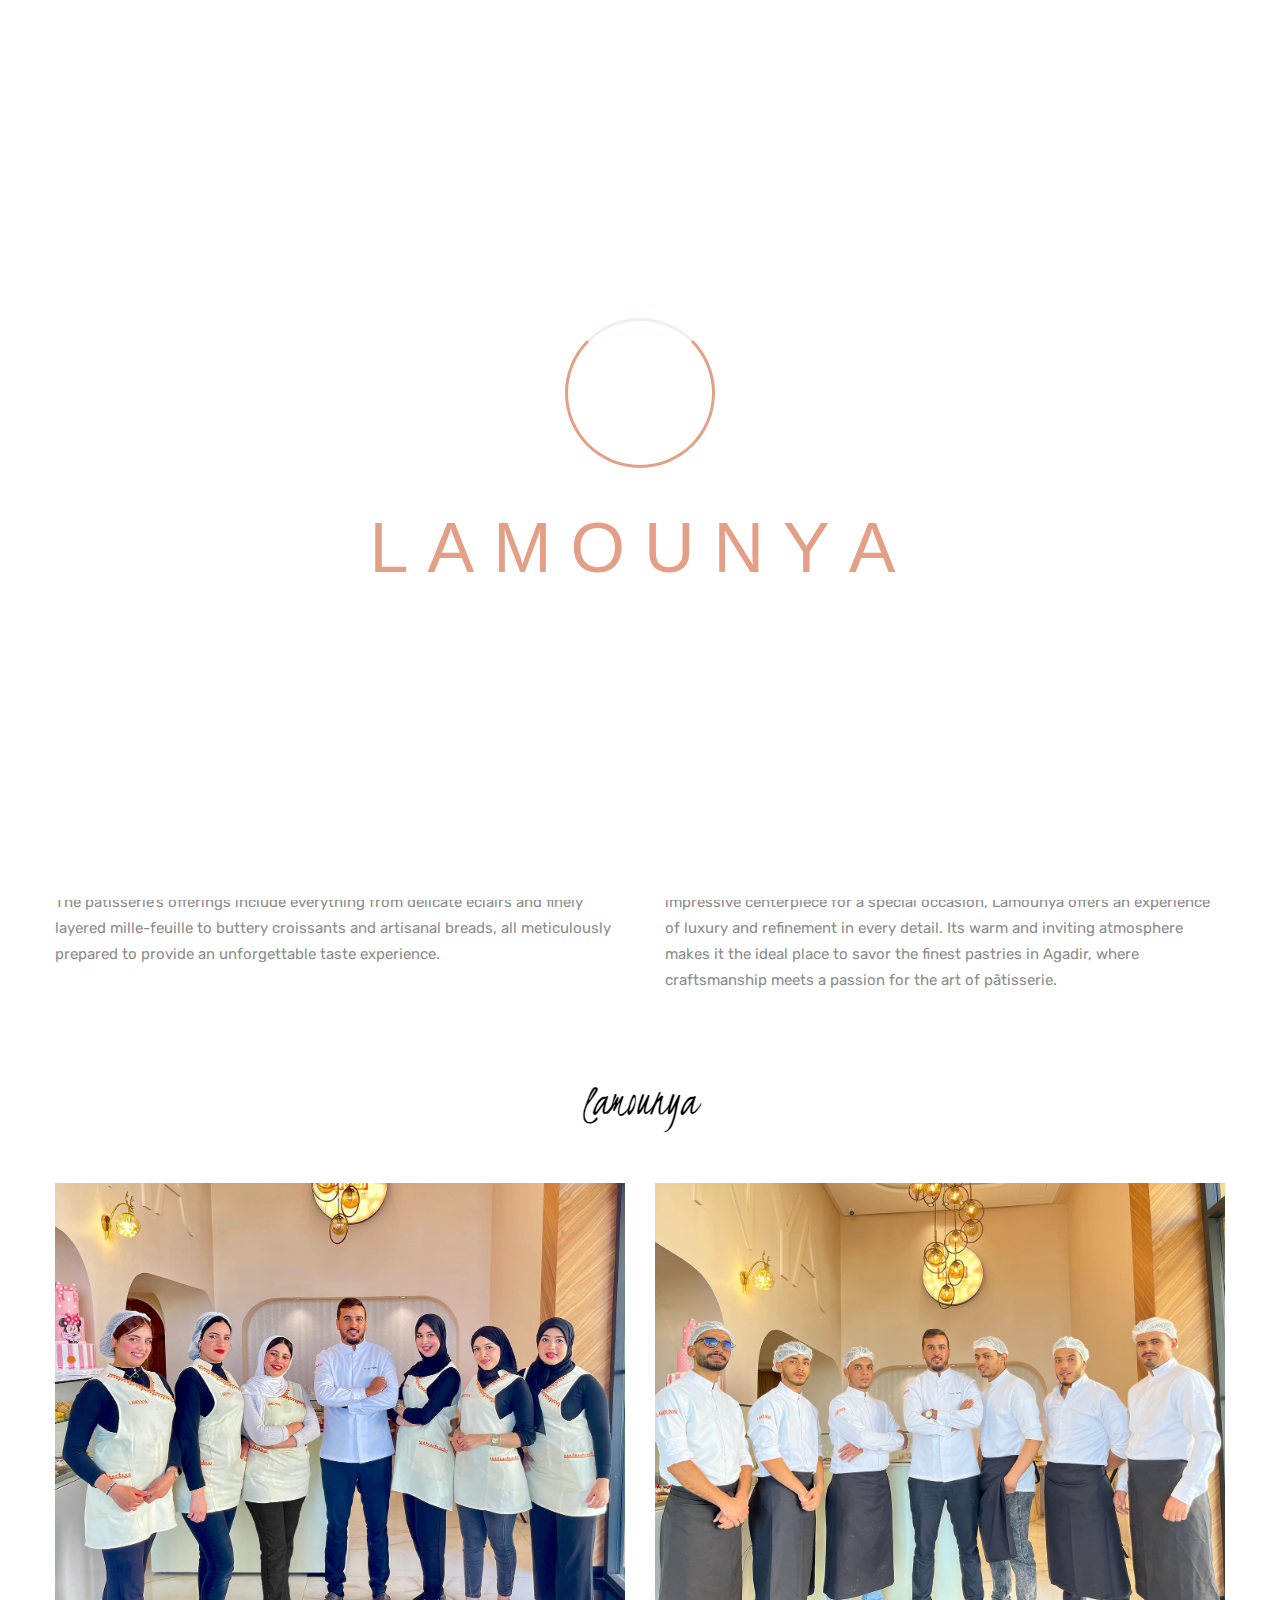
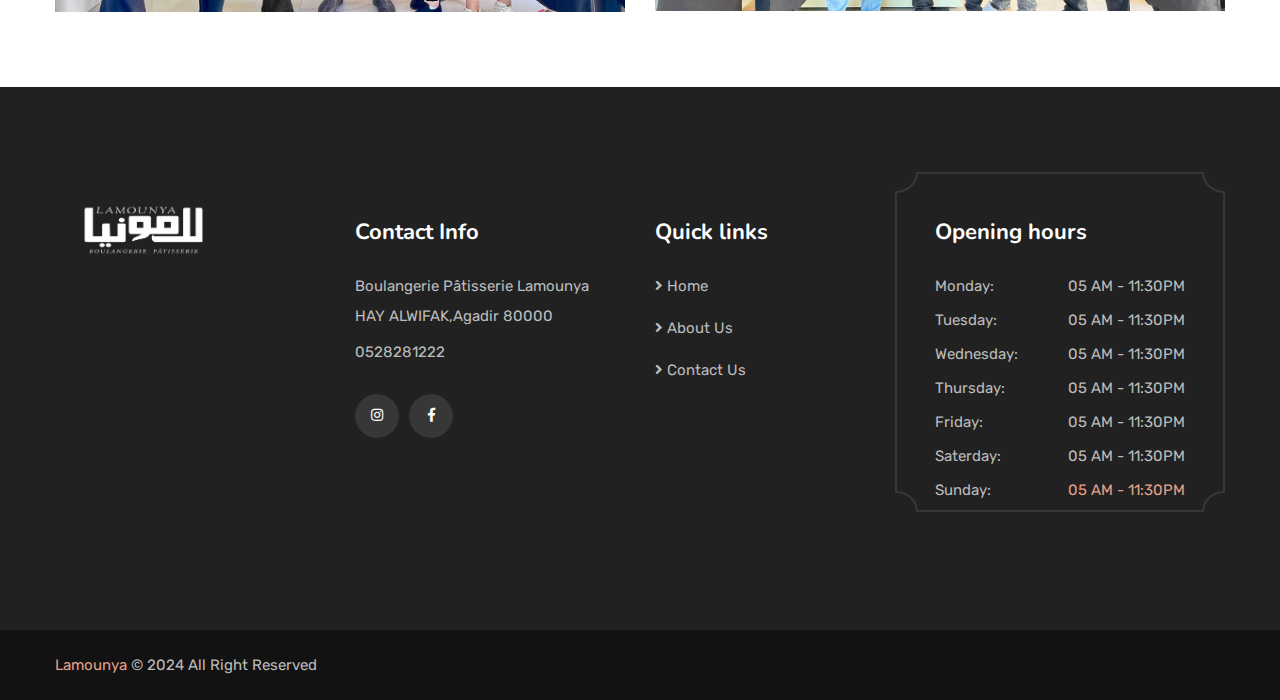
<file: Bagery/about-element-2.html>
<!DOCTYPE html>
<html lang="en">
<head>
<meta charset="utf-8">
<meta http-equiv="X-UA-Compatible" content="IE=edge">
<meta name="viewport" content="width=device-width, initial-scale=1.0, maximum-scale=1.0, user-scalable=0">

<title>Lamounya website</title>

<!-- Fav Icon -->
<link rel="icon" href="./fav.png" type="image/x-icon">

<!-- Google Fonts -->
<link href="https://fonts.googleapis.com/css2?family=Nunito:ital,wght@0,300;0,400;0,600;0,700;0,800;0,900;1,300;1,400;1,600;1,700;1,800;1,900&display=swap" rel="stylesheet">
<link href="https://fonts.googleapis.com/css2?family=Rubik:ital,wght@0,300;0,400;0,500;0,700;0,900;1,300;1,400;1,500;1,700;1,900&display=swap" rel="stylesheet">

<!-- Stylesheets -->
<link href="assets/css/font-awesome-all.css" rel="stylesheet">
<link href="assets/css/flaticon.css" rel="stylesheet">
<link href="assets/css/owl.css" rel="stylesheet">
<link href="assets/css/bootstrap.css" rel="stylesheet">
<link href="assets/css/jquery.fancybox.min.css" rel="stylesheet">
<link href="assets/css/animate.css" rel="stylesheet">
<link href="assets/css/color.css" rel="stylesheet">
<link href="assets/css/jquery-ui.css" rel="stylesheet">
<link href="assets/css/nice-select.css" rel="stylesheet">
<link href="assets/css/jquery.bootstrap-touchspin.css" rel="stylesheet">
<link href="assets/css/global.css" rel="stylesheet">
<link href="assets/css/style.css" rel="stylesheet">
<link href="assets/css/responsive.css" rel="stylesheet">

</head>


<!-- page wrapper -->
<body>

    <div class="boxed_wrapper">


        <!-- preloader -->
         <div class="loader-wrap">
            <div class="preloader">
                <div id="handle-preloader" class="handle-preloader">
                    <div class="animation-preloader">
                        <div class="spinner"></div>
                        <div class="txt-loading">
                            <span data-text-preloader="L" class="letters-loading">
                                L
                            </span>
                            <span data-text-preloader="A" class="letters-loading">
                                A
                            </span>
                            <span data-text-preloader="M" class="letters-loading">
                                M
                            </span>
                            <span data-text-preloader="O" class="letters-loading">
                                O
                            </span>
                            <span data-text-preloader="U" class="letters-loading">
                                U
                            </span>
                            <span data-text-preloader="N" class="letters-loading">
                                N
                            </span>
                            <span data-text-preloader="Y" class="letters-loading">
                                Y
                            </span>
                            <span data-text-preloader="A" class="letters-loading">
                                A
                            </span>
                        </div>
                    </div>  
                </div>
            </div>
        </div>
       <!--- preloader end -->


        


        <!-- main header -->
            <header class="main-header style-two">
                <!-- header-lower -->
                <div class="header-lower">
                <div class="pattern-layer" style="background-image: url(assets/images/shape/shape-5.png);"></div>
                    <div class="outer-box">
                        <div class="auto-container">
                            <div class="menu-area clearfix">
                                <!--Mobile Navigation Toggler-->
                                <div class="mobile-nav-toggler">
                                    <i class="icon-bar"></i>
                                    <i class="icon-bar"></i>
                                    <i class="icon-bar"></i>
                                </div>
                                <div style="display: flex; justify-content: space-between;">
                                    <li class="logo-box" style="width: 160px;">
                                        <figure class="logo"><a href="index.html"><img src="./logo.jpg" alt=""></a></figure>
                                    </li>
                                     <nav class="main-menu navbar-expand-md navbar-light">
                                    <div class="collapse navbar-collapse show clearfix" id="navbarSupportedContent">
                                        <ul class="navigation clearfix">
                                           
                                            <li class="current "><a href="index.html">Home</a></li> 
                                            <li class="current "><a href="about-element-2.html">About</a></li> 
                                            <li><a href="contact.html">Contact</a></li>   
                                        </ul>
                                    </div>
                                </nav>
                                </div>
                               
                            </div>
                        </div>
                        
                    </div>
                </div>

                <!--sticky Header-->
                <div class="sticky-header">
                    <div class="outer-box">
                        <div class="logo-box">
                            <figure class="logo"><a href="index.html"><img style="width: 20%;" src="./blackLG.png" alt=""></a></figure>
                        </div>
                            
                        <div class="menu-area">
                            <nav class="main-menu clearfix">
                                <!--Keep This Empty / Menu will come through Javascript-->
                            </nav>
                        </div>
                    </div>
                </div>
            </header>
        <!-- main-header end -->

        <!-- Mobile Menu  -->
        <div class="mobile-menu">
            <div class="menu-backdrop"></div>
            <div class="close-btn"><i class="fas fa-times"></i></div>
            
            <nav class="menu-box">
                <div class="nav-logo"><a href="index.html"><img src="./blackLG.png" alt="" title=""></a></div>
                <div class="menu-outer"><!--Here Menu Will Come Automatically Via Javascript / Same Menu as in Header--></div>
                <div class="contact-info">
                    <h4>Contact Info</h4>
                    <ul>
                        <li>Boulangerie Pâtisserie Lamounya, HAY ALWIFAK,Agadir 80000</li>
                        <li><a href="tel:0528281222">0528281222</a></li>
                    </ul>
                </div>
                <div class="social-links">
                    <ul class="clearfix">
                        <li><a href="https://www.facebook.com/profile.php?id=61550662795055"><span class="fab fa-facebook-square"></span></a></li>
                        <li><a href="https://www.instagram.com/lamounya.agadir/"><span class="fab fa-instagram"></span></a></li>
                    </ul>
                </div>
            </nav>
        </div><!-- End Mobile Menu -->  
        <!-- End Mobile Menu -->


        <!--Page Title-->
        <section class="page-title centred" style="background-image: url(./team.png);">
            <div class="auto-container">
                <div class="content-box">
                    <div class="title">
                        <h1 style="color: white;">About us</h1>
                    </div>
                    <ul class="bread-crumb clearfix">
                        <li><a style="color: white;" href="index.html">Home</a></li>
                        <li style="color: white;">About</li>
                    </ul>
                </div>
            </div>
        </section>
        <!--End Page Title-->


        <!-- ourstory-style-two -->
        <section class="ourstory-style-two">
            <div class="auto-container">
                <div class="sec-title centred">
                    <p>Our Story</p>
                    <h2>Lamounya Pâtisserie <br>The Art of Luxurious Flavors and Exquisite Pastries</h2>
                </div>
                <div class="row clearfix">
                    <div class="col-lg-6 col-md-6 col-sm-12 text-column">
                        <div class="text mr-10">
                            <p>Lamounya is a luxurious patisserie nestled in the heart of Agadir, offering an exquisite selection of pastries and breads crafted with the finest ingredients. Each creation at Lamounya embodies sophistication, blending traditional French pâtisserie techniques with innovative flavors and artistic presentations. The patisserie’s offerings include everything from delicate éclairs and finely layered mille-feuille to buttery croissants and artisanal breads, all meticulously prepared to provide an unforgettable taste experience.</p>
                        </div>
                    </div>
                    <div class="col-lg-6 col-md-6 col-sm-12 text-column">
                        <div class="text ml-10">
                            <p>With a focus on elegance and quality, Lamounya is a destination for those seeking indulgence in every bite. The pâtissière’s dedication to excellence is evident in every pastry, where textures and flavors are balanced to perfection. Whether patrons are looking for a sweet treat to pair with coffee or an impressive centerpiece for a special occasion, Lamounya offers an experience of luxury and refinement in every detail. Its warm and inviting atmosphere makes it the ideal place to savor the finest pastries in Agadir, where craftsmanship meets a passion for the art of pâtisserie.</p>
                        </div>
                    </div>
                </div>
                <figure class="signature-box centred">
                    <img src="./sig.png" alt="">
                </figure>
                <div class="row clearfix">
                    <!-- First image on the left -->
                    <div class="col-lg-6 col-md-6 col-sm-12">
                        <img src="./tm.jpg" alt="" class="img-fluid">
                    </div>
                    <!-- Second image on the right -->
                    <div class="col-lg-6 col-md-6 col-sm-12">
                        <img src="./tm2.jpg" alt="" class="img-fluid">
                    </div>
                </div>
                
            </div>
        </section>
        
        <!-- ourstory-style-two end -->


                <!-- main-footer -->
                <footer class="main-footer" style="background-image: url(./foot.png);">
                    <div class="auto-container">
                        
                        <div class="footer-top">
                            <div class="widget-section">
                                <div class="row clearfix">
                                    <div class="col-lg-3 col-md-6 col-sm-12 footer-column">
                                        <div class="footer-widget logo-widget">
                                            <figure class="footer-logo"><a href="index.html"><img src="./ftt.png" alt=""></a></figure>
                                        </div>
                                    </div>
                                    <div class="col-lg-3 col-md-6 col-sm-12 footer-column">
                                        <div class="footer-widget contact-widget">
                                            <div class="widget-title">
                                                <h3>Contact Info</h3>
                                            </div>
                                            <div class="widget-content">
                                                <ul class="info-list clearfix">
                                                    <li>Boulangerie Pâtisserie Lamounya <br />HAY ALWIFAK,Agadir 80000</li>
                                                    <li><a href="tel:0528281222">0528281222</a></li>
                                                </ul>
                                                <ul class="social-links clearfix">
                                                    <li><a href="https://www.instagram.com/lamounya.agadir/"><i class="fab fa-instagram"></i></a></li>
                                                    <li><a href="https://www.facebook.com/profile.php?id=61550662795055"><i class="fab fa-facebook-f"></i></a></li>
                                                </ul>
                                            </div>
                                        </div>
                                    </div>
                                    <div class="col-lg-2 col-md-6 col-sm-12 footer-column">
                                        <div class="footer-widget links-widget">
                                            <div class="widget-title">
                                                <h3>Quick links</h3>
                                            </div>
                                            <div class="widget-content">
                                                <ul class="links-list clearfix">
                                                    <li><a href="index.html"><i class="fas fa-angle-right"></i>Home</a></li>
                                                    <li><a href="about-element-2.html"><i class="fas fa-angle-right"></i>About Us</a></li>
                                                    <li><a href="contact.html"><i class="fas fa-angle-right"></i>Contact Us</a></li>
                                                </ul>
                                            </div>
                                        </div>
                                    </div>
                                    <div class="col-lg-4 col-md-6 col-sm-12 footer-column">
                                        <div class="footer-widget shediul-widget">
                                            <div class="border-shape" style="background-image: url(assets/images/shape/shape-4.png);"></div>
                                            <div class="widget-title">
                                                <h3>Opening hours</h3>
                                            </div>
                                            <div class="widget-content">
                                                <ul class="shediul-list clearfix">
                                                    <li>Monday: <span>05 AM - 11:30PM</span></li>
                                                    <li>Tuesday: <span>05 AM - 11:30PM</span></li>
                                                    <li>Wednesday: <span>05 AM - 11:30PM</span></li>
                                                    <li>Thursday: <span>05 AM - 11:30PM</span></li>
                                                    <li>Friday: <span>05 AM - 11:30PM</span></li>
                                                    <li>Saterday: <span>05 AM - 11:30PM</span></li>
                                                    <li>Sunday: <span>05 AM - 11:30PM</span></li>
                                                </ul>
                                            </div>
                                        </div>
                                    </div>
                                </div>
                            </div>
                        </div>
                    </div>
                    <div class="footer-bottom">
                        <div class="auto-container clearfix">
                            <div class="copyright pull-left">
                                <p><a href="index.html">Lamounya</a> &copy; 2024 All Right Reserved</p>
                            </div>
            
                        </div>
                    </div>
                </footer>
                <!-- main-footer end -->


        <!--Scroll to top-->
        <button class="scroll-top scroll-to-target" data-target="html">
            <span class="icon-Arrow-Up"></span>
        </button>
    </div>


    <!-- jequery plugins -->
    <script src="assets/js/jquery.js"></script>
    <script src="assets/js/popper.min.js"></script>
    <script src="assets/js/bootstrap.min.js"></script>
    <script src="assets/js/owl.js"></script>
    <script src="assets/js/wow.js"></script>
    <script src="assets/js/validation.js"></script>
    <script src="assets/js/jquery.fancybox.js"></script>
    <script src="assets/js/appear.js"></script>
    <script src="assets/js/jquery.countTo.js"></script>
    <script src="assets/js/scrollbar.js"></script>
    <script src="assets/js/jquery.nice-select.min.js"></script>
    <script src="assets/js/nav-tool.js"></script>
    <script src="assets/js/jquery-ui.js"></script>
    <script src="assets/js/bxslider.js"></script>
    <script src="assets/js/jquery.bootstrap-touchspin.js"></script>

    <!-- main-js -->
    <script src="assets/js/script.js"></script>

</body><!-- End of .page_wrapper -->
</html>
</file>
<file: Bagery/assets/css/flaticon.css>
@font-face {
  font-family: 'icomoon';
  src:  url('../fonts/icomoon.eot?spitab');
  src:  url('../fonts/icomoon.eot?spitab#iefix') format('embedded-opentype'),
    url('../fonts/icomoon.ttf?spitab') format('truetype'),
    url('../fonts/icomoon.woff?spitab') format('woff'),
    url('../fonts/icomoon.svg?spitab#icomoon') format('svg');
  font-weight: normal;
  font-style: normal;
  font-display: block;
}

[class^="icon-"], [class*=" icon-"] {
  /* use !important to prevent issues with browser extensions that change fonts */
  font-family: 'icomoon' !important;
  speak: never;
  font-style: normal;
  font-weight: normal;
  font-variant: normal;
  text-transform: none;
  line-height: 1;

  /* Better Font Rendering =========== */
  -webkit-font-smoothing: antialiased;
  -moz-osx-font-smoothing: grayscale;
}

.icon-Add:before {
  content: "\e900";
}
.icon-Arrow-Left:before {
  content: "\e901";
}
.icon-Arrow-Right:before {
  content: "\e902";
}
.icon-Arrow-Up:before {
  content: "\e903";
}
.icon-Bag:before {
  content: "\e904";
}
.icon-Bread:before {
  content: "\e905";
}
.icon-Cake:before {
  content: "\e906";
}
.icon-Check-mark:before {
  content: "\e907";
}
.icon-Close:before {
  content: "\e908";
}
.icon-Coffee-cup-1:before {
  content: "\e909";
}
.icon-Coffee-cup-2:before {
  content: "\e90a";
}
.icon-Coffee-cup-3:before {
  content: "\e90b";
}
.icon-Coffee-cup-4:before {
  content: "\e90c";
}
.icon-Donuts:before {
  content: "\e90d";
}
.icon-Grid-View:before {
  content: "\e90e";
}
.icon-Ice-Cream:before {
  content: "\e90f";
}
.icon-List-View:before {
  content: "\e910";
}
.icon-Menu:before {
  content: "\e911";
}
.icon-Minus:before {
  content: "\e912";
}
.icon-Plus:before {
  content: "\e913";
}
.icon-Profile:before {
  content: "\e914";
}
.icon-Quote:before {
  content: "\e915";
}
.icon-Search:before {
  content: "\e916";
}
.icon-Star:before {
  content: "\e917";
}
.icon-Video:before {
  content: "\e918";
}
.icon-Zoom:before {
  content: "\e919";
}
</file>
<file: Bagery/assets/css/color.css>
/* template-color */

.scroll-top{
  background: #e3a087;
}

.main-menu .navigation > li > ul,
.main-menu .navigation > li > .megamenu{
	background: #0b306e;
}

.main-menu .navigation > li > ul > li > a:hover,
.main-menu .navigation > li > .megamenu li > a:hover{
	color: #e3a087 !important;
}

.main-menu .navigation > li > ul > li > ul > li > a:hover{
  color: #e3a087;
}

.preloader-close{
  background: #e3a087;
}

.banner-carousel .content-box .btn-box a.banner-btn:hover{
  color: #e3a087;
}

.handle-preloader .animation-preloader .txt-loading .letters-loading{
  color: #e3a087;
}

.handle-preloader .animation-preloader .txt-loading .letters-loading:before{
  color: #e3a087;
}

.handle-preloader .animation-preloader .spinner{
  border: 3px solid #e3a087; 
}

.sticky-header{
  background: #e3a087;
}

.theme-btn-one{
  background: #e3a087;
}

.theme-btn-one:hover{
  color: #e3a087;
}

.shop-block-one .inner-box .lower-content h3 a:hover{
  color: #e3a087;
}

.product-sidebar .sidebar-content .single-box .title-box:after{
  background: #e3a087;
}

.product-sidebar .sidebar-content .single-box .item-name .bye-btn a:hover{
  color: #e3a087;
}

.product-sidebar .sidebar-content .single-box .item-name h6 a:hover{
  color: #e3a087;
}

.theme-btn-two:hover{
  border-color: #e3a087;
}

.service-block-one .inner-box .lower-content h3 a:hover{
  color: #e3a087;
}

.service-block-one .inner-box:hover .lower-content .btn-box a{
  background: #e3a087;
}

.theme-btn-two:before,
.theme-btn-two:after{
  background: #e3a087;
}

.project-block-one .inner-box .lower-content .view-btn a{
  background: #e3a087;
}

.project-block-one .inner-box .lower-content .view-btn a:hover{
  color: #e3a087;
}

.project-block-one .inner-box .lower-content h3 a:hover{
  color: #e3a087;
}

.project-section .project-tab-btns li.active-btn,
.project-section .project-tab-btns li:hover{
  color: #e3a087;
}

.testimonial-section .nav-style-one .owl-nav .owl-prev:hover,
.testimonial-section .nav-style-one .owl-nav .owl-next:hover{
  background: #e3a087;
}

.testimonial-section:before{
  background: #ffad37;
}

.news-block-one .inner-box .image-box .category{
  background: #add8d3;
}

.news-block-one .inner-box .lower-content .post-info li a:hover{
  color: #e3a087;
}

.news-block-one .inner-box .lower-content h3 a:hover{
  color: #e3a087;
}

.contact-section .contact-info-inner .single-box .list li a:hover{
  color: #e3a087;
}

.contact-section .contact-info-inner .single-box .social-links li a:hover{
  border-color: #e3a087;
  background: #e3a087;
}

.default-form .form-group input:focus,
.default-form .form-group textarea:focus{
  border-color: #e3a087 !important;
}

.main-footer .subscribe-inner .subscribe-form .form-group input:focus{
  border-color: #e3a087 !important;
}

.footer-top .contact-widget .widget-content .info-list li a:hover{
  color: #e3a087;
}

.footer-top .contact-widget .widget-content .social-links li a:hover{
  background: #e3a087;
}

.footer-top .links-widget .links-list li a:hover{
  color: #e3a087;
}

.footer-top .shediul-widget .shediul-list li:last-child span{
  color: #e3a087;
}

.footer-bottom .copyright p a{
  color: #e3a087;
}

.footer-bottom .footer-nav li a:hover{
  color: #e3a087;
}

.main-header.style-two .search-box-btn:hover{
  color: #e3a087;
}

.main-header.style-two .cart-btn a:hover{
  color: #e3a087;
}

.bg-color-1{
  background: #bee0e3;
}

.sortable-masonry .filter-tabs li span:before{
  background: #f1cfc3;
}

.video-section .video-inner .video-btn a{
  background: #e3a087;
}

.coffee-menu-one .inner-box .icon-box .price{
  background: #add8d3;
}

.coffee-menu-one .inner-box h3 a:hover{
  color: #e3a087;
}

.video-style-two .video-btn a{
  color: #e3a087;
}

.project-block-two .inner-box .lower-content .view-btn a{
  background: #e3a087;
}

.project-block-two .inner-box .lower-content h3 a:hover{
  color: #e3a087;
}

.project-style-three .project-tab-btns li:before {
  background: #f1cfc3;
}

.project-style-three .nav-style-one .owl-nav .owl-next:hover,
.project-style-three .nav-style-one .owl-nav .owl-prev:hover{
  background: #e3a087;
}

.testimonial-style-three .nav-style-one .owl-nav .owl-prev:hover,
.testimonial-style-three .nav-style-one .owl-nav .owl-next:hover{
  background: #e3a087;
}

.footer-style-two .footer-widget ul li a:hover{
  color: #e3a087;
}

.footer-style-two .footer-widget ul li span{
  color: #e3a087;
}

.footer-style-two .footer-widget ul li a:before{
  background: #e3a087;
}

.footer-style-two .logo-widget .social-links li a:hover{
  background: #e3a087;
}

.main-header.style-four .nav-right .nav-list .mobile-nav-toggler:hover{
  color: #e3a087;
}

.main-header.style-four .search-box-btn:hover{
  color: #e3a087;
}

.main-header.style-five .main-menu .navigation > li.current > a, 
.main-header.style-five .main-menu .navigation > li:hover > a{
  color: #e3a087;
}

.main-header.style-five .main-menu .navigation > li.dropdown.current > a:before{
  color: #e3a087;
}

.shop-sidebar .sidebar-search .form-group input:focus{
  border-color: #e3a087 !important;
}

.shop-sidebar .sidebar-search .form-group input:focus + button,
.shop-sidebar .sidebar-search .form-group button:hover{
  color: #e3a087;
}

.default-sidebar .sidebar-categories .categories-list li a:hover{
  color: #e3a087;
}

.default-sidebar .sidebar-categories .categories-list li a:hover:before{
  background: #e3a087;
}

.range-slider .ui-slider .ui-slider-range{
  background: #e3a087;
}

.range-slider .ui-state-default,
.range-slider .ui-widget-content .ui-state-default{
  background: #e3a087;
}

.main-menu .navigation > li > ul > li:hover > a, 
.main-menu .navigation > li > .megamenu li:hover > a,
.main-header .sticky-header .main-menu .navigation > li ul li a:hover{
  color: #e3a087 !important;
}

.range-slider .filter-btn:hover{
  background: #e3a087;
}

.shop-sidebar .post-widget .post-inner .post .image-box{
  background: #e3a087;
}

.shop-sidebar .post-widget .post-inner .post h5 a:hover{
  color: #e3a087;
}

.shop-sidebar .post-widget .post-inner .post p{
  color: #e3a087;
}

.shop-page-section .item-shorting .right-column .menu-box a:first-child{
  background: #e3a087;
}

.pagination li a:hover,
.pagination li a.active{
  background: #e3a087;
}

.product-details-content .product-details h3{
  color: #e3a087;
}

.product-details-content .product-details .rating li{
  color: #fbb419;
}

.product-details-content .product-details .customer-rating .review a:hover{
  color: #e3a087;
}

.product-details-content .product-details .addto-cart-box .clearfix li a:hover{
  background: #e3a087;
}

.product-details-content .product-details .other-links .list li a:hover{
  color: #e3a087;
}

.single-product .product-discription .tabs-content .customer-review .single-review .inner .rating li{
  color: #fbb419;
}

.single-product .product-discription .tabs-content .customer-comments .rating-box .rating li{
  color: #fbb419;
}

.single-product .product-discription .tabs-content .customer-comments .comment-form .form-group input:focus,
.single-product .product-discription .tabs-content .customer-comments .comment-form .form-group textarea:focus{
  border-color: #e3a087 !important;
}

.cart-section .othre-content .coupon-box input:focus{
  border-color: #e3a087 !important;
}

.checkout-section .upper-box .single-box a{
  color: #e3a087;
}

.checkout-section .billing-form .form-group input:focus{
  border-color: #e3a087 !important;
}

.checkout-section .additional-info .note-book textarea:focus{
  border-color: #e3a087;
}

.checkout-section .payment-info .payment-inner .custom-controls-stacked .description a:hover{
  color: #e3a087;
}

.main-header.style-five .main-menu .navigation > li.dropdown:hover > a:before {
  color: #e3a087;
}

#image_block_1 .image-box .video-inner{
  background: #74cec4;
}

.ourhistory-section .inner-box .content-box .year{
  color: #e3a087;
}

.ourhistory-section .inner-content .line-box span{
  background: #e3a087;
}

.ourhistory-section .inner-content .line-box span:after{
  background: #e3a087;
}

.ourhistory-section .inner-content .line-box:before{
  background: #e3a087;
}

.team-block-one .inner-box .image-box .social-links li a:hover{
  background: #e3a087;
}

.team-block-one .inner-box .lower-content h3 a:hover{
  color: #e3a087;
}

.project-block-two .inner-box .lower-box h4 a:hover{
  color: #e3a087;
}

.ourmenu-section .single-menu-box .image-box{
  background: #e3a087;
}

.testimonial-block-two .inner-box .image-box{
  background: #f3d8cf;
}

.faq-section .accordion-box .block .acc-btn .icon-outer{
  background: #add8d3;
}

.faq-section .accordion-box .block .acc-content .list li:before{
  background: #e3a087;
}

.error-section .inner-box p a{
  color: #e3a087;
}

.news-block-one .inner-box .lower-content h2 a:hover{
  color: #e3a087;
}

.bg-color-3{
  background: #d7efec;
}

.bg-color-4{
  background: #f4eae8;
}

.blog-sidebar .search-widget .search-form .form-group button{
  background: #e3a087;
}

.blog-sidebar .search-widget .search-form .form-group input:focus{
  border-color: #e3a087 !important;
}

.blog-sidebar .post-widget .post .post-thumb{
  background: #e3a087;
}

.blog-sidebar .post-widget .post h5 a:hover{
  color: #e3a087;
}

.blog-sidebar .sidebar-archives .archives-list li a:hover{
  color: #e3a087;
}

.blog-sidebar .sidebar-archives .archives-list li a:hover:before{
  background: #e3a087;
}

.blog-sidebar .sidebar-tags .tags-list li a:hover{
  background: #e3a087;
  border-color: #e3a087;
}

.blog-post .post-inner .post-info li a:hover{
  color: #e3a087;
}

.blog-post .post-inner .category{
  background: #add8d3;
}

.blog-details-content blockquote{
  background: #fcf5f3;
}

.blog-details-content blockquote i{
  color: #e3a087;
}

.blog-details-content .two-column .text .list li i{
  color: #e3a087;
}

.blog-details-content .post-share-option{
  background: #fcf5f3;
}

.blog-details-content .post-share-option .social-links li a:hover{
  background: #e3a087;
}

.blog-details-content .comment-box .comment .comment-inner a:hover{
  color: #e3a087;
}

.blog-details-content .comments-form-area .form-group input:focus,
.blog-details-content .comments-form-area .form-group textarea:focus{
  border-color: #e3a087 !important;
}

.banner-section.style-four .banner-slider-nav .banner-slider-control:hover{
  color: #e3a087;
}
</file>
<file: Bagery/assets/css/nice-select.css>
.nice-select {
  -webkit-tap-highlight-color: transparent;
  background-color: #fff;
  border-radius: 5px;
  border: solid 1px #e8e8e8;
  box-sizing: border-box;
  clear: both;
  cursor: pointer;
  display: block;
  float: left;
  font-family: inherit;
  font-size: 14px;
  font-weight: normal;
  height: 42px;
  line-height: 40px;
  outline: none;
  padding-left: 18px;
  padding-right: 30px;
  position: relative;
  text-align: left !important;
  -webkit-transition: all 0.2s ease-in-out;
  transition: all 0.2s ease-in-out;
  -webkit-user-select: none;
     -moz-user-select: none;
      -ms-user-select: none;
          user-select: none;
  white-space: nowrap;
  width: auto; }
  .nice-select:hover {
    border-color: #dbdbdb; }
  .nice-select:active, .nice-select.open, .nice-select:focus {
    border-color: #999; }
  .nice-select:after {
    border-bottom: 2px solid #999;
    border-right: 2px solid #999;
    content: '';
    display: block;
    height: 5px;
    margin-top: -4px;
    pointer-events: none;
    position: absolute;
    right: 12px;
    top: 50%;
    -webkit-transform-origin: 66% 66%;
        -ms-transform-origin: 66% 66%;
            transform-origin: 66% 66%;
    -webkit-transform: rotate(45deg);
        -ms-transform: rotate(45deg);
            transform: rotate(45deg);
    -webkit-transition: all 0.15s ease-in-out;
    transition: all 0.15s ease-in-out;
    width: 5px; }
  .nice-select.open:after {
    -webkit-transform: rotate(-135deg);
        -ms-transform: rotate(-135deg);
            transform: rotate(-135deg); }
  .nice-select.open .list {
    opacity: 1;
    pointer-events: auto;
    -webkit-transform: scale(1) translateY(0);
        -ms-transform: scale(1) translateY(0);
            transform: scale(1) translateY(0); }
  .nice-select.disabled {
    border-color: #ededed;
    color: #999;
    pointer-events: none; }
    .nice-select.disabled:after {
      border-color: #cccccc; }
  .nice-select.wide {
    width: 100%; }
    .nice-select.wide .list {
      left: 0 !important;
      right: 0 !important; }
  .nice-select.right {
    float: right; }
    .nice-select.right .list {
      left: auto;
      right: 0; }
  .nice-select.small {
    font-size: 12px;
    height: 36px;
    line-height: 34px; }
    .nice-select.small:after {
      height: 4px;
      width: 4px; }
    .nice-select.small .option {
      line-height: 34px;
      min-height: 34px; }
  .nice-select .list {
    background-color: #fff;
    border-radius: 5px;
    box-shadow: 0 0 0 1px rgba(68, 68, 68, 0.11);
    box-sizing: border-box;
    margin-top: 4px;
    opacity: 0;
    overflow: hidden;
    padding: 0;
    pointer-events: none;
    position: absolute;
    top: 100%;
    left: 0;
    -webkit-transform-origin: 50% 0;
        -ms-transform-origin: 50% 0;
            transform-origin: 50% 0;
    -webkit-transform: scale(0.75) translateY(-21px);
        -ms-transform: scale(0.75) translateY(-21px);
            transform: scale(0.75) translateY(-21px);
    -webkit-transition: all 0.2s cubic-bezier(0.5, 0, 0, 1.25), opacity 0.15s ease-out;
    transition: all 0.2s cubic-bezier(0.5, 0, 0, 1.25), opacity 0.15s ease-out;
    z-index: 9; }
    .nice-select .list:hover .option:not(:hover) {
      background-color: transparent !important; }
  .nice-select .option {
    cursor: pointer;
    font-weight: 400;
    line-height: 40px;
    list-style: none;
    min-height: 40px;
    outline: none;
    padding-left: 18px;
    padding-right: 29px;
    text-align: left;
    -webkit-transition: all 0.2s;
    transition: all 0.2s; }
    .nice-select .option:hover, .nice-select .option.focus, .nice-select .option.selected.focus {
      background-color: #f6f6f6; }
    .nice-select .option.selected {
      font-weight: bold; }
    .nice-select .option.disabled {
      background-color: transparent;
      color: #999;
      cursor: default; }

.no-csspointerevents .nice-select .list {
  display: none; }

.no-csspointerevents .nice-select.open .list {
  display: block; }
</file>
<file: Bagery/assets/css/global.css>
/*** 

====================================================================
	Global Settings
====================================================================

***/

* {
  margin:0px;
  padding:0px;
  border:none;
  outline:none;
}


/*** 

====================================================================
  Global Settings
====================================================================

 ***/


body {
  font-size:15px;
  color:#8c8c8c;
  line-height:26px;
  font-weight:400;
  background:#ffffff;
  font-family: 'Rubik', sans-serif;
  background-size:cover;
  background-repeat:no-repeat;
  background-position:center top;
  -webkit-font-smoothing: antialiased;
}

  @media (min-width:1200px) {
  .container {
    max-width: 1170px;
    padding: 0px 15px;
  }
}

.large-container{
  max-width: 1700px;
  padding: 0px 15px;
  margin: 0 auto;
}

.container-fluid{
  padding: 0px;
}

.auto-container{
  position:static;
  max-width:1200px;
  padding:0px 15px;
  margin:0 auto;
}

.small-container{
  max-width:680px;
  margin:0 auto;
}

.boxed_wrapper{
  position: relative;
  margin: 0 auto;
  overflow: hidden !important;
  width: 100%;
  min-width: 300px;
}


a{
  text-decoration:none;
  transition:all 500ms ease;
  -moz-transition:all 500ms ease;
  -webkit-transition:all 500ms ease;
  -ms-transition:all 500ms ease;
  -o-transition:all 500ms ease;
}

a:hover{
  text-decoration:none;
  outline:none;
}

input,button,select,textarea{
  font-family: 'Rubik', sans-serif;
  font-weight: 400;
  font-size: 16px;
}

ul,li{
  list-style:none;
  padding:0px;
  margin:0px; 
}

input{
  transition: all 500ms ease;
}

button:focus,
input:focus,
textarea:focus{
  outline: none;
  box-shadow: none;
  transition: all 500ms ease;
}

p{
  position: relative;
  font-family: 'Rubik', sans-serif;
  color: #8c8c8c;
  font-weight: 400;
  margin: 0px;
  transition: all 500ms ease;
}

h1,h2,h3,h4,h5,h6{
  position:relative;
  font-family: 'Nunito', sans-serif;
  font-weight: 700;
  color: #222222;
  margin: 0px;
  transition: all 500ms ease;
}

/* Preloader */

.handle-preloader {
  align-items: center;
  -webkit-align-items: center;
  display: flex;
  display: -ms-flexbox;
  height: 100%;
  justify-content: center;
  -webkit-justify-content: center;
  position: fixed;
  left: 0;
  top: 0;
  width: 100%;
  z-index: 99999;
  background: #fff;
}

.preloader-close{
  position: fixed;
  z-index: 999999;
  font-size: 14px;
  line-height: 26px;
  color: #fff;
  padding: 10px 20px 8px 20px;
  cursor: pointer;
  right: 0;
  bottom: 0;
  font-weight: 500;
}

.handle-preloader .animation-preloader {
  position: absolute;
  z-index: 100;
}

.handle-preloader .animation-preloader .spinner{
  animation: spinner 1s infinite linear;
  border-radius: 50%;
  height: 150px;
  margin: 0 auto 45px auto;
  width: 150px;
}

.handle-preloader .animation-preloader .txt-loading {
  text-align: center;
  user-select: none;
}

.handle-preloader .animation-preloader .txt-loading .letters-loading:before{
  animation: letters-loading 4s infinite;
  content: attr(data-text-preloader);
  left: 0;
  opacity: 0;
  top:0;
  position: absolute;
}

.handle-preloader .animation-preloader .txt-loading .letters-loading{
  font-family: 'Jost', sans-serif;
  font-weight: 400;
  letter-spacing: 15px;
  display: inline-block;
  position: relative;
  font-size: 70px;
  line-height: 70px;
  text-transform: uppercase;
}

.handle-preloader .animation-preloader .txt-loading .letters-loading:nth-child(2):before {animation-delay: 0.2s;}
.handle-preloader .animation-preloader .txt-loading .letters-loading:nth-child(3):before {animation-delay: 0.4s;}
.handle-preloader .animation-preloader .txt-loading .letters-loading:nth-child(4):before {animation-delay: 0.6s;}
.handle-preloader .animation-preloader .txt-loading .letters-loading:nth-child(5):before {animation-delay: 0.8s;}
.handle-preloader .animation-preloader .txt-loading .letters-loading:nth-child(6):before { animation-delay: 1s;}
.handle-preloader .animation-preloader .txt-loading .letters-loading:nth-child(7):before { animation-delay: 1.2s;}
.handle-preloader .animation-preloader .txt-loading .letters-loading:nth-child(8):before { animation-delay: 1.4s;}
.handle-preloader .loader-section {
  background-color: #ffffff;
  height: 100%;
  position: fixed;
  top: 0;
  width: calc(50% + 1px);
}

.preloader .loaded .animation-preloader {
  opacity: 0;
  transition: 0.3s ease-out;
}

.handle-preloader .animation-preloader .txt-loading .letters-loading{
  
}

.handle-preloader .animation-preloader .txt-loading .letters-loading:before{
  
}

.handle-preloader .animation-preloader .spinner{
  border-top-color: rgba(227, 160, 135, 0.2); 
}

/* AnimaciÃ³n del preloader */
@keyframes spinner {
  to {
    transform: rotateZ(360deg);
  }
}
@keyframes letters-loading {
  0%,
  75%,
  100% {
    opacity: 0;
    transform: rotateY(-90deg);
  }

  25%,
  50% {
    opacity: 1;
    transform: rotateY(0deg);
  }
}

@media screen and (max-width: 767px) {
  .handle-preloader .animation-preloader .spinner {
    height: 8em;
    width: 8em;
  }
}
@media screen and (max-width: 500px) {
  .handle-preloader .animation-preloader .spinner {
    height: 7em;
    width: 7em;
  }
  .handle-preloader .animation-preloader .txt-loading .letters-loading {font-size: 40px; letter-spacing: 10px;}
}


.centred{
  text-align: center;
}

.pull-left{
  float: left;
}

.pull-right{
  float: right;
}


figure{
  margin: 0px;
}

img {
  display: inline-block;
  max-width: 100%;
  height: auto;
  transition-delay: .1s;
  transition-timing-function: ease-in-out;
  transition-duration: .7s;
  transition-property: all;
}

/** button **/

.theme-btn-one{
  position: relative;
  display: inline-block;
  font-size: 16px;
  line-height: 26px;
  font-family: 'Rubik', sans-serif;
  font-weight: 500;
  color: #fff !important;
  text-align: center;
  padding: 17px 47px;
  text-align: center;
  z-index: 1;
  box-shadow: 0 10px 20px rgba(227, 160, 135, 0.3);
}

.theme-btn-one:before{
  position: absolute;
  content: '';
  background: #222;
  width: 100%;
  height: 0%;
  left: 0px;
  top: 0px;
  z-index: -1;
  transition: all 500ms ease;
}

.theme-btn-one:hover:before{
  height: 50%;
}

.theme-btn-one:after{
  position: absolute;
  content: '';
  background: #222;
  width: 100%;
  height: 0%;
  left: 0px;
  bottom: 0px;
  z-index: -1;
  transition: all 500ms ease;
}

.theme-btn-one:hover:after{
  height: 50%;
}

.theme-btn-one:hover{

}

.theme-btn-two{
  position: relative;
  display: inline-block;
  font-size: 15px;
  line-height: 26px;
  font-family: 'Rubik', sans-serif;
  color: #222;
  font-weight: 500;
  border: 1px solid #e5e5e5;
  padding: 11px 34px;
  z-index: 1;
}

.theme-btn-two:hover{
  color: #fff;
  box-shadow: 0 10px 20px rgba(227, 160, 135, 0.3);
}

.theme-btn-two:before{
  position: absolute;
  content: '';
  width: 0%;
  height: 100%;
  left: 0px;
  top: 0px;
  z-index: -1;
  transition: all 500ms ease;
}

.theme-btn-two:after{
  position: absolute;
  content: '';
  width: 0%;
  height: 100%;
  right: 0px;
  top: 0px;
  z-index: -1;
  transition: all 500ms ease;
}

.theme-btn-two:hover:before,
.theme-btn-two:hover:after{
  width: 50%
}

.pagination{
  position: relative;
  display: block;
}

.pagination li{
  display: inline-block;
  margin: 0px 0px;
}

.pagination li a{
  position: relative;
  display: inline-block;
  font-size: 16px;
  height: 50px;
  width: 50px;
  line-height: 50px;
  text-align: center;
  font-family: 'Rubik', sans-serif;
  color: #222;
  background: transparent;
  z-index: 1;
  transition: all 500ms ease;
}

.pagination li a:hover,
.pagination li a.active{
  color: #fff;
  box-shadow: 0 10px 20px rgba(227, 160, 135, 0.3);
}

.sec-pad{
  padding: 114px 0px 120px 0px !important;
}

.sec-pad-2{
  padding: 120px 0px;
}

.scroll-top{
  width: 60px;
  height: 60px;
  line-height: 60px;
  position: fixed;
  bottom: 105%;
  right: 30px;
  font-size: 20px;
  z-index: 99;
  color: #ffffff;
  text-align: center;
  cursor: pointer;
  border-radius: 50%;
  transition: .5s ease;
}

.scroll-top.open {
  bottom: 50px;
}

.scroll-top:hover{
  background: #222;
}

.sec-title{
  position: relative;
  display: block;
  margin-bottom: 50px;
}

.sec-title p{
  position: relative;
  display: block;
  font-size: 16px;
  line-height: 26px;
  font-family: 'Rubik', sans-serif;
  font-weight: 500;
  color: #848484;
  text-transform: uppercase;
  margin-bottom: 18px;
  letter-spacing: 3px;
}

.sec-title h2{
  position: relative;
  display: block;
  font-size: 46px;
  line-height: 60px;
  font-weight: 800;
}

.sec-title.light h2,
.sec-title.light p{
  color: #fff;
}


.float-bob-y {
  animation-name: float-bob-y;
  animation-duration: 2s;
  animation-iteration-count: infinite;
  animation-timing-function: linear;
  -webkit-animation-name: float-bob-y;
  -webkit-animation-duration: 2s;
  -webkit-animation-iteration-count: infinite;
  -webkit-animation-timing-function: linear;
  -moz-animation-name: float-bob-y;
  -moz-animation-duration: 2s;
  -moz-animation-iteration-count: infinite;
  -moz-animation-timing-function: linear;
  -ms-animation-name: float-bob-y;
  -ms-animation-duration: 2s;
  -ms-animation-iteration-count: infinite;
  -ms-animation-timing-function: linear;
  -o-animation-name: float-bob-y;
  -o-animation-duration: 2s;
  -o-animation-iteration-count: infinite;
  -o-animation-timing-function: linear;
}

.float-bob-x{
  animation-name: float-bob-x;
  animation-duration: 15s;
  animation-iteration-count: infinite;
  animation-timing-function: linear;
  -webkit-animation-name: float-bob-x;
  -webkit-animation-duration: 15s;
  -webkit-animation-iteration-count: infinite;
  -webkit-animation-timing-function: linear;
  -moz-animation-name: float-bob-x;
  -moz-animation-duration: 15s;
  -moz-animation-iteration-count: infinite;
  -moz-animation-timing-function: linear;
  -ms-animation-name: float-bob-x;
  -ms-animation-duration: 15s;
  -ms-animation-iteration-count: infinite;
  -ms-animation-timing-function: linear;
  -o-animation-name: float-bob-x;
  -o-animation-duration: 15s;
  -o-animation-iteration-count: infinite;
  -o-animation-timing-function: linear;
}

.float-bob-x-2{
  animation-name: float-bob-x;
  animation-duration: 25s;
  animation-iteration-count: infinite;
  animation-timing-function: linear;
  -webkit-animation-name: float-bob-x;
  -webkit-animation-duration: 25s;
  -webkit-animation-iteration-count: infinite;
  -webkit-animation-timing-function: linear;
  -moz-animation-name: float-bob-x;
  -moz-animation-duration: 25s;
  -moz-animation-iteration-count: infinite;
  -moz-animation-timing-function: linear;
  -ms-animation-name: float-bob-x;
  -ms-animation-duration: 25s;
  -ms-animation-iteration-count: infinite;
  -ms-animation-timing-function: linear;
  -o-animation-name: float-bob-x;
  -o-animation-duration: 25s;
  -o-animation-iteration-count: infinite;
  -o-animation-timing-function: linear;
}

.rotate-me {
  animation-name: rotateme;
  animation-duration: 30s;
  animation-iteration-count: infinite;
  animation-timing-function: linear;
  -webkit-animation-name: rotateme;
  -webkit-animation-duration: 30s;
  -webkit-animation-iteration-count: infinite;
  -webkit-animation-timing-function: linear;
  -moz-animation-name: rotateme;
  -moz-animation-duration: 30s;
  -moz-animation-iteration-count: infinite;
  -moz-animation-timing-function: linear;
  -ms-animation-name: rotateme;
  -ms-animation-duration: 30s;
  -ms-animation-iteration-count: infinite;
  -ms-animation-timing-function: linear;
  -o-animation-name: rotateme;
  -o-animation-duration: 30s;
  -o-animation-iteration-count: infinite;
  -o-animation-timing-function: linear;
}

.rotate-me-2 {
  animation-name: rotateme-2;
  animation-duration: 30s;
  animation-iteration-count: infinite;
  animation-timing-function: linear;
  -webkit-animation-name: rotateme-2;
  -webkit-animation-duration: 30s;
  -webkit-animation-iteration-count: infinite;
  -webkit-animation-timing-function: linear;
  -moz-animation-name: rotateme-2;
  -moz-animation-duration: 30s;
  -moz-animation-iteration-count: infinite;
  -moz-animation-timing-function: linear;
  -ms-animation-name: rotateme-2;
  -ms-animation-duration: 30s;
  -ms-animation-iteration-count: infinite;
  -ms-animation-timing-function: linear;
  -o-animation-name: rotateme-2;
  -o-animation-duration: 30s;
  -o-animation-iteration-count: infinite;
  -o-animation-timing-function: linear;
}



/* margin */

.mt-5 {
	margin-top: 5px !important;
}

.mt-10 {
	margin-top: 10px !important;
}

.mt-15 {
	margin-top: 15px !important;
}

.mt-20 {
	margin-top: 20px !important;
}

.mt-25 {
	margin-top: 25px !important;
}

.mt-30 {
	margin-top: 30px !important;
}

.mt-35 {
	margin-top: 35px !important;
}

.mt-40 {
	margin-top: 40px !important;
}

.mt-45 {
	margin-top: 45px !important;
}

.mt-50 {
	margin-top: 50px !important;
}

.mt-55 {
	margin-top: 55px !important;
}

.mt-60 {
	margin-top: 60px !important;
}

.mt-65 {
	margin-top: 65px !important;
}

.mt-70 {
	margin-top: 70px !important;
}

.mt-75 {
	margin-top: 75px !important;
}

.mt-80 {
	margin-top: 80px !important;
}

.mb-5 {
	margin-bottom: 5px !important;
}

.mb-10 {
	margin-bottom: 10px !important;
}

.mb-15 {
	margin-bottom: 15px !important;
}

.mb-20 {
	margin-bottom: 20px !important;
}

.mb-25 {
	margin-bottom: 25px !important;
}

.mb-30 {
	margin-bottom: 30px !important;
}

.mb-35 {
	margin-bottom: 35px !important;
}

.mb-40 {
	margin-bottom: 40px !important;
}

.mb-45 {
	margin-bottom: 45px !important;
}

.mb-50 {
	margin-bottom: 50px !important;
}

.mb-55 {
	margin-bottom: 55px !important;
}

.mb-60 {
	margin-bottom: 60px !important;
}

.mb-65 {
	margin-bottom: 65px !important;
}

.mb-70 {
	margin-bottom: 70px !important;
}

.mb-75 {
	margin-bottom: 75px !important;
}

.mb-80 {
	margin-bottom: 80px !important;
}

.ml-5 {
	margin-left: 5px !important;
}

.ml-10 {
	margin-left: 10px !important;
}

.ml-15 {
	margin-left: 15px !important;
}

.ml-20 {
	margin-left: 20px !important;
}

.ml-25 {
	margin-left: 25px !important;
}

.ml-30 {
	margin-left: 30px !important;
}

.ml-35 {
	margin-left: 35px !important;
}

.ml-40 {
	margin-left: 40px !important;
}

.ml-45 {
	margin-left: 45px !important;
}

.ml-50 {
	margin-left: 50px !important;
}

.ml-55 {
	margin-left: 55px !important;
}

.ml-60 {
	margin-left: 60px !important;
}

.ml-65 {
	margin-left: 65px !important;
}

.ml-70 {
	margin-left: 70px !important;
}

.ml-75 {
	margin-left: 75px !important;
}

.ml-80 {
	margin-left: 80px !important;
}

.mr-5 {
	margin-right: 5px !important;
}

.mr-10 {
	margin-right: 10px !important;
}

.mr-15 {
	margin-right: 15px !important;
}

.mr-20 {
	margin-right: 20px !important;
}

.mr-25 {
	margin-right: 25px !important;
}

.mr-30 {
	margin-right: 30px !important;
}

.mr-35 {
	margin-right: 35px !important;
}

.mr-40 {
	margin-right: 40px !important;
}

.mr-45 {
	margin-right: 45px !important;
}

.mr-50 {
	margin-right: 50px !important;
}

.mr-55 {
	margin-right: 55px !important;
}

.mr-60 {
	margin-right: 60px !important;
}

.mr-65 {
	margin-right: 65px !important;
}

.mr-70 {
	margin-right: 70px !important;
}

.mr-75 {
	margin-right: 75px !important;
}

.mr-80 {
	margin-right: 80px !important;
}

/* padding */

.pt-5 {
	padding-top: 5px !important;
}

.pt-10 {
	padding-top: 10px !important;
}

.pt-15 {
	padding-top: 15px !important;
}

.pt-20 {
	padding-top: 20px !important;
}

.pt-25 {
	padding-top: 25px !important;
}

.pt-30 {
	padding-top: 30px !important;
}

.pt-35 {
	padding-top: 35px !important;
}

.pt-40 {
	padding-top: 40px !important;
}

.pt-45 {
	padding-top: 45px !important;
}

.pt-50 {
	padding-top: 50px !important;
}

.pt-55 {
	padding-top: 55px !important;
}

.pt-60 {
	padding-top: 60px !important;
}

.pt-65 {
	padding-top: 65px !important;
}

.pt-70 {
	padding-top: 70px !important;
}

.pt-75 {
	padding-top: 75px !important;
}

.pt-80 {
	padding-top: 80px !important;
}

.pb-5 {
	padding-bottom: 5px !important;
}

.pb-10 {
	padding-bottom: 10px !important;
}

.pb-15 {
	padding-bottom: 15px !important;
}

.pb-20 {
	padding-bottom: 20px !important;
}

.pb-25 {
	padding-bottom: 25px !important;
}

.pb-30 {
	padding-bottom: 30px !important;
}

.pb-35 {
	padding-bottom: 35px !important;
}

.pb-40 {
	padding-bottom: 40px !important;
}

.pb-45 {
	padding-bottom: 45px !important;
}

.pb-50 {
	padding-bottom: 50px !important;
}

.pb-55 {
	padding-bottom: 55px !important;
}

.pb-60 {
	padding-bottom: 60px !important;
}

.pb-65 {
	padding-bottom: 65px !important;
}

.pb-70 {
	padding-bottom: 70px !important;
}

.pb-75 {
	padding-bottom: 75px !important;
}

.pb-80 {
	padding-bottom: 80px !important;
}

.pl-5 {
	padding-left: 5px !important;
}

.pl-10 {
	padding-left: 10px !important;
}

.pl-15 {
	padding-left: 15px !important;
}

.pl-20 {
	padding-left: 20px !important;
}

.pl-25 {
	padding-left: 25px !important;
}

.pl-30 {
	padding-left: 30px !important;
}

.pl-35 {
	padding-left: 35px !important;
}

.pl-40 {
	padding-left: 40px !important;
}

.pl-45 {
	padding-left: 45px !important;
}

.pl-50 {
	padding-left: 50px !important;
}

.pl-55 {
	padding-left: 55px !important;
}

.pl-60 {
	padding-left: 60px !important;
}

.pl-65 {
	padding-left: 65px !important;
}

.pl-70 {
	padding-left: 70px !important;
}

.pl-75 {
	padding-left: 75px !important;
}

.pl-80 {
	padding-left: 80px !important;
}

.pr-5 {
	padding-right: 5px !important;
}

.pr-10 {
	padding-right: 10px !important;
}

.pr-15 {
	padding-right: 15px !important;
}

.pr-20 {
	padding-right: 20px !important;
}

.pr-25 {
	padding-right: 25px !important;
}

.pr-30 {
	padding-right: 30px !important;
}

.pr-35 {
	padding-right: 35px !important;
}

.pr-40 {
	padding-right: 40px !important;
}

.pr-45 {
	padding-right: 45px !important;
}

.pr-50 {
	padding-right: 50px !important;
}

.pr-55 {
	padding-right: 55px !important;
}

.pr-60 {
	padding-right: 60px !important;
}

.pr-65 {
	padding-right: 65px !important;
}

.pr-70 {
	padding-right: 70px !important;
}

.pr-75 {
	padding-right: 75px !important;
}

.pr-80 {
	padding-right: 80px !important;
}
</file>
<file: Bagery/assets/css/responsive.css>
/*  Theme Responsive Css */


@media only screen and (max-width: 1449px){

  .main-header.style-one .outer-box{
    padding: 0px 40px;
  }

  .testimonial-section .image-layer{
    right: 0px;
  }

  .testimonial-style-three .image-layer .image-1{
    right: 0px;
  }

}



@media only screen and (max-width: 1200px){

  .main-menu{
    display: none !important;
  }

  .menu-area .mobile-nav-toggler {
    display: block;
    margin-top: 30px;
    padding: 10px;
    margin-bottom: 20px;
  }

  .sticky-header{
    display: none !important;
  }
  
  .testimonial-section:before{
    display: none;
  }

  .testimonial-section .image-layer{
    display: none;
  }

  .contact-section .contact-info-inner{
    padding-right: 30px;
  }

  .footer-top .shediul-widget .border-shape{
    display: none;
  }

  .main-footer .footer-top .shediul-widget{
    padding: 0px;
  }

  .main-header.style-two .cart-btn{
    right: 100px;
  }

  .mobile-menu .navigation li.logo-box{
    display: none;
  }

  .special-menu-box .bg-layer{
    display: none;
  }

  .special-menu-box .border-shape{
    display: none;
  }

  .special-menu-box{
    background: #fff;
    padding-left: 50px;
  }

  .main-header.style-three .cart-btn,
  .main-header.style-three .menu-right-content .search-box-outer{
    top: 17px;
  }

  .main-header.style-three .menu-area .mobile-nav-toggler .icon-bar{
    background: #fff;
  }

  .project-style-three .owl-nav{
    left: -330px;
  }

  .testimonial-style-three .image-layer .image-1,
  .testimonial-style-three .image-layer .image-shape{
    display: none;
  }

  .main-header.style-four .nav-right .nav-list .mobile-nav-toggler{
    padding: 0px;
  }

  .rtl .project-style-three .owl-nav{
    right: -330px;
  }

  .mobile-menu .navigation > li.dropdown > .megamenu ul li:first-child{
    display: none;
  }

  .blog-sidebar{
    margin-left: 0px;
  }

}



@media only screen and (min-width: 768px){
  .main-menu .navigation > li > ul,
  .main-menu .navigation > li > ul > li > ul,
  .main-menu .navigation > li > .megamenu{
    display:block !important;
    visibility:hidden;
    opacity:0;
  }
}



@media only screen and (max-width: 991px){

  .banner-carousel .owl-nav{
    display: none;
  }

  .feature-block-one .inner-box{
    margin-bottom: 30px;
  }

  .feature-section{
    padding-bottom: 15px;
  }

  .service-block-one .inner-box{
    margin-bottom: 30px;
  }

  .service-section{
    padding-bottom: 120px !important;
  }

  .project-section .content-box .text{
    margin-bottom: 30px;
  }

  .project-section .project-tab-btns{
    float: left;
  }

  .project-section .tabs-content-inner{
    margin-right: 0px;
  }

  .promotion-section .inner-box .image-box,
  .promotion-section .inner-box .content-box{
    margin: 0px 0px 30px 0px !important;
  }

  .promotion-section,
  .news-section,
  .specialmenu-section{
    padding-bottom: 120px !important;
  }

  .testimonial-section .inner-box{
    max-width: 100%;
  }

  .news-block-one .inner-box{
    margin-bottom: 30px;
  }

  .main-footer .subscribe-inner .text{
    float: none;
    display: block;
    margin-bottom: 15px;
  }

  .main-footer .subscribe-inner .form-inner{
    float: none;
    display: block;
  }

  .footer-top .footer-widget{
    margin: 0px 0px 30px 0px !important;
  }

  .main-header.style-two .header-lower .pattern-layer{
    display: none;
  }

  .main-header.style-two .cart-btn,
  .main-header.style-two .menu-right-content .search-box-outer{
    top: 0px;
  }

  .main-header.style-two .menu-area .mobile-nav-toggler{
    margin-top: 13px;
    margin-bottom: 30px;
  }

  .special-menu-box{
    margin-bottom: 30px;
  }

  .promotion-section.alternat-2 .inner-box .image{
    margin-right: 0px;
  }

  .promotion-section.alternat-2 .inner-box .image-box{
    display: block;
  }

  .promotion-section.alternat-2 .owl-nav{
    display: none;
  }

  .project-style-two .title-inner{
    margin-bottom: 40px;
  }

  .testimonial-style-two .testimonial-block-one{
    padding: 0px 100px;
  }

  .ourstory-style-three #content_block_3 .content-box{
    margin-right: 0px;
    margin-bottom: 40px;
  }

  #image_block_1 .image-box .image-2,
  #image_block_1 .image-box .bg-layer{
    display: none;
  }

  #image_block_1 .image-box{
    padding-left: 0px;
    max-width: 450px;
    margin: 0 auto;
  }
  
  .coffee-menu-one .inner-box{
    margin-bottom: 30px;
  }

  .shop-block-one .inner-box{
    margin-bottom: 30px;
  }

  .project-style-three .content-box .text{
    margin-bottom: 30px;
  }

  .project-style-three .project-tab-btns{
    float: left;
  }

  .project-style-three .tabs-content-inner{
    margin-right: 0px;
  }

  .testimonial-style-three .inner-box{
    max-width: 100%;
  }

  .testimonial-style-three .image-layer .image-2{
    display: none;
  }

  .resarvation-section .reserve-form .form-group{
    margin-bottom: 30px;
  }

  .resarvation-section .reserve-form .form-group.message-btn{
    margin-top: 0px;
  }

  .banner-section.style-four .banner-carousel .slide-item .image-layer{
    display: none;
  }

  .banner-section.style-four .pattern-layer .pattern-1{
    width: 100%;
  }

  .banner-section.style-four .anim-icon{
    display: none;
  }

  .rtl .project-style-three .project-tab-btns{
    float: right;
  }

  .rtl .project-style-three .tabs-content-inner{
    margin-left: 0px;
  }

  .shop-sidebar{
    margin-bottom: 30px;
  }

  .product-details-content .product-details{
    margin-left: 0px;
    margin-top: 30px;
  }

  .single-product .product-discription .tabs-content .customer-comments{
    padding-left: 0px;
  }

  .checkout-section .additional-info .note-book{
    margin-bottom: 30px;
  }

  .ourhistory-section .inner-box{
    max-width: 450px;
    margin: 0 auto;
  }

  .ourhistory-section .inner-content .line-box{
    display: none;
  }

  .ourhistory-section .inner-box .image-box,
  .ourhistory-section .inner-box .content-box{
    margin-bottom: 30px;
  }

  .ourhistory-section .sec-title{
    margin-bottom: 50px;
  }

  .ourhistory-section,
  .team-section,
  .ourmenu-section{
    padding-bottom: 120px !important;
  }

  .team-block-one .inner-box{
    margin-bottom: 30px;
  }

  .ourmenu-section .inner-box{
    margin: 0px 0px 30px 0px !important;
  }

  .faq-section #content_block_4 .content-box{
    margin-right: 0px;
    margin-bottom: 40px;
  }

  .blog-masonry-content,
  .blog-standard-content,
  .blog-details-content{
    margin-bottom: 40px;
  }

  .rtl #image_block_1 .image-box{
    padding-right: 0px;
  }
  

}


@media only screen and (max-width: 767px){

  .sec-pad{
    padding: 65px 0px 70px 0px !important;
  }

  .banner-section .content-inner .image-box,
  .banner-section.style-one .banner-carousel .slide-item .image-layer,
  .banner-section .anim-icon{
    display: none;
  }

  .banner-section.style-one .banner-carousel .content-box{
    padding: 220px 0px 120px 0px;
  }

  .banner-carousel .content-box{
    max-width: 100% !important;
  }

  .banner-section .content-box h1{
    font-size: 50px !important;
    line-height: 60px !important;
  }

  .sec-title h2{
    font-size: 36px;
    line-height: 45px;
  }

  .banner-section.style-four .pagination-wrap,
  .banner-section.style-four .banner-slider-nav{
    display: none;
  }

  .banner-section.style-four .banner-carousel-2 .swiper-slide{
    padding: 200px 0px 100px 0px;
  }

  .ourstory-section .image-box{
    max-width: 370px;
    margin: 30px auto;
  }

  .shop-section .owl-nav{
    display: none;
  }

  .sec-title h2 br{
    display: none;
  }

  .shop-section{
    padding: 65px 0px 40px 0px;
  }

  .service-section,
  .news-section,
  .specialmenu-section,
  .promotion-section.alternat-2{
    padding-bottom: 40px !important;
  }

  .project-section{
    padding: 65px 0px 55px 0px;
  }

  .testimonial-section .owl-nav{
    display: none;
  }

  .footer-top{
    padding: 70px 0px 40px 0px;
  }

  .banner-section.style-two .image-box{
    display: none;
  }

  .banner-section.style-two .banner-carousel .content-box{
    padding: 100px 0px;
  }

  .ourstory-style-two,
  .project-style-two{
    padding: 65px 0px 40px 0px;
  }

  .promotion-section.alternat-2 .inner-box .content-box{
    padding: 40px 30px;
  }

  .testimonial-style-two .pattern-layer{
    display: none;
  }

  .testimonial-style-two{
    padding: 100px 0px 350px 0px;
  }

  .testimonial-style-two .testimonial-block-one{
    padding: 0px;
  }

  .testimonial-style-two .owl-nav{
    display: none;
  }

  .banner-section.style-three .banner-carousel .content-box .title-text{
    font-size: 60px;
    line-height: 60px;
  }

  .banner-section.style-three .banner-carousel .slide-item{
    padding: 160px 0px 100px 0px;
  }

  .ourstory-style-three,
  .coffee-menu,
  .shop-style-two{
    padding: 65px 0px 70px 0px;
  }

  .video-style-two{
    padding: 70px 0px;
  }

  .coffee-menu .pattern-layer{
    display: none;
  }

  .video-style-two .inner-box h2{
    font-size: 36px;
    line-height: 46px;
  }

  .promotion-section .pattern-layer{
    display: none;
  }

  .promotion-section.alternat-2 .inner-box{
    margin-bottom: 30px;
  }

  .testimonial-style-three .nav-style-one .owl-nav{
    display: none;
  }

  .news-block-one{
    max-width: 350px;
    margin: 0 auto;
  }

  .resarvation-section{
    padding: 70px 0px;
  }

  .footer-style-two .footer-top{
    padding: 70px 0px 40px 0px;
  }

  .banner-section.style-four .banner-carousel-2 .swiper-slide{
    padding: 220px 0px 100px 0px;
  }

  .banner-section.style-four .banner-carousel .owl-dots{
    display: none;
  }

  .main-header.style-four .logo-box{
    left: 0px;
  }

  .shop-block-one{
    max-width: 400px;
    margin: 0 auto !important;
  }

  .rtl .project-style-three .project-tab-btns li{
    float: right;
  }

  .shop-page-section .item-shorting .left-column,
  .shop-page-section .item-shorting .left-column .text,
  .shop-page-section .item-shorting .right-column{
    float: none;
    display: block;
    text-align: center;
  }

  .shop-page-section .item-shorting .left-column{
    margin-bottom: 15px;
  }

  .shop-page-section .item-shorting .right-column{
    max-width: 400px;
    margin: 0 auto;
    text-align: center;
  }

  .shop-page-section,
  .product-details-content,
  .single-product .product-discription,
  .cart-section,
  .checkout-section{
    padding: 70px 0px;
  }

  .single-product .related-product,{
    padding: 65px 0px 40px 0px;
  }

  .cart-section .othre-content .coupon-box{
    float: none;
    display: block;
    margin-bottom: 15px;
    width: 100%;
  }

  .cart-section .othre-content .update-btn{
    float: none;
    display: block;
  }

  .ourhistory-section,
  .team-section,
  .gallery-page-2,
  .ourmenu-section,
  .single-product .related-product{
    padding: 65px 0px 40px 0px !important;
  }

  .clients-section{
    padding: 70px 0px;
  }

  .team-block-one{
    max-width: 370px;
    margin: 0 auto;
  }

  .coffee-menu .more-btn{
    margin-top: 20px;
  }

  .page-title{
    padding: 80px 0px;
  }

  .page-title .content-box h1{
    font-size: 36px;
    line-height: 46px;
  }

  .sec-pad-2{
    padding: 70px 0px;
  }

  .quote-box{
    max-width: 350px;
    margin: 0 auto 50px auto;
  }

  .blog-details-content .two-column .text{
    margin-bottom: 30px;
  }

  .contact-section.alternet-2 .form-inner{
    padding-top: 50px;
  }

  .main-header.style-two .menu-right-content .search-box-outer{
    left: 30px;
  }

  .single-product .product-discription .tabs-content .customer-review{
    padding-right: 0px;
    padding-bottom: 50px;
    border-right: none;
  }

  .blog-grid{
    padding-bottom: 70px !important;
  }

  .blog-post{
    padding: 70px 0px;
  }

  .blog-post .post-inner h2{
    font-size: 36px;
    line-height: 46px;
  }

  .resarvation-section .inner-box h2{
    font-size: 36px;
    line-height: 44px;
  }

  .main-footer .subscribe-inner{
    padding: 65px 0px 70px 0px;
  }


}

@media only screen and (max-width: 599px){
  
  .main-header.style-one .logo-box{
    display: block;
    text-align: center;
    margin: 0 auto;
  }

  .main-header.style-one .outer-box{
    display: block;
  }

  .main-header.style-one .menu-right-content{
    display: block;
    position: absolute;
    right: 15px;
    bottom: 15px;
  }

  .banner-section.style-one .banner-carousel .content-box{
    padding: 290px 0px 100px 0px;
  }

  .main-header.style-one .outer-box{
    padding: 0px 15px;
  }

  .project-section .project-tab-btns li{
    margin-right: 15px;
    letter-spacing: 0px;
    font-size: 15px;
  }

  .footer-bottom .copyright,
  .footer-bottom .footer-nav{
    float: none;
    display: block;
    text-align: center;
  }

  .main-header.style-three .header-lower{
    margin: 0px 15px;
  }

  .video-style-two .inner-box .video-btn{
    position: relative;
    top: 0px;
    margin-top: 30px;
  }

  .video-style-two .inner-box h2{
    max-width: 100%;
  }

  .product-sidebar{
    display: none;
  }

  .cart-section .othre-content .coupon-box input[type='text']{
    max-width: 100%;
    margin-bottom: 15px;
  }

  .cart-section .othre-content .coupon-box button{
    float: none;
    width: 100%;
  }

  .cart-section .othre-content .update-btn button{
    display: block;
    width: 100%;
  }

  .main-footer .subscribe-inner .subscribe-form .form-group input[type='email']{
    max-width: 100%;
    margin-bottom: 15px;
  }

  .main-footer .subscribe-inner .subscribe-form .form-group button{
    position: relative;
    width: 100%;
  }

  .main-footer .subscribe-inner .subscribe-form .form-group{
    padding-right: 0px;
  }

  .error-section .inner-box .btn-box a{
    margin: 5px 3px;
  }

  .blog-details-content blockquote{
    padding-right: 30px;
  }

  .rtl .ourstory-style-three #content_block_3 .content-box{
    margin-left: 0px;
  }

}


@media only screen and (max-width: 499px){

  .banner-section.style-three .banner-carousel .content-box .title-text{
    font-size: 55px;
  }

  .main-header.style-four .logo-box{
    position: relative;
    margin: 0 auto;
  }

  .main-header.style-four .nav-right{
    position: relative;
    padding: 15px 15px;
    margin-top: 40px;
    min-height: 85px;
  }

  .main-header.style-four .mobile-nav-toggler{
    position: absolute !important;
    left: 15px; 
    top: 15px;
  }

  .main-header.style-four .search-box-outer{
    position: absolute !important;
    top: 15px;
    right: 15px;
  }

  .banner-section.style-four .banner-carousel-2 .swiper-slide{
    padding-top: 250px;
  }

  .banner-carousel .content-box h1 {
    font-size: 40px !important;
    line-height: 50px !important;
  }

  .shop-page-section .item-shorting .right-column .short-box{
    min-height: 45px;
    margin-bottom: 15px;
  }

  .product-details-content .slider-content .product-image{
    padding-left: 0px;
  }

  .product-details-content .slider-content .slider-pager{
    position: relative;
    margin-bottom: 20px;
  }

  .product-details-content .slider-pager li{
    display: inline-block;
    margin-right: 15px;
  }

  .product-details-content .slider-pager li:last-child{
    margin-right: 0px;
  }

  .blog-details-content .post-share-option .text{
    float: none;
    display: block;
    margin-bottom: 15px;
  }

  .blog-details-content .post-share-option .social-links{
    float: none;
    display: block;
  }

  .main-header .search-box-outer .dropdown-menu{
    right: -130px !important;
  }

  .main-footer .subscribe-inner .subscribe-form .form-group input[type='email']{
    min-width: 100%;
  }

  .special-menu-box{
    padding-left: 30px;
    padding-right: 30px;
  }

  .checkout-section .order-info .order-list li{
    padding: 20px 15px;
  }

  .checkout-section .order-info .order-list li .single-box span{
    float: none;
    margin-top: 5px;
  }

  .checkout-section .order-info .order-list li .single-box{
    padding-top: 30px;
  }

  .checkout-section .order-info .order-list li .single-box h6{
    float: none;
  }

  #image_block_1 .image-box .video-inner{
    bottom: 0px;
  }

  .faq-section .accordion-box .block .acc-content{
    padding-right: 30px;
  }

  .blog-sidebar .sidebar-widget{
    padding-left: 30px;
    padding-right: 30px;
  }

  .news-block-one .inner-box .lower-content h2{
    font-size: 24px;
    line-height: 30px;
  }

  .promotion-section .inner-box .content-box h3 br{
    display: none;
  }

  .pagination li a{
    width: 35px;
    height: 35px;
    line-height: 35px;
  }


}


@media only screen and (max-width: 399px){

  .sec-title h2{
    font-size: 30px;
    line-height: 38px;
  }

  .contact-section .contact-info-inner{
    padding-left: 30px;
  }

  .contact-section .form-inner{
    padding-left: 30px;
    padding-right: 30px;
  }

  .video-section .video-inner{
    padding: 150px 0px;
  }

  .shop-page-section .item-shorting .right-column .short-box p{
    margin-bottom: 20px;
  }

  .product-details-content .product-details .addto-cart-box .clearfix li{
    margin-right: 15px;
  }

  .single-product .product-discription .tab-btn-box .tab-btns li{
    font-size: 16px;
    margin-right: 10px;
    padding: 15px 20px;
  }

  .single-product .product-discription .tab-btn-box .tab-btns li:last-child{
    margin-right: 0px;
  }

  .error-section .inner-box h1{
    font-size: 150px;
  }

  .blog-details-content blockquote i{
    position: relative;
    left: 0px;
    top: 0px;
    margin-bottom: 15px;
  }

  .blog-details-content blockquote{
    padding-left: 30px;
  }

  .main-header.style-one .logo-box{
    padding-bottom: 10px;
  }

  .main-header .search-box-outer .dropdown-menu {
    right: -150px !important;
  }

  .main-header.style-two .menu-right-content .search-box-outer{
    left: 15px;
  }

  .main-header.style-two .search-box-outer .dropdown-menu{
    left: -20px !important;
  }

  .main-header.style-three .header-lower{
    margin: 0px;
  }

  .project-style-three .project-tab-btns li{
    float: left;
  }

  .shop-page-section .item-shorting .left-column .text{
    text-align: left;
  }

  .shop-page-section .item-shorting .left-column{
    margin: 0px;
  }


}
</file>
<file: Bagery/assets/css/style.css>
/* Css For Bagery */

/************ TABLE OF CONTENTS ***************
1. Fonts
2. Reset
3. Global
4. Main Header/style-one/style-two
5. Main Slider/style-one/style-two
6. Intro Section
7. Welcome Section
9. Cta Section
8. Research Fields
10. Testimonial Section
11. Researches Section
12. Team Section
14. Video
15. Fact Counter
16. News Section
19. Clients Section
20. Main Footer
21. Footer Bottom
22. Research Style Two
23. Innovative Solution
24. Discover Section
25. Testimonial Section
26. Chooseus Section
27. News Style Two
28. Page Title
29. Research Page Section
30. Research Details
31. Professor Page Section
32. Professor Details
33. About Section
34. Error Section
35. Blog Page Section
36. Blog Details
37. Blog Sidebar
38. Contact Section
39. Google Map


**********************************************/




/*** 

====================================================================
                        Home-Page-One
====================================================================

***/


/** main-header **/

.main-header{
  position:relative;
  left:0px;
  top:0px;
  z-index:999;
  width:100%;
  transition:all 500ms ease;
  -moz-transition:all 500ms ease;
  -webkit-transition:all 500ms ease;
  -ms-transition:all 500ms ease;
  -o-transition:all 500ms ease;
}

.sticky-header{
  position:fixed;
  opacity:0;
  visibility:hidden;
  left:0px;
  top:0px;
  box-shadow: 0 10px 20px rgba(0, 0, 0, 0.2);
  width:100%;
  z-index:0;
  transition:all 500ms ease;
  -moz-transition:all 500ms ease;
  -webkit-transition:all 500ms ease;
  -ms-transition:all 500ms ease;
  -o-transition:all 500ms ease;
}

.fixed-header .sticky-header{
  z-index:999;
  opacity:1;
  visibility:visible;
  -ms-animation-name: fadeInDown;
  -moz-animation-name: fadeInDown;
  -op-animation-name: fadeInDown;
  -webkit-animation-name: fadeInDown;
  animation-name: fadeInDown;
  -ms-animation-duration: 500ms;
  -moz-animation-duration: 500ms;
  -op-animation-duration: 500ms;
  -webkit-animation-duration: 500ms;
  animation-duration: 500ms;
  -ms-animation-timing-function: linear;
  -moz-animation-timing-function: linear;
  -op-animation-timing-function: linear;
  -webkit-animation-timing-function: linear;
  animation-timing-function: linear;
  -ms-animation-iteration-count: 1;
  -moz-animation-iteration-count: 1;
  -op-animation-iteration-count: 1;
  -webkit-animation-iteration-count: 1;
  animation-iteration-count: 1;
}

/** header-lower **/

.main-header.style-one .header-lower{
  position: absolute;
  left: 0px;
  top: 0px;
  right: 0px;
  width: 100%;
  background: rgba(255,255,255,0.05);
  box-shadow: 0 10px 20px rgba(0, 0, 0, 0.05);
}

.main-header.style-one .outer-box{
  position: relative;
  display: flex;
  flex-wrap: wrap;
  align-items: center;
  justify-content: space-between;
  padding: 0px 70px;
}

.main-header.style-one .logo-box {
  position: relative;
  display: block;
  padding: 27px 0px;
  max-width: 197px;
}

.main-header.style-one .menu-area {
  z-index: 1;
  display: flex;
  flex-wrap: wrap;
  align-items: center;
}

.main-header.style-one .menu-right-content {
  display: -webkit-box;
  display: -ms-flexbox;
  display: flex;
  flex-wrap: wrap;
  -webkit-box-align: center;
  -ms-flex-align: center;
  align-items: center;
  -webkit-box-pack: center;
  -ms-flex-pack: center;
  justify-content: center;
}

.main-header.style-one .menu-right-content li{
  position: relative;
  display: inline-block;
  float: left;
  margin-right: 10px;
}

.main-header.style-one .menu-right-content li:last-child{
  margin-right: 0px;
}

.main-header.style-one .menu-right-content .user-btn a,
.main-header.style-one .menu-right-content .cart-btn a{
  position: relative;
  display: inline-block;
  font-size: 20px;
  width: 54px;
  height: 54px;
  line-height: 54px;
  text-align: center;
  color: #ffffff;
  cursor: pointer;
  background: transparent;
  transition: all 500ms ease;
  background-size: cover;
  background-repeat: no-repeat;
  background-position: center;
}

.main-header.style-one .menu-right-content .user-btn a:hover,
.main-header.style-one .menu-right-content .cart-btn a:hover{
  color: #222;
}

.main-header.style-one .menu-right-content .cart-btn a span{
  position: absolute;
  top: 0px;
  right: 0px;
  font-size: 11px;
  color: #222;
  font-weight: 500;
  width: 19px;
  height: 19px;
  line-height: 19px;
  background: #fff;
  border-radius: 50%;
  text-align: center;
  box-shadow: 0 5px 10px rgba(0, 0, 0, 0.1);
}

/** search box btn **/

.main-header .search-box-outer {
  position: relative;
}

.main-header .search-box-btn{
  position: relative;
  font-size: 20px;
  width: 54px;
  height: 54px;
  line-height: 54px;
  text-align: center;
  color: #ffffff;
  cursor: pointer;
  display: inline-block;
  background: transparent;
  transition: all 500ms ease;
  background-size: cover;
  background-repeat: no-repeat;
  background-position: center;
}

.main-header .search-box-btn:hover{
  color: #222;
}

.main-header .search-box-outer .dropdown-menu {
  top: 54px !important;
  padding: 0px;
  width: 330px;
  border-radius: 0px;
  background: #ffffff;
  right: 0;
  left: auto !important;
  transform: translate3d(0px, 0px, 0px) scale3d(0.8,0.8,0.8) !important;
  border-color: transparent;
  border-radius: 3px;
  box-shadow: 7px 5px 30px 0 rgba(72,73,121,0.15);
  transition: .5s ease;
  display: block;
  opacity: 0;
  visibility: hidden;
}

.main-header .search-box-outer .show .dropdown-menu {
  display: block;
  transform: scale3d(1,1,1)!important;
  opacity: 1;
  visibility: visible;
}

.main-header .search-panel .form-container{
  padding: 30px;
}

.main-header .search-panel .form-group {
  position: relative;
  margin: 0px;
}

.main-header .search-panel input[type="text"],
.main-header .search-panel input[type="search"],
.main-header .search-panel input[type="password"],
.main-header .search-panel select {
  display: block;
  width: 100%;
  line-height: 24px;
  padding: 9px 50px 9px 15px;
  height: 50px;
  border: 1px solid #f3f5fe;
  border-radius: 3px;
  background: #f3f5fe;
}

.main-header .search-panel input:focus,
.main-header .search-panel select:focus {
  border-color: #f3f5fe;
}

.main-header .search-panel .search-btn {
  position: absolute;
  right: 1px;
  top: 1px;
  width: 50px;
  height: 48px;
  text-align: center;
  color: #111111;
  background: #f3f5fe;
  font-size: 14px;
  border-radius: 0px 3px 3px 0px;
  cursor: pointer;
}

.dropdown-toggle::after {
  display: none;
}

/** product-sidebar **/


.product-sidebar{
  position: fixed;
  top: 250px;
  right: 0px;
  z-index: 9999;
}

.xs-sidebar-group.info-group.info-sidebar {
  position: fixed;
  right: -130px;
  transition: all 300ms ease;
}

.product-sidebar .xs-sidebar-group.isActive{
  right: 270px;
}

.product-sidebar .social-links li{
  position: relative;
  display: block;
  list-style: none;
  height: 45px;
  line-height: 45px;
  text-align: center;
  position: relative;
  background-color: #2f323a;
  color: #fff;
  cursor: pointer;
  left: 0px;
  white-space: nowrap;
  -webkit-transition: all .2s ease-in-out;
  -moz-transition: all .2s ease-in-out;
  -ms-transition: all .2s ease-in-out;
  transition: all .2s ease-in-out;
}

.product-sidebar .social-links li:hover {
  left: -130px;
}

.product-sidebar .social-links li .icon{
  display: inline-block;
  width: 45px;
  height: 45px;
  line-height: 45px;
  border-radius: 0!important;
  transition: opacity .2s ease;
  color: inherit;
}

.product-sidebar .social-links li:hover span{
  visibility: visible;
  opacity: 1;
  right: 110%;
}

.product-sidebar .social-links li span {
  font-family: 'Nunito Sans',Sans-serif;
  font-size: 13px;
  width: 130px;
  height: 45px;
  font-weight: 400;
  line-height: 45px;
  text-align: center;
  transition: all .2s ease;
  padding: 0;
  box-sizing: border-box;
  background: rgba(0,0,0,.24);
  border-radius: 0;
  display: block;
  float: right;
  color: inherit;
}

.product-sidebar .social-links li a{
  color: #fff;
  text-decoration: none;
}

.product-sidebar .social-links li:nth-child(2){
  background: #3b5999;
}

.product-sidebar .social-links li:nth-child(3){
  background: #55acee;
}

.product-sidebar .social-links li:last-child{
  background: #dd4b39;
}

.xs-sidebar-group .xs-overlay{
  left:0%;
  top:0;
  position:fixed;
  height:100%;
  opacity:0;
  width:100%;
  visibility:hidden;
  cursor:url(../images/icons/cross-out.png),
  pointer; 
  z-index: 999999;
}

.xs-sidebar-group.isActive .xs-overlay{
  opacity:.9;
  visibility:visible;
  right:100%;
}

.xs-sidebar-widget{
  position: fixed;
  right: -400px;
  top: 0;
  background-color: #fff;
  width: 400px;
  height: 100%;
  z-index: 9999999;
  -webkit-transition: right .3s ease;
  -moz-transition: right .3s ease;
  transition: right .3s ease;
}

.xs-sidebar-group.isActive .xs-sidebar-widget{
  right: 0px;
}

.xs-bg-black {
  background-color: rgb(0,0,0,0.5);
}

.product-sidebar .sidebar-widget-container{
  position: absolute;
  right: 0px;
  top: 0;
  height: 100%;
  width: 400px;
  padding: 30px;
  padding-top: 50px;
  background: #fff;
  color: #111;
  font-size: 14px;
  line-height: 1.7;
  overflow-x: hidden;
  overflow-y: auto;
  box-sizing: border-box;
}

.product-sidebar .sidebar-content .single-box .title-box{
  position: relative;
  display: block;
  margin-bottom: 30px;
  padding-bottom: 15px;
}

.product-sidebar .sidebar-content .single-box .title-box:before{
  content: '';
  position: absolute;
  background: #e5e5e5;
  width: 100%;
  height: 1px;
  left: 0px;
  bottom: 0px;
}

.product-sidebar .sidebar-content .single-box .title-box:after{
  position: absolute;
  content: '';
  width: 40px;
  height: 2px;
  left: 0px;
  bottom: 0px;
}

.product-sidebar .sidebar-content .single-box .title-box h5{
  position: relative;
  display: inline-block;
  font-size: 18px;
  line-height: 20px;
  font-weight: 400;
  color: #222;
  text-align: center;
  margin: 0px;
}

.product-sidebar .sidebar-content .single-box .image{
  position: relative;
  margin: 0px;
  box-shadow: 5px 4px 16px 0 rgba(0,0,0,.15);
  margin-bottom: 10px;
}

.product-sidebar .sidebar-content .single-box .image img{
  width: 100%;
}

.product-sidebar .sidebar-content .single-box .item-name{
  position: relative;
  display: block;
}

.product-sidebar .sidebar-content .single-box .item-name h6{
  position: relative;
  font-size: 16px;
  line-height: 24px;
  font-weight: 600;
  color: #222;
  margin: 0px;
}

.product-sidebar .sidebar-content .single-box .item-name h6 a{
  color: #222;
  text-decoration: none;
}

.product-sidebar .sidebar-content .single-box .item-name h6 a:hover{

}

.product-sidebar .sidebar-content .single-box .item-name .bye-btn{
  position: absolute;
  top: 0px;
  right: 0px;
  font-size: 16px;
  font-weight: 500;
  font-family: 'Rubik', sans-serif;
  color: #848484;
}

.product-sidebar .sidebar-content .single-box .item-name .bye-btn a{
  color: #848484;
}

.product-sidebar .sidebar-content .single-box .item-name .bye-btn a:hover{

}

.product-sidebar .sidebar-content .single-box{
  margin-bottom: 40px;
}

.product-sidebar .sidebar-content .single-box .single-item{
  margin-bottom: 30px;
}


/** main-menu **/

.main-menu .navbar-collapse{
  padding:0px;
  display:block !important;
}

.main-menu .navigation{
  margin:0px;
}

.main-menu .navigation > li{
  position:inherit;
  float:left;
  z-index:2;
  padding:45px 0px;
  margin: 0px 22px;
  -webkit-transition:all 300ms ease;
  -moz-transition:all 300ms ease;
  -ms-transition:all 300ms ease;
  -o-transition:all 300ms ease;
  transition:all 300ms ease;
}

.main-menu .navigation > li:last-child{
  margin-right:0px !important;
}

.main-menu .navigation > li:first-child{
  margin-left: 0px !important;
}

.main-menu .navigation > li > a{
  position:relative;
  display:block;
  text-align:center;
  font-size:17px;
  line-height:30px;
  font-weight:500;
  font-family: 'Rubik', sans-serif;
  opacity:1;
  color:#fff;
  z-index:1;
  letter-spacing: 1px;
  -webkit-transition:all 500ms ease;
  -moz-transition:all 500ms ease;
  -ms-transition:all 500ms ease;
  -o-transition:all 500ms ease;
  transition:all 500ms ease;
}

.main-menu .navigation > li.dropdown > a{
  padding-right: 19px;
}

.main-menu .navigation > li.current > a,
.main-menu .navigation > li:hover > a{
  
}

.main-menu .navigation > li.dropdown > a:before{
  position: absolute;
  content: "\f107";
  font-family: "Font Awesome 5 Pro";
  font-size: 15px;
  font-weight: 700;
  color: #fff;
  top: 2px;
  right: 0px;
  transition: all 500ms ease;
}

.main-menu .navigation > li > ul,
.main-menu .navigation > li > .megamenu{
  position:absolute;
  left: inherit;
  top:100%;
  width:250px;
  z-index:100;
  display:none;
  opacity: 0;
  visibility: hidden;
  background: #121212;
  padding: 10px 0px;
  filter: alpha(opacity=0);
  -webkit-transition: all 0.2s ease-out;
  transition: all 0.2s ease-out;
  -moz-transition: all 0.2s ease-out;
  -ms-transition: all 0.2s ease-out;
  -webkit-box-shadow: 0px 4px 4px 1px rgba(0,0,0,0.2);
  box-shadow: 0px 4px 4px 1px rgba(0,0,0,0.2);
  -webkit-transform: rotateX(-90deg);
  transform: rotateX(-90deg);
  -webkit-transform-origin: 0 0;
  transform-origin: 0 0;
}

.main-menu .navigation > li > ul.from-right{
  left:auto;
  right:0px;  
}

.main-menu .navigation > li > ul > li{
  position:relative;
  width:100%;
  padding: 0px 30px;
  -webkit-transition: all 0.2s cubic-bezier(0.4,0.28,0.31,1.28) 0s;
  transition: all 0.2s cubic-bezier(0.4,0.28,0.31,1.28) 0s;
  opacity: 0;
  visibility: hidden;
  -webkit-transform: translateY(5px);
  transform: translateY(5px);
}

.main-menu .navigation > li:hover > ul > li{
  opacity: 1;
  visibility: visible;
  -webkit-transform: translateY(0);
  transform: translateY(0);
}

.main-menu .navigation > li > ul > li:nth-child(2n+1) {
  -webkit-transition-delay: 0.1s;
  transition-delay: 0.1s;
}

.main-menu .navigation > li > ul > li:nth-child(2n+2) {
  -webkit-transition-delay: 0.15s;
  transition-delay: 0.15s;
}

.main-menu .navigation > li > ul > li:nth-child(2n+3) {
  -webkit-transition-delay: 0.2s;
  transition-delay: 0.2s;
}

.main-menu .navigation > li > ul > li:nth-child(2n+4) {
  -webkit-transition-delay: 0.25s;
  transition-delay: 0.25s;
}

.main-menu .navigation > li > ul > li:nth-child(2n+5) {
  -webkit-transition-delay: 0.3s;
  transition-delay: 0.3s;
}

.main-menu .navigation > li > ul > li:nth-child(2n+6) {
  -webkit-transition-delay: 0.35s;
  transition-delay: 0.35s;
}

.main-menu .navigation > li > ul > li:nth-child(2n+7) {
  -webkit-transition-delay: 0.4s;
  transition-delay: 0.4s;
}

.main-menu .navigation > li > ul > li:nth-child(2n+8) {
  -webkit-transition-delay: 0.45s;
  transition-delay: 0.45s;
}

.main-menu .navigation > li > ul > li:last-child{
  border-bottom:none; 
}

.main-menu .navigation > li > ul > li > a,
.main-menu .navigation > li > .megamenu li > a{
  position:relative;
  display:block;
  padding:14px 0px;
  line-height:24px;
  font-weight:400;
  font-size:16px;
  text-transform:capitalize;
  color:#fff;
  border-bottom: 1px solid rgba(255,255,255,0.1);
  text-align: left;
  transition:all 500ms ease;
  -moz-transition:all 500ms ease;
  -webkit-transition:all 500ms ease;
  -ms-transition:all 500ms ease;
  -o-transition:all 500ms ease;
}

.main-menu .navigation > li > ul > li > a:hover,
.main-menu .navigation > li > .megamenu li > a:hover{

}

.main-menu .navigation > li > ul > li:last-child > a,
.main-menu .navigation > li > .megamenu li:last-child > a{
  border-bottom: none;
}

.main-menu .navigation > li > ul > li > a:hover{
  
}

.main-menu .navigation > li > ul > li.dropdown > a:after{
  font-family: 'Font Awesome 5 Pro';
  content: "\f105";
  position:absolute;
  right:20px;
  top:14px;
  display:block;
  line-height:24px;
  font-size:16px;
  font-weight:800;
  text-align:center;
  z-index:5;  
}

.main-menu .navigation > li > ul > li > ul{
  position:absolute;
  right:100%;
  top:0%;
  width:230px;
  z-index:100;
  display:none;
  padding: 10px 0px;
  background: #121212;
  filter: alpha(opacity=0);
  -webkit-transition: all 0.2s ease-out;
  transition: all 0.2s ease-out;
  -moz-transition: all 0.2s ease-out;
  -ms-transition: all 0.2s ease-out;
  -webkit-box-shadow: 0px 4px 4px 1px rgba(0,0,0,0.2);
  box-shadow: 0px 4px 4px 1px rgba(0,0,0,0.2);
  -webkit-transform: rotateX(-90deg);
  transform: rotateX(-90deg);
  -webkit-transform-origin: 0 0;
  transform-origin: 0 0;
}

.main-menu .navigation > li > ul > li > ul.from-right{
  left:auto;
  right:0px;  
}

.main-menu .navigation > li > ul > li > ul > li{
  position:relative;
  width:100%;
  padding: 0px 30px;
}

.main-menu .navigation > li > ul > li > ul > li{
  position:relative;
  width:100%;
  padding: 0px 30px;
  -webkit-transition: all 0.2s cubic-bezier(0.4,0.28,0.31,1.28) 0s;
  transition: all 0.2s cubic-bezier(0.4,0.28,0.31,1.28) 0s;
  opacity: 0;
  visibility: hidden;
  -webkit-transform: translateY(5px);
  transform: translateY(5px);
}

.main-menu .navigation > li > ul > li:hover > ul > li{
  opacity: 1;
  visibility: visible;
  -webkit-transform: translateY(0);
  transform: translateY(0);
}

.main-menu .navigation > li > ul > li > ul > li:nth-child(2n+1) {
  -webkit-transition-delay: 0.1s;
  transition-delay: 0.1s;
}

.main-menu .navigation > li > ul > li > ul > li:nth-child(2n+2) {
  -webkit-transition-delay: 0.15s;
  transition-delay: 0.15s;
}

.main-menu .navigation > li > ul > li > ul > li:nth-child(2n+3) {
  -webkit-transition-delay: 0.2s;
  transition-delay: 0.2s;
}

.main-menu .navigation > li > ul > li > ul > li:nth-child(2n+4) {
  -webkit-transition-delay: 0.25s;
  transition-delay: 0.25s;
}

.main-menu .navigation > li > ul > li > ul > li:last-child{
  border-bottom:none; 
}

.main-menu .navigation > li > ul > li > ul > li:last-child{
  border-bottom:none; 
}

.main-menu .navigation > li > ul > li > ul > li > a{
  position:relative;
  display:block;
  padding:14px 0px;
  line-height:24px;
  font-weight:400;
  font-size:16px;
  text-transform:capitalize;
  color:#fff;
  border-bottom: 1px solid rgba(255,255,255,0.1);
  text-align: left;
  transition:all 500ms ease;
  -moz-transition:all 500ms ease;
  -webkit-transition:all 500ms ease;
  -ms-transition:all 500ms ease;
  -o-transition:all 500ms ease;
}

.main-menu .navigation > li > ul > li > ul > li:last-child > a{
  border-bottom: none;
}

.main-menu .navigation > li > ul > li > ul > li > a:hover{
  
}

.main-menu .navigation > li > ul > li > ul > li.dropdown > a:after{
  font-family: 'Font Awesome 5 Pro';
  content: "\f105";
  position:absolute;
  right:20px;
  top:12px;
  display:block;
  line-height:24px;
  font-size:16px;
  font-weight:900;
  z-index:5;  
}

.main-menu .navigation > li.dropdown:hover > ul,
.main-menu .navigation > li.dropdown:hover > .megamenu{
  visibility:visible;
  opacity:1;
  filter: alpha(opacity=100);
  top: 100%;
  -webkit-transform: rotateX(0);
  transform: rotateX(0);
}

.main-menu .navigation li > ul > li.dropdown:hover > ul{
  visibility:visible;
  opacity:1;
  filter: alpha(opacity=100);
  top: 0%;
  -webkit-transform: rotateX(0);
  transform: rotateX(0); 
}

.main-menu .navigation li.dropdown .dropdown-btn{
  position:absolute;
  right:-32px;
  top:66px;
  width:34px;
  height:30px;
  text-align:center;
  font-size:18px;
  line-height:26px;
  color:#3b3b3b;
  cursor:pointer;
  display: none;
  z-index:5;
  transition: all 500ms ease;
}

.main-menu .navigation li.current.dropdown .dropdown-btn,
.main-menu .navigation li:hover .dropdown-btn{
  
}

.main-menu .navigation li.dropdown ul li.dropdown .dropdown-btn{
  display: none;
}

.menu-area .mobile-nav-toggler {
  position: relative;
  float: right;
  font-size: 40px;
  line-height: 50px;
  cursor: pointer;
  color: #3786ff;
  display: none;
}

.menu-area .mobile-nav-toggler .icon-bar{
  position: relative;
  height: 2px;
  width: 30px;
  display: block;
  margin-bottom: 5px;
  background-color: #fff;
  -webkit-transition: all 300ms ease;
  -moz-transition: all 300ms ease;
  -ms-transition: all 300ms ease;
  -o-transition: all 300ms ease;
  transition: all 300ms ease;
}

.main-header.style-two .menu-area .mobile-nav-toggler .icon-bar,
.main-header.style-five .menu-area .mobile-nav-toggler .icon-bar{
  background-color: #222;
}

.menu-area .mobile-nav-toggler .icon-bar:last-child{
  margin-bottom: 0px;
}

.main-header .sticky-header .logo-box{
  padding: 17px 0px;
}

.main-header .sticky-header .main-menu .navigation > li{
  padding: 25px 0px !important;
}

.main-header .sticky-header .main-menu .navigation > li a,
.main-header .sticky-header .main-menu .navigation > li a:before{
  color: #fff !important;
}

.main-header .sticky-header .search-box-btn,
.main-header .sticky-header .cart-btn a,
.main-header .sticky-header .user-btn a{
  color: #fff !important;
}

.main-header .sticky-header .search-box-btn:hover,
.main-header .sticky-header .cart-btn a:hover,
.main-header .sticky-header .user-btn a:hover{
  color: #222 !important;
}


/** megamenu-style **/

.main-menu .navigation > li.dropdown > .megamenu{
  position: absolute;
  width: 100%;
  padding: 30px 50px;
  left: 0px;
}

.main-menu .navigation li.dropdown .megamenu li h4{
  font-weight: 500;
  padding: 3px 0px;
  color: #fff;
}


/** mobile-menu **/

.nav-outer .mobile-nav-toggler{
  position: relative;
  float: right;
  font-size: 40px;
  line-height: 50px;
  cursor: pointer;
  color:#3786ff;
  display: none;
}

.mobile-menu{
  position: fixed;
  right: 0;
  top: 0;
  width: 300px;
  padding-right:30px;
  max-width:100%;
  height: 100%;
  opacity: 0;
  visibility: hidden;
  z-index: 999999;
}

.mobile-menu .navbar-collapse{
  display:block !important; 
}

.mobile-menu .nav-logo{
  position:relative;
  padding:50px 25px;
  text-align:left; 
  max-width: 150px; 
  padding-bottom: 100px;
}

.mobile-menu-visible{
  overflow: hidden;
}

.mobile-menu-visible .mobile-menu{
  opacity: 1;
  visibility: visible;
}

.mobile-menu .menu-backdrop{
  position: fixed;
  right: 0;
  top: 0;
  width: 100%;
  height: 100%;
  z-index: 1;
  -webkit-transform: translateX(101%);
  -ms-transform: translateX(101%);
  transform: translateX(101%);
  transition: all 900ms ease;
  -moz-transition: all 900ms ease;
  -webkit-transition: all 900ms ease;
  -ms-transition: all 900ms ease;
  -o-transition: all 900ms ease;
}

.mobile-menu-visible .mobile-menu .menu-backdrop{
  opacity: 0.70;
  visibility: visible;
  -webkit-transition:all 0.7s ease;
  -moz-transition:all 0.7s ease;
  -ms-transition:all 0.7s ease;
  -o-transition:all 0.7s ease;
  transition:all 0.7s ease;
  -webkit-transform: translateX(0%);
  -ms-transform: translateX(0%);
  transform: translateX(0%);
}

.mobile-menu .menu-box{
  position: absolute;
  left: 0px;
  top: 0px;
  width: 100%;
  height: 100%;
  max-height: 100%;
  overflow-y: auto;
  background: #202020;
  padding: 0px 0px;
  z-index: 5;
  opacity: 0;
  visibility: hidden;
  border-radius: 0px;
  -webkit-transform: translateX(101%);
  -ms-transform: translateX(101%);
  transform: translateX(101%);
}

.mobile-menu-visible .mobile-menu .menu-box{
  opacity: 1;
  visibility: visible;
  -webkit-transition:all 0.7s ease;
  -moz-transition:all 0.7s ease;
  -ms-transition:all 0.7s ease;
  -o-transition:all 0.7s ease;
  transition:all 0.7s ease;
  -webkit-transform: translateX(0%);
  -ms-transform: translateX(0%);
  transform: translateX(0%);
}

.mobile-menu .close-btn{
  position: absolute;
  right: 25px;
  top: 10px;
  line-height: 30px;
  width: 24px;
  text-align: center;
  font-size: 16px;
  color: #ffffff;
  cursor: pointer;
  z-index: 10;
  -webkit-transition:all 0.9s ease;
  -moz-transition:all 0.9s ease;
  -ms-transition:all 0.9s ease;
  -o-transition:all 0.9s ease;
  transition:all 0.9s ease;
}

.mobile-menu-visible .mobile-menu .close-btn{
  -webkit-transform:rotate(360deg);
  -ms-transform:rotate(360deg);
  transform:rotate(360deg);
}

.mobile-menu .close-btn:hover{
  -webkit-transform:rotate(90deg);
  -ms-transform:rotate(90deg);
  transform:rotate(90deg);
}

.mobile-menu .navigation{
  position: relative;
  display: block;
  width: 100%;
  float: none;
}

.mobile-menu .navigation li{
  position: relative;
  display: block;
  border-top: 1px solid rgba(255,255,255,0.10);
}

.mobile-menu .navigation:last-child{
  border-bottom: 1px solid rgba(255,255,255,0.10);
}

.mobile-menu .navigation li > ul > li:first-child{
  border-top: 1px solid rgba(255,255,255,0.10);
}

.mobile-menu .navigation li > a{
  position: relative;
  display: block;
  line-height: 24px;
  padding: 10px 25px;
  font-size: 15px;
  font-weight: 500;
  color: #ffffff;
  text-transform: uppercase;
  -webkit-transition: all 500ms ease;
  -moz-transition: all 500ms ease;
  -ms-transition: all 500ms ease;
  -o-transition: all 500ms ease;
  transition: all 500ms ease; 
}

.mobile-menu .navigation li ul li > a{
  font-size: 16px;
  margin-left: 20px;
  text-transform: capitalize;
}

.mobile-menu .navigation li > a:before{
  content:'';
  position:absolute;
  left:0;
  top:0;
  height:0;
  border-left:5px solid #fff;
  -webkit-transition: all 500ms ease;
  -moz-transition: all 500ms ease;
  -ms-transition: all 500ms ease;
  -o-transition: all 500ms ease;
  transition: all 500ms ease; 
}

.mobile-menu .navigation li.current > a:before{
  height:100%;
}

.mobile-menu .navigation li.dropdown .dropdown-btn{
  position:absolute;
  right:6px;
  top:6px;
  width:32px;
  height:32px;
  text-align:center;
  font-size:16px;
  line-height:32px;
  color:#ffffff;
  background:rgba(255,255,255,0.10);
  cursor:pointer;
  border-radius:2px;
  -webkit-transition: all 500ms ease;
  -moz-transition: all 500ms ease;
  -ms-transition: all 500ms ease;
  -o-transition: all 500ms ease;
  transition: all 500ms ease; 
  z-index:5;
}

.mobile-menu .navigation li.dropdown .dropdown-btn.open{
  background:#fff; 
  color: #3b3b3b;
  -webkit-transform:rotate(90deg);
  -ms-transform:rotate(90deg);
  transform:rotate(90deg);  
}

.mobile-menu .navigation li > ul,
.mobile-menu .navigation li > ul > li > ul,
.mobile-menu .navigation > li.dropdown > .megamenu{
  display: none;
}

.mobile-menu .social-links{
  position:relative;
  padding:0px 25px;
}

.mobile-menu .social-links li{
  position:relative;
  display:inline-block;
  margin:0px 10px 10px;
}

.mobile-menu .social-links li a{
  position:relative;
  line-height:32px;
  font-size:16px;
  color:#ffffff;
  -webkit-transition: all 500ms ease;
  -moz-transition: all 500ms ease;
  -ms-transition: all 500ms ease;
  -o-transition: all 500ms ease;
  transition: all 500ms ease; 
}

.mobile-menu .social-links li a:hover{
  
}

div#mCSB_1_container{
  top: 0px !important;
}

.mobile-menu .contact-info {
  position: relative;
  padding: 120px 30px 20px 30px;
}

.mobile-menu .contact-info h4 {
  position: relative;
  font-size: 20px;
  color: #ffffff;
  font-weight: 700;
  margin-bottom: 20px;
}

.mobile-menu .contact-info ul li {
  position: relative;
  display: block;
  font-size: 15px;
  color: rgba(255,255,255,0.80);
  margin-bottom: 3px;
}

.mobile-menu .contact-info ul li a{
  color: rgba(255,255,255,0.80);
}

.mobile-menu .contact-info ul li a:hover{
  
}

.mobile-menu .contact-info ul li:last-child{
  margin-bottom: 0px;
}


/** banner-section **/

.banner-section.style-one{
  background: #ff8b1a;
}

.banner-section{
  position: relative;
  overflow: hidden;
}

.banner-carousel{
  position: relative;
  overflow: hidden;
}

.banner-carousel .slide-item{
  position: relative;
}

.banner-carousel .slide-item .image-layer{
  position:absolute;
  left:0;
  top:0;
  width:100%;
  height:100%;
  background-repeat: no-repeat;
  background-position: center;
  background-size: cover;
  -webkit-transform:scale(1);
  -ms-transform:scale(1);
  transform:scale(1);
  -webkit-transition: all 6000ms linear;
  -moz-transition: all 6000ms linear;
  -ms-transition: all 6000ms linear;
  -o-transition: all 6000ms linear;
  transition: all 6000ms linear;
}

.banner-carousel .active .slide-item .image-layer{
  -webkit-transform:scale(1.15);
  -ms-transform:scale(1.15);
  transform:scale(1.15);
}

.banner-carousel .content-box{
  position: relative;
  display: block;
  max-width: 450px;
  padding: 321px 0px 220px 0px;
  z-index:5;
}

.banner-carousel .content-box h1{
  position: relative;
  display: block;
  color: #fff;
  font-size: 68px;
  line-height: 80px;
  margin-bottom: 21px;
  font-weight: 800;
  opacity: 0;
  -webkit-transform: translateY(50px);
  -moz-transform: translateY(50px);
  -ms-transform: translateY(50px);
  -o-transform: translateY(50px);
  transform: translateY(50px);
  -webkit-transition: all 1000ms ease;
  -moz-transition: all 1000ms ease;
  -ms-transition: all 1000ms ease;
  -o-transition: all 1000ms ease;
  transition: all 1000ms ease;
}

.banner-carousel .active .content-box h1{
  opacity: 1;
  -webkit-transform: translateY(0);
  -moz-transform: translateY(0);
  -ms-transform: translateY(0);
  -o-transform: translateY(0);
  transform: translateY(0);
  -webkit-transition-delay: 1000ms;
  -moz-transition-delay: 1000ms;
  -ms-transition-delay: 1000ms;
  -o-transition-delay: 1000ms;
  transition-delay: 1000ms;
}

.banner-carousel .content-box p{
  position: relative;
  display: block;
  color: #fff;
  font-size: 16px;
  line-height: 26px;
  font-weight: 500;
  margin-bottom: 32px;
  opacity: 0;
  -webkit-transform: translateY(50px);
  -moz-transform: translateY(50px);
  -ms-transform: translateY(50px);
  -o-transform: translateY(50px);
  transform: translateY(50px);
  -webkit-transition: all 1300ms ease;
  -moz-transition: all 1300ms ease;
  -ms-transition: all 1300ms ease;
  -o-transition: all 1300ms ease;
  transition: all 1300ms ease;
}

.banner-carousel .active .content-box p{
  opacity: 1;
  -webkit-transform: translateY(0);
  -moz-transform: translateY(0);
  -ms-transform: translateY(0);
  -o-transform: translateY(0);
  transform: translateY(0);
  -webkit-transition-delay: 1300ms;
  -moz-transition-delay: 1300ms;
  -ms-transition-delay: 1300ms;
  -o-transition-delay: 1300ms;
  transition-delay: 1300ms;
}

.banner-carousel .content-box .btn-box{
  position: relative;
  opacity: 0;
  -webkit-transform: translateY(50px);
  -moz-transform: translateY(50px);
  -ms-transform: translateY(50px);
  -o-transform: translateY(50px);
  transform: translateY(50px);
  -webkit-transition: all 1600ms ease;
  -moz-transition: all 1600ms ease;
  -ms-transition: all 1600ms ease;
  -o-transition: all 1600ms ease;
  transition: all 1600ms ease;
}

.banner-carousel .active .content-box .btn-box{
  opacity: 1;
  -webkit-transform: translateY(0);
  -moz-transform: translateY(0);
  -ms-transform: translateY(0);
  -o-transform: translateY(0);
  transform: translateY(0);
  -webkit-transition-delay: 1600ms;
  -moz-transition-delay: 1600ms;
  -ms-transition-delay: 1600ms;
  -o-transition-delay: 1600ms;
  transition-delay: 1600ms;
}

.banner-carousel .content-box .btn-box a.banner-btn{
  position: relative;
  display: inline-block;
  font-size: 16px;
  line-height: 26px;
  color: #fff;
  font-weight: 500;
  background: rgba(255,255,255,0.2);
  padding: 22px 45px;
  text-align: center;
  z-index: 1;
}

.banner-carousel .content-box .btn-box a.banner-btn:hover{

}

.banner-carousel .content-box .btn-box a.banner-btn:before{
  position: absolute;
  content: '';
  background: #fff;
  width: 100%;
  height: 0%;
  left: 0px;
  bottom: 0px;
  z-index: -1;
  transition: all 500ms ease;
}

.banner-carousel .content-box .btn-box a.banner-btn:hover:before{
  height: 100%;
}

.banner-section.style-one .content-inner{
  position: relative;
}

.banner-section.style-one .content-inner .image-box.style-one{
  right: -140px;
  bottom: 0px;
}

.banner-section.style-one .content-inner .image-box.style-two{
  right: -375px;
  bottom: 50px;
}

.banner-section .image-box{
  position: absolute;
  opacity: 0;
  -webkit-transform: translateY(50px);
  -moz-transform: translateY(50px);
  -ms-transform: translateY(50px);
  -o-transform: translateY(50px);
  transform: translateY(50px);
  -webkit-transition: all 1300ms ease;
  -moz-transition: all 1300ms ease;
  -ms-transition: all 1300ms ease;
  -o-transition: all 1300ms ease;
  transition: all 1300ms ease;
}

.banner-section .active .image-box{
  opacity: 1;
  -webkit-transform: translateY(0);
  -moz-transform: translateY(0);
  -ms-transform: translateY(0);
  -o-transform: translateY(0);
  transform: translateY(0);
  -webkit-transition-delay: 1300ms;
  -moz-transition-delay: 1300ms;
  -ms-transition-delay: 1300ms;
  -o-transition-delay: 1300ms;
  transition-delay: 1300ms;
}

.banner-section .anim-icon{
  position: absolute;
  left: 0px;
  top: 0px;
  right: 0px;
  width: 100%;
  max-width: 1920px;
  height: 100%;
  margin: 0 auto;
}

.banner-section .anim-icon .icon{
  position: absolute;
  background-repeat: no-repeat;
}

.banner-section.style-one .anim-icon .icon-1{
  left: 80px;
  top: 230px;
  width: 219px;
  height: 231px;
  -webkit-animation: zoom-fade 4s infinite linear;
  animation: zoom-fade 4s infinite linear;
}

.banner-section.style-one .anim-icon .icon-2{
  right: 320px;
  top: 270px;
  width: 238px;
  height: 253px;
  -webkit-animation: zoom-fade 6s infinite linear;
  animation: zoom-fade 6s infinite linear;
}

.banner-section.style-one .anim-icon .icon-3{
  right: 43%;
  bottom: 110px;
  width: 238px;
  height: 253px;
  -webkit-animation: zoom-fade 3s infinite linear;
  animation: zoom-fade 3s infinite linear;
}

.banner-section.style-one .anim-icon .icon-4{
  top: 270px;
  right: 480px;
  width: 78px;
  height: 78px;
}

.banner-section.style-one .anim-icon .icon-5{
  bottom: 110px;
  right: 47%;
  width: 88px;
  height: 88px;
}

.banner-section.style-one .anim-icon .icon-6{
  right: 380px;
  top: 250px;
  width: 550px;
  height: 552px;
}

.rotate-me {
  animation-name: rotateme;
  animation-duration: 30s;
  animation-iteration-count: infinite;
  animation-timing-function: linear;
  -webkit-animation-name: rotateme;
  -webkit-animation-duration: 30s;
  -webkit-animation-iteration-count: infinite;
  -webkit-animation-timing-function: linear;
  -moz-animation-name: rotateme;
  -moz-animation-duration: 30s;
  -moz-animation-iteration-count: infinite;
  -moz-animation-timing-function: linear;
  -ms-animation-name: rotateme;
  -ms-animation-duration: 30s;
  -ms-animation-iteration-count: infinite;
  -ms-animation-timing-function: linear;
  -o-animation-name: rotateme;
  -o-animation-duration: 30s;
  -o-animation-iteration-count: infinite;
  -o-animation-timing-function: linear;
}

.owl-dots-none .owl-dots,
.owl-nav-none .owl-nav{
  display: none !important;
}

.banner-carousel .owl-nav{
  position: absolute;
  top: 50%;
  width: 100%;
  right: 0px;
  transform: translateY(-50%);
}

.banner-carousel .owl-nav .owl-prev{
  position: absolute !important;
  right: 250px;
}

.banner-carousel .owl-nav .owl-next{
  position: absolute !important;
  right: 150px;
}

.nav-style-one .owl-nav .owl-prev{
  position: relative;
  display: inline-block;
  width: 90px;
  height: 90px;
  line-height: 90px;
  color: #222;
  font-size: 15px;
  text-align: center;
  background: #fff;
  font-weight: 600;
  box-shadow: 0 0px 20px rgba(0, 0, 0, 0.1);
  transition: all 500ms ease;
  -moz-transition: all 500ms ease;
  -webkit-transition: all 500ms ease;
  -ms-transition: all 500ms ease;
  -o-transition: all 500ms ease;
  cursor: pointer;
}

.nav-style-one .owl-nav .owl-next{
  position: relative;
  display: inline-block;
  width: 90px;
  height: 90px;
  line-height: 90px;
  color: #222;
  font-size: 15px;
  text-align: center;
  background: #fff;
  font-weight: 600;
  box-shadow: 0 0px 20px rgba(0, 0, 0, 0.1);
  transition: all 500ms ease;
  -moz-transition: all 500ms ease;
  -webkit-transition: all 500ms ease;
  -ms-transition: all 500ms ease;
  -o-transition: all 500ms ease;
  cursor: pointer;
}

.nav-style-one .owl-nav .owl-prev:hover,
.nav-style-one .owl-nav .owl-next:hover{
  color: #fff;
  background: #222;
}


/** feature-section **/

.feature-section{
  position: relative;
  padding: 43px 0px 44px 0px;
  background: #000;
}

.feature-block-one .inner-box{
  position: relative;
  padding-left: 90px;
}

.feature-block-one .inner-box .count-box{
  position: absolute;
  left: 0px;
  top: 7px;
  width: 70px;
  height: 70px;
  line-height: 70px;
  text-align: center;
  background-repeat: no-repeat;
  background-position: center;
  background-size: cover;
}

.feature-block-one .inner-box .count-box h4{
  font-size: 20px;
  line-height: 70px;
  color: #fff;
}

.feature-block-one .inner-box .inner h4{
  font-size: 20px;
  line-height: 30px;
  color: #fff;
  margin-bottom: 5px;
  font-weight: 600;
}

.feature-block-one .inner-box .inner p{
  color: #999898;
}


/** ourstory-section **/

.ourstory-section{
  position: relative;
  overflow: hidden;
  width: 100%;
  background-size: cover;
  background-repeat: no-repeat;
  background-position: center;
  background-attachment: fixed;
}

.ourstory-section:before{
  position: absolute;
  content: '';
  background: #fff;
  width: 100%;
  height: 100%;
  left: 0px;
  top: 0px;
  right: 0px;
  opacity: 0.93;
}

#content_block_1 .content-box h3{
  font-size: 26px;
  line-height: 25px;
  margin-bottom: 31px;
  font-weight: 600;
}

#content_block_1 .content-box p{
  margin-bottom: 11px;
}

.ourstory-section #content_block_1 .content-box{
  margin-right: 20px;
}

.ourstory-section .image-box{
  position: relative;
  display: block;
}

.ourstory-section .image-box img{
  width: 100%;
}

#content_block_2 .content-box h3{
  font-size: 26px;
  line-height: 25px;
  margin-bottom: 31px;
}

#content_block_2 .content-box p{
  margin-bottom: 20px;
}

#content_block_2 .content-box .list li{
  position: relative;
  display: block;
  font-size: 15px;
  padding-left: 28px;
  margin-bottom: 10px;
}

#content_block_2 .content-box .list li:last-child{
  margin-bottom: 0px;
}

#content_block_2 .content-box .list li i{
  position: absolute;
  left: 0px;
  top: 4px;
  font-size: 15px;
  font-weight: 400;
  color: #222;
}

.ourstory-section #content_block_2 .content-box{
  margin-right: 20px;
}

.ourstory-section .more-btn{
  position: relative;
  display: block;
  margin-top: 70px;
}


/** shop-section **/

.shop-section{
  position: relative;
  width: 100%;
  padding: 114px 0px 105px 0px;
  background-size: cover;
  background-repeat: no-repeat;
  background-position: center;
}

.shop-section .owl-carousel .owl-stage-outer{
  overflow: visible;
}

.shop-section .owl-carousel .owl-item{
  opacity: 0;
}

.shop-section .owl-carousel .owl-item.active {
  opacity: 1;
}

.shop-section .sec-title{
  margin-bottom: 35px;
}

.shop-block-one{
  margin: 15px 0px;
}

.shop-block-one .inner-box{
  position: relative;
  display: block;
  background: #fff;
  box-shadow: 0 5px 10px rgba(0, 0, 0, 0.1);
}

.shop-block-one .inner-box .image-box{
  position: relative;
  display: block;
  overflow: hidden;
}

.shop-block-one .inner-box .image-box img{
  width: 100%;
  transition: all 500ms ease;
}

.shop-block-one .inner-box:hover .image-box img{
  transform: scale(1.1);
}

.shop-block-one .inner-box .lower-content .price-box{
  position: absolute;
  right: 0px;
  top: -50px;
  font-size: 20px;
  line-height: 28px;
  font-weight: 500;
  font-family: 'Rubik', sans-serif;
  color: #222;
  background: #d6ebe9;
  min-width: 100px;
  padding: 11px 25.5px;
  text-align: center;
  box-shadow: 0 10px 20px rgba(214, 235, 233, 0.5);
}

.shop-block-one .inner-box .lower-content{
  position: relative;
  padding: 24px 30px 30px 30px;
}

.shop-block-one .inner-box .lower-content h3{
  position: relative;
  display: block;
  font-size: 22px;
  line-height: 30px;
  font-family: 'Rubik', sans-serif;
  font-weight: 500;
  color: #222;
  margin-bottom: 8px;
}

.shop-block-one .inner-box .lower-content h3 a{
  display: inline-block;
  color: #222;
}

.shop-block-one .inner-box .lower-content h3 a:hover{

}

.shop-block-one .inner-box .lower-content .rating{
  margin-bottom: 10px;
}

.shop-block-one .inner-box .lower-content .rating li{
  position: relative;
  display: inline-block;
  font-size: 12px;
  color: #fbb419;
  margin: 0px 2px;
}

.shop-block-one .inner-box .lower-content .rating li:last-child{
  margin-right: 0px;
}

.shop-section .owl-nav{
  position: absolute;
  top: -150px;
  right: 0px;
}

.shop-section .nav-style-one .owl-nav .owl-prev{
  margin-right: 10px;
  box-shadow: 0 10px 20px rgba(0, 0, 0, 0.1);
}

.shop-section .nav-style-one .owl-nav .owl-next{
  box-shadow: 0 10px 20px rgba(0, 0, 0, 0.1);
}

.three-item-carousel .shop-block-one .inner-box .lower-content{
  padding-bottom: 60px;
}

.overlay-none:before{
  display: none !important;
}

.white-bg{
  background: #fff !important;
}

/** service-section **/

.service-section{
  position: relative;
  width: 100%;
  background-size: cover;
  background-repeat: no-repeat;
  background-position: center;
  background-attachment: fixed;
}

.service-section:before{
  position: absolute;
  content: '';
  background: #fff;
  width: 100%;
  height: 100%;
  left: 0px;
  top: 0px;
  right: 0px;
  opacity: 0.93;
}

.service-block-one .inner-box{
  position: relative;
  display: block;
}

.service-block-one .inner-box .icon-box{
  position: relative;
  display: inline-block;
  width: 114px;
  height: 116px;
  line-height: 116px;
  text-align: center;
  font-size: 50px;
  color: #222;
  font-weight: 700;
  margin-bottom: 31px;
}

.service-block-one .inner-box .icon-box .bg-layer{
  position: absolute;
  left: 0px;
  top: 0px;
  width: 114px;
  height: 116px;
  background-size: cover;
  background-repeat: no-repeat;
  background-position: center;
  z-index: -1;
}

.service-block-one .inner-box .lower-content h3{
  position: relative;
  display: block;
  font-size: 26px;
  line-height: 35px;
  margin-bottom: 15px;
  font-weight: 700;
}

.service-block-one .inner-box .lower-content h3 a{
  display: inline-block;
  color: #222;
}

.service-block-one .inner-box .lower-content h3 a:hover{

}

.service-block-one .inner-box .lower-content p{
  margin-bottom: 32px;
}

.service-block-one .inner-box .lower-content .btn-box a{
  position: relative;
  display: inline-block;
  font-size: 15px;
  line-height: 26px;
  font-family: 'Rubik', sans-serif;
  color: #222;
  font-weight: 500;
  background: #fff;
  padding: 12px 33px;
  box-shadow: 0 10px 20px rgba(0, 0, 0, 0.1);
}

.service-block-one .inner-box:hover .lower-content .btn-box a{
  box-shadow: 0 10px 20px rgba(227, 160, 135, 0.3);
  color: #fff;
}


/** project-section **/

.project-section{
  position: relative;
  width: 100%;
  padding: 120px 0px 105px 0px;
  background-size: cover;
  background-repeat: no-repeat;
  background-position: center;
}

.project-section .sec-title p{
  color: #222;
  margin-bottom: 28px;
}

.project-section .content-box .text p{
  color: #222;
}

.project-section .sec-title{
  margin-bottom: 33px;
}

.project-tab .p-tab {
  position: absolute;
  left: 0px;
  top: 0px;
  width: 100%;
  height: auto;
  opacity: 0;
  visibility: hidden;
}

.project-tab .p-tab.active-tab {
  position: relative;
  visibility: visible;
  opacity: 1;
  z-index: 5;
}

.project-tab .p-tabs-content {
  position: relative;
  display: block;
}

.project-tab .p-tab.active-tab .project-block-one {
  -webkit-transform: scaleX(1);
  -ms-transform: scaleX(1);
  -o-transform: scaleX(1);
  -moz-transform: scaleX(1);
  transform: scaleX(1);
  -webkit-transition: all 700ms ease;
  -ms-transition: all 700ms ease;
  -o-transition: all 700ms ease;
  transition: all 700ms ease;
}

.project-tab .p-tab .project-block-one {
  position: relative;
  margin: 15px 15px;
  -webkit-transform: scaleX(0);
  -ms-transform: scaleX(0);
  -o-transform: scaleX(0);
  -moz-transform: scaleX(0);
  transform: scaleX(0);
}

.project-section .tabs-content-inner{
  margin-right: -345px;
}

.project-block-one .inner-box{
  position: relative;
  display: block;
  background: #f8ebee;
  padding: 20px;
  box-shadow: 0 5px 10px rgba(0, 0, 0, 0.1);
}

.project-block-one .inner-box:before{
  position: absolute;
  content: '';
  background: #fff;
  width: 100%;
  height: 0%;
  left: 0px;
  bottom: 0px;
  right: 0px;
  transition: all 500ms ease;
}

.project-block-one .inner-box:hover:before{
  height: 100%;
  top: 0px;
}

.project-block-one .inner-box .image-box{
  position: relative;
  display: block;
  overflow: hidden;
  background: #000;
}

.project-block-one .inner-box .image-box img{
  width: 100%;
  transition: all 500ms ease;
}

.project-block-one .inner-box:hover .image-box img{
  opacity: 0.4;
  transform: scale(1.1);
}

.project-block-one .inner-box .lower-content{
  position: absolute;
  left: 50%;
  top: 50%;
  transform: translate(-50%,-50%);
  width: 100%;
  padding: 15px 15px;
  text-align: center;
}

.project-block-one .inner-box .lower-content .view-btn a{
  position: relative;
  display: inline-block;
  font-size: 24px;
  color: #fff;
  width: 65px;
  height: 65px;
  line-height: 70px;
  text-align: center;
  border-radius: 50%;
  margin-bottom: 37px;
  transform: translateY(-15px);
  opacity: 0;
}

.project-block-one .inner-box:hover .lower-content .view-btn a{
  opacity: 1;
  transform: translateY(0px);
}

.project-block-one .inner-box .lower-content .view-btn a:hover{
  background: #fff;
}

.project-block-one .inner-box .lower-content h3{
  position: relative;
  display: block;
  font-size: 22px;
  line-height: 30px;
  font-family: 'Rubik', sans-serif;
  color: #fff;
  font-weight: 500;
  transform: translateY(15px);
  opacity: 0;
}

.project-block-one .inner-box:hover .lower-content h3{
  opacity: 1;
  transform: translateY(0px);
}

.project-block-one .inner-box .lower-content h3 a{
  display: inline-block;
  color: #fff;
}

.project-block-one .inner-box .lower-content h3 a:hover{

}

.project-section .owl-nav{
  position: absolute;
  left: -400px;
  bottom: 100px;
}

.project-section .nav-style-one .owl-nav .owl-prev{
  margin-right: 10px;
}

.project-section .tab-btn-box{
  position: relative;
  margin-bottom: 27px;
}

.project-section .project-tab-btns li{
  position: relative;
  display: inline-block;
  font-size: 16px;
  color: #222;
  font-weight: 500;
  text-transform: uppercase;
  letter-spacing: 3px;
  margin-right: 35px;
  cursor: pointer;
  transition: all 500ms ease;
}

.project-section .project-tab-btns li:last-child{
  margin-right: 0px;
}

.project-section .project-tab-btns li.active-btn,
.project-section .project-tab-btns li:hover{

}


/** promotion-section **/

.promotion-section{
  position: relative;
  width: 100%;
  background-size: cover;
  background-repeat: no-repeat;
  background-position: center;
  background-attachment: fixed;
}

.promotion-section:before{
  position: absolute;
  content: '';
  background: #fff;
  width: 100%;
  height: 100%;
  left: 0px;
  top: 0px;
  right: 0px;
  opacity: 0.87;
}

.promotion-section .inner-box .image-box{
  position: relative;
  display: flex;
  overflow: hidden;
}

.promotion-section .inner-box .image-box:before{
  position: absolute;
  top: 0;
  left: -75%;
  display: block;
  content: '';
  width: 50%;
  height: 100%;
  background: -o-linear-gradient(left, rgba(255, 255, 255, 0) 0%, rgba(255, 255, 255, .3) 100%);
  background: -webkit-gradient(linear, left top, right top, from(rgba(255, 255, 255, 0)), to(rgba(255, 255, 255, .3)));
  background: linear-gradient(to right, rgba(255, 255, 255, 0) 0%, rgba(255, 255, 255, .3) 100%);
  -webkit-transform: skewX(-25deg);
  -ms-transform: skewX(-25deg);
  transform: skewX(-25deg);
}

.promotion-section .inner-box:hover .image-box:before{
  -webkit-animation: shine 1s;
  animation: shine 1s;
}

@-webkit-keyframes shine {
  100% {
    left: 125%;
  }
}

@keyframes shine {
  100% {
    left: 125%;
  }
}

.promotion-section .inner-box .image-box img{
  width: 100%;
}

.promotion-section .inner-box .content-box{
  position: relative;
  display: block;
  background: #fff;
  padding: 41px 40px 46px 40px;
  box-shadow: 0 5px 20px rgba(0, 0, 0, 0.1);
}

.promotion-section .inner-box .content-box .price-box{
  position: relative;
  display: inline-block;
  width: 89px;
  height: 90px;
  text-align: center;
  margin-bottom: 23px;
  background-size: cover;
  background-repeat: no-repeat;
  background-position: center;
  padding: 27px 0px 20px 0px;
}

.promotion-section .inner-box .content-box .price-box span{
  position: relative;
  display: block;
  font-size: 24px;
  font-weight: 500;
  color: #fff;
  line-height: 22px;
  margin-bottom: 0px;
}

.promotion-section .inner-box .content-box .price-box p{
  font-size: 14px;
  line-height: 18px;
  font-weight: 500;
  color: #fff;
}

.promotion-section .inner-box .content-box h3{
  position: relative;
  display: block;
  font-size: 26px;
  line-height: 36px;
  font-family: 'Poppins', sans-serif;
  font-weight: 700;
  margin-bottom: 14px;
}

.promotion-section .inner-box .content-box p{
  margin-bottom: 22px;
}

.promotion-section .inner-box .content-box .theme-btn-two{
  padding: 16px 47px;
}


/** testimonial-section **/

.testimonial-section{
  position: relative;
  overflow: hidden;
  width: 100%;
  background-size: cover;
  background-repeat: no-repeat;
  background-position: center;
  background-attachment: fixed;
}

.testimonial-section:before{
  position: absolute;
  content: '';
  width: 650px;
  height: 100%;
  top: 0px;
  right: 0px;
}

.testimonial-section .image-layer{
  position: absolute;
  right: 295px;
  bottom: 0px;
}

.testimonial-section .inner-box{
  position: relative;
  display: block;
  max-width: 485px;
  width: 100%;
}

.testimonial-block-one .icon-box{
  position: relative;
  display: inline-block;
  width: 114px;
  height: 116px;
  line-height: 116px;
  text-align: center;
  font-size: 30px;
  color: #fff;
  margin-bottom: 28px;
}

.testimonial-block-one .text{
  position: relative;
  margin-bottom: 24px;
}

.testimonial-block-one .text p{
  font-size: 20px;
  line-height: 34px;
  color: #222;
  font-weight: 500;
}

.testimonial-block-one .author-info h4{
  font-size: 20px;
  line-height: 28px;
  font-family: 'Rubik', sans-serif;
  font-weight: 500;
  margin-bottom: 7px;
}

.testimonial-block-one .author-info .designation{
  position: relative;
  display: block;
  font-size: 16px;
  line-height: 26px;
  color: #222;
  margin: 0px;
}

.testimonial-section .owl-nav{
  position: relative;
  display: block;
  margin-top: 35px;
}

.testimonial-section .nav-style-one .owl-nav .owl-prev{
  margin-right: 10px;
}

.testimonial-section .nav-style-one .owl-nav .owl-prev:hover,
.testimonial-section .nav-style-one .owl-nav .owl-next:hover{

}


/** news-section **/

.news-section{
  position: relative;
  width: 100%;
  background-size: cover;
  background-repeat: no-repeat;
  background-position: center;
  background-attachment: fixed;
}

.news-section:before{
  position: absolute;
  content: '';
  background: #fff;
  width: 100%;
  height: 100%;
  left: 0px;
  top: 0px;
  right: 0px;
  opacity: 0.92;
}

.news-block-one .inner-box{
  position: relative;
  display: block;
  background: #fff;
  padding: 30px 30px;
  box-shadow: 0 5px 15px rgba(0, 0, 0, 0.1);
  transition: all 500ms ease;
}

.news-block-one .inner-box:hover{
  box-shadow: 0 10px 25px rgba(0, 0, 0, 0.1);
}

.news-block-one .inner-box .image-box{
  position: relative;
  display: block;
  overflow: hidden;
  background: #000;
}

.news-block-one .inner-box .image-box img{
  width: 100%;
  transition: all 500ms ease;
}

.news-block-one .inner-box:hover .image-box img{
  opacity: 0.5;
  transform: scale(1.1);
}

.news-block-one .inner-box .image-box .category{
  position: absolute;
  display: inline-block;
  left: 30px;
  top: 30px;
  font-size: 12px;
  line-height: 20px;
  text-align: center;
  color: #fff;
  font-weight: 500;
  padding: 5px 15px;
  z-index: 1;
  letter-spacing: 2px;
  text-transform: uppercase;
}

.news-block-one .inner-box .lower-content{
  position: relative;
  padding-top: 24px;
  padding-right: 10px;
}

.news-block-one .inner-box .lower-content .post-info li{
  position: relative;
  display: inline-block;
  font-size: 15px;
  color: #222;
  text-transform: uppercase;
  margin-right: 4px;
}

.news-block-one .inner-box .lower-content .post-info li:last-child{
  margin-right: 0px;
}

.news-block-one .inner-box .lower-content .post-info li a{
  color: #222;
}

.news-block-one .inner-box .lower-content .post-info li a:hover{

}

.news-block-one .inner-box .lower-content .post-info{
  margin-bottom: 11px;
}

.news-block-one .inner-box .lower-content h3{
  position: relative;
  display: block;
  font-size: 26px;
  line-height: 34px;
  margin-bottom: 16px;
  font-weight: 700;
}

.news-block-one .inner-box .lower-content h3 a{
  display: inline-block;
  color: #222;
}

.news-block-one .inner-box .lower-content h3 a:hover{

}

.news-block-one .inner-box .lower-content p{
  margin-bottom: 22px;
}


/** contact-section **/

.contact-section{
  position: relative;
  width: 100%;
  background-size: cover;
  background-repeat: no-repeat;
  background-position: center;
}

.contact-section .contact-info-inner{
  position: relative;
  display: block;
  background: #fff;
  padding: 43px 50px 55px 50px;
}

.contact-section .contact-info-inner .single-box h3{
  font-size: 22px;
  line-height: 30px;
  margin-bottom: 16px;
  font-weight: 600;
}

.contact-section .contact-info-inner .single-box .list li{
  position: relative;
  display: block;
  font-size: 15px;
  line-height: 28px;
  color: #848484;
}

.contact-section .contact-info-inner .single-box .list li a{
  color: #848484;
}

.contact-section .contact-info-inner .single-box .list li a:hover{

}

.contact-section .contact-info-inner .single-box:first-child .list li{
  line-height: 26px;
  margin: 0px;
}

.contact-section .contact-info-inner .single-box:nth-child(2) .list li:first-child{
  margin-bottom: 13px;
}

.contact-section .contact-info-inner .single-box{
  margin-bottom: 36px;
}

.contact-section .contact-info-inner .single-box:last-child{
  margin-bottom: 0px;
}

.contact-section .contact-info-inner .single-box .social-links li{
  position: relative;
  display: inline-block;
  float: left;
  margin-right: 10px;
}

.contact-section .contact-info-inner .single-box .social-links li:last-child{
  margin: 0px !important;
}

.contact-section .contact-info-inner .single-box .social-links li a{
  position: relative;
  display: inline-block;
  font-size: 14px;
  color: #848484;
  width: 45px;
  height: 45px;
  line-height: 45px;
  border: 1px solid #e5e5e5;
  text-align: center;
}

.contact-section .contact-info-inner .single-box .social-links li a:hover{
  color: #fff;
  box-shadow: 0 10px 20px rgba(227, 160, 135, 0.3);
}

.contact-section .form-inner{
  position: relative;
  display: block;
  background: #fff;
  padding: 42px 50px 55px 50px;
}

.contact-section .form-inner h3{
  position: relative;
  display: block;
  font-size: 22px;
  line-height: 30px;
  margin-bottom: 28px;
  font-weight: 600;
}

.default-form .form-group{
  position: relative;
  margin-bottom: 30px;
}

.default-form .form-group:last-child{
  margin-bottom: 0px;
}

.default-form .form-group input[type='text'],
.default-form .form-group input[type='email'],
.default-form .form-group textarea{
  position: relative;
  display: block;
  width: 100%;
  height: 50px;
  border: 1px solid #e5e5e5;
  padding: 10px 20px;
  font-size: 15px;
  color: #848484;
  font-style: italic;
  transition: all 500ms ease;
}

.default-form .form-group textarea{
  resize: none;
  height: 135px;
}

.default-form .form-group input:focus,
.default-form .form-group textarea:focus{

}

.default-form .form-group .theme-btn-one{
  padding: 12px 47px;
}


/** main-footer **/

.main-footer{
  position: relative;
  width: 100%;
  background-size: cover;
  background-repeat: no-repeat;
  background-position: center;
  background-attachment: fixed;
}

.main-footer:before{
  position: absolute;
  content: '';
  background: #000;
  width: 100%;
  height: 100%;
  left: 0px;
  top: 0px;
  right: 0px;
  opacity: 0.87;
}

.main-footer .subscribe-inner{
  position: relative;
  padding: 98px 0px;
  border-bottom: 1px solid rgba(255,255,255,0.1);
}

.main-footer .subscribe-inner .text h2{
  position: relative;
  font-size: 30px;
  line-height: 50px;
  color: #fff;
  font-weight: 700;
}

.main-footer .subscribe-inner .subscribe-form .form-group{
  position: relative;
  margin: 0px;
  padding-right: 200px;
}

.main-footer .subscribe-inner .subscribe-form .form-group input[type='email']{
  position: relative;
  display: block;
  width: 100%;
  height: 50px;
  padding: 10px 20px;
  background: rgba(255,255,255,0.05);
  color: #d0d0d0;
  font-size: 15px;
  min-width: 370px;
  border: 1px solid transparent;
  transition: all 500ms ease;
}

.main-footer .subscribe-inner .subscribe-form .form-group input::-webkit-input-placeholder{
  color:#d0d0d0;
}

.main-footer .subscribe-inner .subscribe-form .form-group button{
  position: absolute;
  top: 0px;
  right: 0px;
  box-shadow: none;
  padding: 12px 37px;
}

.main-footer .subscribe-inner .subscribe-form .form-group input:focus{
  
}

.footer-top{
  position: relative;
  padding: 130px 0px 85px 0px;
}

.footer-top .footer-widget .widget-title{
  position: relative;
  display: block;
  margin-bottom: 24px;
}

.footer-top .footer-widget h3{
  font-size: 22px;
  line-height: 30px;
  color: #fff;
  font-weight: 700;
}

.footer-top .logo-widget{
  position: relative;
  margin-top: -17px;
}

.footer-top .logo-widget .footer-logo{
  position: relative;
  max-width: 177px;
}

.footer-top .contact-widget .widget-content .info-list li{
  position: relative;
  display: block;
  font-size: 15px;
  line-height: 30px;
  color: #bcbcbc;
  margin-bottom: 6px;
}

.footer-top .contact-widget .widget-content .info-list li:last-child{
  margin-bottom: 0px;
}

.footer-top .contact-widget .widget-content .info-list li a{
  color: #bcbcbc;
}

.footer-top .contact-widget .widget-content .info-list li a:hover{

}

.footer-top .contact-widget .widget-content .info-list{
  margin-bottom: 27px;
}

.footer-top .contact-widget .widget-content .social-links li{
  position: relative;
  float: left;
  display: inline-block;
  margin-right: 10px;
}

.footer-top .contact-widget .widget-content .social-links li:last-child{
  margin: 0px !important;
}

.footer-top .contact-widget .widget-content .social-links li a{
  position: relative;
  display: inline-block;
  font-size: 14px;
  color: #fff;
  width: 44px;
  height: 44px;
  line-height: 44px;
  text-align: center;
  background: rgba(255,255,255,0.1);
  border-radius: 50%;
}

.footer-top .contact-widget .widget-content .social-links li a:hover{

}

.main-footer .footer-top .links-widget .links-list li{
  position: relative;
  display: block;
  margin-bottom: 12px;
}

.main-footer .footer-top .links-widget .links-list li:last-child{
  margin-bottom: 0px;
}

.main-footer .footer-top .links-widget .links-list li a{
  position: relative;
  display: inline-block;
  font-size: 15px;
  line-height: 30px;
  color: #bcbcbc;
  padding-left: 12px;
}

.main-footer .footer-top .links-widget .links-list li a i{
  position: absolute;
  left: 0px;
  top: 7px;
}

.main-footer .footer-top .links-widget .links-list li a:hover{
  text-decoration: underline;
}

.main-footer .footer-top .shediul-widget .shediul-list li{
  position: relative;
  display: block;
  font-size: 15px;
  line-height: 30px;
  color: #bcbcbc;
  margin-bottom: 4px;
}

.main-footer .footer-top .shediul-widget .shediul-list li:last-child{
  margin-bottom: 0px;
}

.main-footer .footer-top .shediul-widget .shediul-list li span{
  float: right;
}

.main-footer .footer-top .shediul-widget .shediul-list li:last-child span{

}

.main-footer .footer-top .shediul-widget{
  position: relative;
  margin-left: 40px;
  padding: 0px 40px 40px 40px;
}

.footer-top .shediul-widget .border-shape{
  position: absolute;
  left: 0px;
  top: -45px;
  width: 330px;
  height: 340px;
  background-repeat: no-repeat;
}

.footer-bottom{
  position: relative;
  width: 100%;
  background: #121212;
  padding: 20px 0px;
}

.footer-bottom .copyright p{
  font-size: 15px;
  line-height: 30px;
  color: #bcbcbc;
}

.footer-bottom .copyright p a{

}

.footer-bottom .copyright p a:hover{
  color: #fff;
} 

.footer-bottom .footer-nav li{
  position: relative;
  display: inline-block;
  font-size: 15px;
  line-height: 30px;
  color: #bcbcbc;
  margin-right: 20px;
}

.footer-bottom .footer-nav li:last-child{
  margin: 0px !important;
}

.footer-bottom .footer-nav li:before{
  position: absolute;
  content: '';
  background: #8f8f91;
  width: 2px;
  height: 16px;
  top: 7px;
  right: -12px;
}

.footer-bottom .footer-nav li:last-child:before{
  display: none;
}

.footer-bottom .footer-nav li a{
  display: inline-block;
  color: #bcbcbc;
}

.footer-bottom .footer-nav li a:hover{

}



/*** 

====================================================================
                        Home-Page-Two
====================================================================

***/


.main-header.style-two{
  position: relative;
  background: #fff;
}

.main-header.style-two .main-menu .navigation > li > a{
  color: #222;
}

.main-header.style-two .main-menu .navigation > li.dropdown > a:before{
  color: #222;
}

.main-header.style-two .main-menu .navigation > li{
  margin: 0px 32px;
  padding: 37px 0px 66px 0px;
}

.main-header.style-two .main-menu .navigation > li.logo-box{
  position: relative;
  margin: 0px 150px;
  padding: 0px;
}

.main-header.style-two .main-menu .navigation > li.logo-box .logo{
  max-width: 100px;
}

.main-header.style-two .header-lower{
  position: relative;
  padding-top: 27px;
}

.main-header.style-two .header-lower .pattern-layer{
  position: absolute;
  left: 0px;
  bottom: -35px;
  width: 100%;
  height: 35px;
  background-repeat: repeat-x;
  background-position: bottom center; 
}

.main-header.style-two .outer-box{
  position: relative;
}

.main-header.style-two .menu-right-content .search-box-outer{
  position: absolute;
  top: 25px;
  left: 70px;
}

.main-header.style-two .search-box-btn{
  color: #222;
  font-size: 24px;
  line-height: 58px;
}

.main-header.style-two .search-box-btn:hover{

}

.main-header.style-two .search-box-outer .dropdown-menu{
  left: inherit !important;
  right: auto !important;
}

.main-header.style-two .search-box-btn:before{
  position: absolute;
  content: '';
  left: 50%;
  top: 50%;
  transform: translate(-50%,-50%);
  width: 1px;
  height: 1px;
  background: #fff;
  box-shadow: 0 10px 30px 10px rgba(0,0,0,0.5);
  z-index: -1;
}

.main-header.style-two .cart-btn{
  position: absolute;
  top: 25px;
  right: 70px;
}

.main-header.style-two .cart-btn a{
  position: relative;
  font-size: 24px;
  width: 54px;
  height: 54px;
  line-height: 54px;
  text-align: center;
  color: #222;
  cursor: pointer;
  display: inline-block;
  background: transparent;
  transition: all 500ms ease;
  background-size: cover;
  background-repeat: no-repeat;
  background-position: center;
}

.main-header.style-two .cart-btn a:hover{

}

.main-header.style-two .cart-btn a:before{
  position: absolute;
  content: '';
  left: 50%;
  top: 50%;
  transform: translate(-50%,-50%);
  width: 1px;
  height: 1px;
  background: #fff;
  box-shadow: 0 10px 30px 10px rgba(0,0,0,0.5);
  z-index: -1;
}

.main-header.style-two .cart-btn a span {
  position: absolute;
  top: 0px;
  right: 0px;
  font-size: 11px;
  color: #fff;
  font-weight: 500;
  width: 19px;
  height: 19px;
  line-height: 19px;
  background: #222;
  border-radius: 50%;
  text-align: center;
  box-shadow: 0 5px 10px rgba(0, 0, 0, 0.1);
}

.main-header.style-two .sticky-header .main-menu .navigation > li.logo-box{
  display: none;
}

.main-header.style-two .sticky-header .menu-area {
  z-index: 1;
  display: flex;
  flex-wrap: wrap;
  align-items: center;
}

.main-header.style-two .sticky-header .menu-right-content {
  display: -webkit-box;
  display: -ms-flexbox;
  display: flex;
  flex-wrap: wrap;
  -webkit-box-align: center;
  -ms-flex-align: center;
  align-items: center;
  -webkit-box-pack: center;
  -ms-flex-pack: center;
  justify-content: center;
}

.main-header.style-two .sticky-header .menu-right-content li{
  position: relative;
  top: 0px;
  right: 0px;
  left: 0px;
}

.main-header.style-two .sticky-header .menu-right-content .search-box-outer{
  margin-right: 10px;
}

.main-header.style-two .sticky-header .outer-box{
  position: relative;
  display: flex;
  flex-wrap: wrap;
  align-items: center;
  justify-content: space-between;
  padding: 0px 70px;
}

.main-header.style-two .sticky-header .search-box-btn:before,
.main-header.style-two .sticky-header .cart-btn a:before{
  display: none;
}

.main-header.style-two .sticky-header .search-box-outer .dropdown-menu{
  right: 0px !important;
  left: auto !important;
}


/** banner-style-two **/

.banner-section.style-two .content-inner{
  position: relative;
}

.banner-section.style-two .image-box{
  position: relative;
  display: block;
  text-align: center;
  width: 100%;
  height: 100%;
}

.banner-section.style-two .image-box .image{
  position: absolute;
  left: 0px;
  bottom: 0px;
  width: 100%;
  text-align: center;
}

.banner-section.style-two .image-box .image.image-3{
  bottom: 60px;
}

.banner-section.style-two .image-box .image img{
  position: relative;
  display: inline-block;
}

.banner-section.style-two .banner-carousel .active .slide-item .image-layer{
  -webkit-transform:scale(1);
  -ms-transform:scale(1);
  transform:scale(1);
}

.banner-section.style-two .anim-icon .icon-6{
  width: 556px;
  height: 550px;
  right: 360px;
  top: 120px;
}

.banner-section.style-two .banner-carousel .content-box{
  max-width: 100%
}

.banner-section.style-two .banner-carousel .content-box h1{
  font-size: 60px;
  line-height: 65px;
  color: #222;
  margin-bottom: 26px;
}

.banner-section.style-two .banner-carousel .content-box p{
  color: #222;
}

.banner-section.style-two .banner-carousel .content-box .btn-box a.banner-btn{
  background: #222;
}

.banner-section.style-two .banner-carousel .content-box{
  padding: 254px 0px 227px 0px;
}


/** ourstory-style-two **/

.ourstory-style-two{
  position: relative;
  padding: 114px 0px 75px 0px;
}

.ourstory-style-two .text p{
  margin-bottom: 26px;
}

.ourstory-style-two .text p:last-child{
  margin-bottom: 0px;
}

.ourstory-style-two .signature-box{
  position: relative;
  display: block;
  margin-top: 40px;
}


/** specialmenu-section **/

.specialmenu-section{
  position: relative;
  width: 100%;
  background-size: cover;
  background-repeat: no-repeat;
  background-position: center;
}

.specialmenu-section .sec-title p{
  color: #222;
}

.special-menu-box{
  position: relative;
  display: block;
  width: 100%;
  padding: 71px 55px 65px 86px;
}

.special-menu-box .bg-layer{
  position: absolute;
  left: 0px;
  top: 0px;
  width: 602px;
  height: 482px;
  background-repeat: no-repeat;
}

.special-menu-box .border-shape{
  position: absolute;
  left: 51px;
  top: 41px;
  width: 500px;
  height: 380px;
  background-repeat: no-repeat;
}

.special-menu-box .menu-list li{
  position: relative;
  display: block;
  margin-bottom: 27px;
}

.special-menu-box .menu-list li:last-child{
  margin-bottom: 0px;
}

.special-menu-box .menu-list .single-menu .text{
  position: relative;
  width: 100%;
  z-index: 1;
  display: flex;
  align-items: center;
  margin-bottom: 6px;
}

.special-menu-box .menu-list .single-menu .text h4{
  position: relative;
  display: inline-block;
  font-size: 20px;
  line-height: 28px;
  font-family: 'Rubik', sans-serif;
  margin-right: 20px;
  font-weight: 400;
}

.special-menu-box .menu-list .single-menu .price-box span{
  color: #222;
  position: relative;
  float: right;
  margin-left: 20px;
}

.special-menu-box .menu-list .single-menu .text .line{
  position: relative;
  display: block;
  height: 1px;
  border: 1px dashed #cccccc;
  width: 100%;
  flex: 1;
  top: 3px;
}


/** clients-section **/

.clients-section{
  position: relative;
  padding: 90px 0px;
}

.clients-section .clients-logo-box{
  position: relative;
  display: block;
}

.clients-section .clients-logo-box img{
  display: block;
  max-width: 100%;
  width: auto;
  margin: 0 auto;
  -webkit-transition: all 300ms ease;
  -moz-transition: all 300ms ease;
  -ms-transition: all 300ms ease;
  -o-transition: all 300ms ease;
  transition: all 300ms ease;
}

.clients-section .clients-logo-box img:hover{
  opacity: 0.5;
}

.promotion-section.alternat-2 .inner-box{
  background: #fff;
  box-shadow: 0 5px 20px rgba(0, 0, 0, 0.1);
}

.promotion-section.alternat-2 .inner-box .content-box{
  box-shadow: none;
  padding: 79px 60px 78px 50px;
}

.promotion-section.alternat-2 .inner-box .image{
  margin-right: -15px;
}

.promotion-section.alternat-2 .owl-nav{
  position: absolute;
  width: 100%;
  top: 50%;
  margin-top: -45px;
}

.promotion-section.alternat-2 .owl-nav .owl-prev{
  position: absolute;
  left: -45px;
}

.promotion-section.alternat-2 .owl-nav .owl-next{
  position: absolute;
  right: -45px;
}


/** project-style-two **/

.project-style-two{
  position: relative;
  padding: 120px 0px 90px 0px;
}

.project-style-two .project-block-one .inner-box{
  background: #fff;
  padding: 0px;
  margin-bottom: 30px;
  box-shadow: none;
  transition: all 500ms ease;
}

.project-style-two .project-block-one .inner-box:hover{
  padding: 20px;
  box-shadow: 0 5px 10px rgba(0, 0, 0, 0.1);
}

.project-style-two .project-block-one .inner-box .lower-content .view-btn a{
  margin-bottom: 0px;
}

.project-style-two .project-block-one .inner-box .lower-content h3{
  margin-bottom: 40px;
}

.project-style-two .sec-title p{
  color: #222;
}

.sortable-masonry .filter-tabs li{
  position: relative;
  display: block;
  font-size: 16px;
  line-height: 26px;
  font-family: 'Rubik', sans-serif;
  color: #222;
  letter-spacing: 3px;
  font-weight: 500;
  text-transform: uppercase;
  margin-bottom: 20px;
}

.sortable-masonry .filter-tabs li:last-child{
  margin-bottom: 0px;
}

.sortable-masonry .filter-tabs li span{
  position: relative;
  display: inline-block;
  cursor: pointer;
}

.sortable-masonry .filter-tabs li span:before{
  position: absolute;
  content: '';
  width: 0%;
  height: 5px;
  left: -10px;
  bottom: 5px;
  z-index: -1;
  transition: all 500ms ease;
}

.sortable-masonry .filter-tabs li.active span:before,
.sortable-masonry .filter-tabs li span:hover:before{
  width: calc(100% + 20px);
}

.project-style-two .filters{
  position: relative;
  margin-bottom: 42px;
}

.project-style-two .sec-title{
  margin-bottom: 44px;
}

/** testimonial-style-two **/

.testimonial-style-two{
  position: relative;
  width: 100%;
  padding: 148px 0px 393px 0px;
  background-size: cover;
  background-repeat: no-repeat;
  background-position: center;
}

.testimonial-style-two .sec-title p{
  color: #222;
}

.testimonial-style-two .testimonial-block-one{
  position: relative;
  padding: 0px 200px;
}

.testimonial-style-two .owl-nav{
  position: absolute;
  left: 0px;
  top: 50%;
  transform: translateY(-50%);
  width: 100%;
}

.testimonial-style-two .owl-nav .owl-prev{
  position: absolute;
  left: 0px;
}

.testimonial-style-two .owl-nav .owl-next{
  position: absolute;
  right: 0px;
}

.testimonial-style-two .pattern-1{
  position: absolute;
  left: 0px;
  top: 0px;
  width: 100%;
  height: 34px;
  background-size: cover;
  background-repeat: no-repeat;
  background-position: center;
}

.testimonial-style-two .pattern-2{
  position: absolute;
  left: 0px;
  bottom: 0px;
  width: 100%;
  height: 34px;
  background-size: cover;
  background-repeat: no-repeat;
  background-position: center;
}


/** video-section **/

.video-section{
  position: relative;
}

.video-section .video-inner{
  position: relative;
  width: 100%;
  padding: 210px 0px;
  background-size: cover;
  background-repeat: no-repeat;
  background-position: center;
  text-align: center;
  margin-top: -280px;
  z-index: 1;
}

.video-section .video-inner:before{
  position: absolute;
  content: '';
  background: #000;
  width: 100%;
  height: 100%;
  left: 0px;
  top: 0px;
  right: 0px;
  opacity: 0.5;
}

.video-section .video-inner .video-btn a{
  position: relative;
  display: inline-block;
  width: 80px;
  height: 80px;
  line-height: 88px;
  font-size: 30px;
  color: #fff;
  text-align: center;
  border-radius: 50%;
}

.video-section .video-inner .video-btn a:after, 
.video-section .video-inner .video-btn a:before {
  width: 80px;
  height: 80px;
  border-radius: 50%;
  background: transparent;
  position: absolute;
  top: 50%;
  left: 50%;
  -webkit-transform: translate(-50%, -50%);
  transform: translate(-50%, -50%);
  -webkit-animation-delay: .9s;
  animation-delay: .9s;
  content: "";
  position: absolute;
  -webkit-box-shadow: 0 0 0 0 rgba(255, 255, 255, 0.6);
  box-shadow: 0 0 0 0 rgba(255, 255, 255, 0.6);
  -webkit-animation: ripple 3s infinite;
  animation: ripple 3s infinite;
  -webkit-transition: all .4s ease;
  transition: all .4s ease;
}

.video-section .video-inner .video-btn a:after {
  -webkit-animation-delay: .6s;
  animation-delay: .6s;
}

@-webkit-keyframes ripple {
  70% {
    -webkit-box-shadow: 0 0 0 40px rgba(255, 255, 255, 0);
            box-shadow: 0 0 0 40px rgba(255, 255, 255, 0);
  }
  100% {
    -webkit-box-shadow: 0 0 0 0 rgba(255, 255, 255, 0);
            box-shadow: 0 0 0 0 rgba(255, 255, 255, 0);
  }
}
@keyframes ripple {
  70% {
    -webkit-box-shadow: 0 0 0 40px rgba(255, 255, 255, 0);
            box-shadow: 0 0 0 40px rgba(255, 255, 255, 0);
  }
  100% {
    -webkit-box-shadow: 0 0 0 0 rgba(255, 255, 255, 0);
            box-shadow: 0 0 0 0 rgba(255, 255, 255, 0);
  }
}



/*** 

====================================================================
                        Home-Page-Three
====================================================================

***/

.main-header.style-three{
  position: absolute;
  left: 0px;
  top: 0px;
  width: 100%;
  background: transparent;
}

.main-header.style-three .main-menu .navigation > li > a,
.main-header.style-three .main-menu .navigation > li.dropdown > a:before{
  color: #fff;
}

.main-header.style-three .search-box-btn:before{
  display: none;
}

.main-header.style-three .search-box-btn{
  color: #fff;
}

.main-header.style-three .cart-btn a{
  color: #fff;
}

.main-header.style-three .cart-btn a span{
  background: #fff;
  color: #222;
}

.main-header.style-three .header-lower{
  margin: 0px 70px;
  border-bottom: 1px solid rgba(255,255,255,0.1);
}

.main-header.style-three .menu-right-content .search-box-outer{
  left: 0px;
}

.main-header.style-three .cart-btn{
  right: 0px;
}


/** banner-style-three **/

.banner-section.style-three{
  position: relative;
}

.banner-section.style-three .banner-carousel .content-box{
  padding: 0px;
  text-align: center;
  max-width: 100%;
}

.banner-section.style-three .banner-carousel .slide-item{
  position: relative;
  padding: 270px 0px 180px 0px;
}

.banner-section.style-three .banner-carousel .slide-item:before{
  position: absolute;
  content: '';
  width: 100%;
  height: 100%;
  background: -webkit-linear-gradient(-90deg, rgba(0,0,0,0.95)0%, rgba(0,0,0,0.0) 100%);
  top: 0px;
  left: 0px;
  z-index: 1;
}

.banner-section.style-three .banner-carousel .content-box .title-text{
  position: relative;
  display: inline-block;
  font-size: 120px;
  line-height: 120px;
  color: #fff;
  font-family: 'Nunito', sans-serif;
}

.banner-section.style-three .banner-carousel .content-box .title-text span.transparent-text{
  color: transparent;
  -webkit-text-stroke-width: 1px;
  -webkit-text-stroke-color: rgba(227, 160, 135, 1);
}

.banner-section.style-three .banner-carousel .content-box .title-text span{
  position: relative;
  display: inline-block;
  float: left;
}

.banner-section.style-three .banner-carousel .content-box .title-text{
  margin-bottom: 22px;
  opacity: 0;
  -webkit-transform: translateY(50px);
  -moz-transform: translateY(50px);
  -ms-transform: translateY(50px);
  -o-transform: translateY(50px);
  transform: translateY(50px);
  -webkit-transition: all 1000ms ease;
  -moz-transition: all 1000ms ease;
  -ms-transition: all 1000ms ease;
  -o-transition: all 1000ms ease;
  transition: all 1000ms ease;
}

.banner-section.style-three .banner-carousel .active .content-box .title-text{
  opacity: 1;
  -webkit-transform: translateY(0);
  -moz-transform: translateY(0);
  -ms-transform: translateY(0);
  -o-transform: translateY(0);
  transform: translateY(0);
  -webkit-transition-delay: 1000ms;
  -moz-transition-delay: 1000ms;
  -ms-transition-delay: 1000ms;
  -o-transition-delay: 1000ms;
  transition-delay: 1000ms;
}

.banner-section.style-three .banner-carousel .content-box h2{
  position: relative;
  display: block;
  font-size: 80px;
  line-height: 80px;
  color: #fff;
  opacity: 0;
  margin-bottom: 30px;
  -webkit-transform: translateY(50px);
  -moz-transform: translateY(50px);
  -ms-transform: translateY(50px);
  -o-transform: translateY(50px);
  transform: translateY(50px);
  -webkit-transition: all 1150ms ease;
  -moz-transition: all 1150ms ease;
  -ms-transition: all 1150ms ease;
  -o-transition: all 1150ms ease;
  transition: all 1150ms ease;
}

.banner-section.style-three .banner-carousel .active .content-box h2{
  opacity: 1;
  -webkit-transform: translateY(0);
  -moz-transform: translateY(0);
  -ms-transform: translateY(0);
  -o-transform: translateY(0);
  transform: translateY(0);
  -webkit-transition-delay: 1150ms;
  -moz-transition-delay: 1150ms;
  -ms-transition-delay: 1150ms;
  -o-transition-delay: 1150ms;
  transition-delay: 1150ms;
}

.banner-section.style-three .banner-carousel .content-box p{
  margin-bottom: 42px;
}

.banner-section.style-three .banner-carousel .content-box .theme-btn-one{
  padding: 22px 60px;
  box-shadow: none;
}

.banner-section.style-three .pattern-layer{
  position: absolute;
  left: 0px;
  bottom: 0px;
  width: 100%;
  height: 34px;
  background-size: cover;
  background-repeat: no-repeat;
  background-position: center;
  z-index: 2;
}

.banner-section.style-three .banner-carousel .owl-nav .owl-prev{
  right: inherit;
  left: 70px;
}

.banner-section.style-three .banner-carousel .owl-nav .owl-next{
  right: 70px;
}

.banner-section.style-three .banner-carousel .owl-nav .owl-prev,
.banner-section.style-three .banner-carousel .owl-nav .owl-next{
  opacity: 0.2;
  z-index: 1;
}

.banner-section.style-three .banner-carousel .owl-nav .owl-prev:hover,
.banner-section.style-three .banner-carousel .owl-nav .owl-next:hover{
  opacity: 1;
  background: #fff;
  color: #222;
}


/** ourstory-style-three **/

.ourstory-style-three{
  position: relative;
  padding: 120px 0px;
}

#content_block_3 .content-box .text{
  position: relative;
  margin-bottom: 21px;
}

.ourstory-style-three #content_block_3 .content-box{
  margin-right: 50px;
}

.ourstory-style-three #content_block_3 .content-box .signature{
  position: relative;
  margin-bottom: 36px;
}

.ourstory-style-three #content_block_3 .content-box .sec-title{
  margin-bottom: 32px;
}

#image_block_1 .image-box{
  position: relative;
  display: block;
  padding-left: 120px;
}

#image_block_1 .image-box .image-1{
  position: relative;
  display: block;
  overflow: hidden;
  box-shadow: 0 30px 40px rgba(0, 0, 0, 0.1);
}

#image_block_1 .image-box .image-1:before{
  position: absolute;
  top: 0;
  left: -80%;
  display: block;
  content: '';
  width: 50%;
  height: 100%;
  background: -o-linear-gradient(left, rgba(255, 255, 255, 0) 0%, rgba(255, 255, 255, .3) 100%);
  background: -webkit-gradient(linear, left top, right top, from(rgba(255, 255, 255, 0)), to(rgba(255, 255, 255, .3)));
  background: linear-gradient(to right, rgba(255, 255, 255, 0) 0%, rgba(255, 255, 255, .3) 100%);
  -webkit-transform: skewX(-25deg);
  -ms-transform: skewX(-25deg);
  transform: skewX(-25deg);
}

#image_block_1 .image-box:hover .image-1:before{
  -webkit-animation: shine 1s;
  animation: shine 1s;
}

#image_block_1 .image-box .image img{
  width: 100%;
}

#image_block_1 .image-box .image-2{
  position: absolute;
  left: -165px;
  bottom: -70px;
}

#image_block_1 .image-box .bg-layer{
  position: absolute;
  right: -225px;
  top: -150px;
  width: 935px;
  height: 830px;
  background-repeat: no-repeat;
  background-position: center;
  z-index: -1;
}


/** coffee-menu **/

.coffee-menu{
  position: relative;
  width: 100%;
  padding: 138px 0px 157px 0px;
  background-size: cover;
  background-repeat: no-repeat;
  background-position: center;
}

.coffee-menu .pattern-1{
  position: absolute;
  left: 0px;
  top: 0px;
  width: 100%;
  height: 34px;
  background-size: cover;
  background-repeat: no-repeat;
  background-position: center;
}

.coffee-menu .pattern-2{
  position: absolute;
  left: 0px;
  bottom: 0px;
  width: 100%;
  height: 36px;
  background-size: cover;
  background-repeat: no-repeat;
  background-position: center;
  z-index: 1;
}

.coffee-menu .sec-title p{
  color: #222;
}

.coffee-menu-one .inner-box .icon-box{
  position: relative;
  display: inline-block;
  width: 180px;
  height: 182px;
  line-height: 182px;
  text-align: center;
  font-size: 60px;
  color: #222;
  margin-bottom: 12px;
  z-index: 1;
  transition: all 500ms ease;
}

.coffee-menu-one .inner-box:hover .icon-box{
  color: #fff;
}

.coffee-menu-one .inner-box .icon-box .icon-bg-1{
  position: absolute;
  left: 0px;
  top: 0px;
  width: 180px;
  height: 182px;
  background-size: cover;
  background-repeat: no-repeat;
  background-position: center;
  transition: all 500ms ease;
  z-index: -1;
  transition: all 500ms ease;
}

.coffee-menu-one .inner-box:hover .icon-box .icon-bg-1{
  opacity: 0;
}

.coffee-menu-one .inner-box .icon-box .icon-bg-2{
  position: absolute;
  left: 0px;
  top: 10px;
  width: 180px;
  height: 182px;
  background-size: cover;
  background-repeat: no-repeat;
  background-position: center;
  transition: all 500ms ease;
  z-index: -1;
  opacity: 0;
  transition: all 500ms ease;
}

.coffee-menu-one .inner-box:hover .icon-box .icon-bg-2{
  opacity: 1;
  top: 0px;
}

.coffee-menu-one .inner-box .icon-box .price{
  position: absolute;
  top: 10px;
  right: 0px;
  font-size: 16px;
  font-weight: 500;
  color: #222;
  width: 60px;
  height: 60px;
  line-height: 60px;
  font-family: 'Rubik', sans-serif;
  text-align: center;
  border-radius: 50%;
  box-shadow: 0 5px 10px rgba(0, 0, 0, 0.1);
}

.coffee-menu-one .inner-box h3{
  position: relative;
  display: block;
  font-size: 22px;
  line-height: 30px;
  color: #222;
}

.coffee-menu-one .inner-box h3 a{
  display: inline-block;
  color: #222;
}

.coffee-menu-one .inner-box h3 a:hover{

}

.coffee-menu .sec-title{
  margin-bottom: 60px;
}

.coffee-menu .more-btn{
  position: relative;
  margin-top: 63px;
}

.coffee-menu .more-btn .theme-btn-one{
  padding: 17px 33px;
}


/** video-style-two **/

.video-style-two{
  position: relative;
  width: 100%;
  padding: 117px 0px 140px 0px;
  background-size: cover;
  background-repeat: no-repeat;
  background-position: bottom center;
}

.video-style-two .pattern-layer{
  position: absolute;
  left: 0px;
  bottom: -0px;
  width: 100%;
  height: 34px;
  background-size: cover;
  background-repeat: no-repeat;
  background-position: center;
}

.video-style-two .video-btn a{
  position: relative;
  display: inline-block;
  width: 90px;
  height: 90px;
  line-height: 98px;
  font-size: 30px;
  background: #fff;
  text-align: center;
  border-radius: 50%;
}

.video-style-two .video-btn a:after, 
.video-style-two .video-btn a:before {
  width: 80px;
  height: 80px;
  border-radius: 50%;
  background: transparent;
  position: absolute;
  top: 50%;
  left: 50%;
  -webkit-transform: translate(-50%, -50%);
  transform: translate(-50%, -50%);
  -webkit-animation-delay: .9s;
  animation-delay: .9s;
  content: "";
  position: absolute;
  -webkit-box-shadow: 0 0 0 0 rgba(255, 255, 255, 0.6);
  box-shadow: 0 0 0 0 rgba(255, 255, 255, 0.6);
  -webkit-animation: ripple 3s infinite;
  animation: ripple 3s infinite;
  -webkit-transition: all .4s ease;
  transition: all .4s ease;
}

.video-style-two .video-btn a:after {
  -webkit-animation-delay: .6s;
  animation-delay: .6s;
}

.video-style-two .inner-box{
  position: relative;
  display: block;
}

.video-style-two .inner-box .video-btn{
  position: absolute;
  top: 40px;
  right: 0px;
}

.video-style-two .inner-box p{
  font-size: 16px;
  font-weight: 500;
  color: #fff;
  text-transform: uppercase;
  margin-bottom: 18px;
  letter-spacing: 2px;
}

.video-style-two .inner-box h2{
  position: relative;
  font-size: 46px;
  line-height: 60px;
  color: #fff;
  max-width: 330px;
}


/** shop-style-two **/

.shop-style-two{
  position: relative;
  padding: 90px 0px 120px 0px;
}

.shop-style-two .shop-block-one .inner-box .lower-content{
  padding-bottom: 60px;
}

.shop-style-two .shop-block-one{
  margin: 0px;
}

.shop-style-two .pattern-layer{
  position: absolute;
  left: 0px;
  bottom: 0px;
  width: 394px;
  height: 532px;
  background-repeat: no-repeat;
}

.shop-style-two .more-btn{
  position: relative;
  margin-top: 60px;
}

.shop-style-two .more-btn .theme-btn-one{
  padding: 17px 33px;
}


/** project-style-three **/

.project-style-three{
  position: relative;
}

.project-style-three .tabs-content-inner {
  margin-right: -345px;
}

.project-style-three .sec-title {
  margin-bottom: 33px;
}

.project-style-three .sec-title p{
  color: #222;
}

.project-style-three .content-box .text p {
  color: #222;
}

.project-style-three .owl-nav {
  position: absolute;
  left: -400px;
  bottom: 15px;
}

.project-style-three .nav-style-one .owl-nav .owl-prev {
  margin-right: 10px;
}

.project-block-two .inner-box{
  position: relative;
  display: block;
}

.project-block-two .inner-box .image-box{
  position: relative;
  display: block;
  overflow: hidden;
  background: #000;
}

.project-block-two .inner-box .image-box img{
  width: 100%;
  transition: all 500ms ease;
}

.project-block-two .inner-box:hover .image-box img{
  opacity: 0.4;
  transform: scale(1.1);
}

.project-carousel .project-block-two{
  margin: 0px 15px;
}

.project-block-two .inner-box .lower-content{
  position: absolute;
  left: 0px;
  top: 0px;
  right: 0px;
  width: 100%;
  height: 100%;
  padding: 15px 15px;
}

.project-block-two .inner-box .lower-content .view-btn{
  position: absolute;
  left: 50%;
  top: 50%;
  transform: translate(-50%,-50%);
}

.project-block-two .inner-box .lower-content .view-btn a{
  position: relative;
  display: inline-block;
  font-size: 24px;
  color: #fff;
  width: 65px;
  height: 65px;
  line-height: 70px;
  text-align: center;
  border-radius: 50%;
  margin-bottom: 37px;
  transform: scale(0,0);
  opacity: 0;
}

.project-block-two .inner-box:hover .lower-content .view-btn a{
  transform: scale(1,1);
  opacity: 1;
}

.project-block-two .inner-box .lower-content h3{
  position: absolute;
  display: inline-block;
  left: 23px;
  bottom: 34px;
  font-size: 22px;
  font-weight: 500;
  font-family: 'Rubik', sans-serif;
  color: #fff;
  opacity: 0;
  transition: all 500ms ease;
}

.project-block-two .inner-box:hover .lower-content h3{
  bottom: 38px;
  opacity: 1;
}

.project-block-two .inner-box .lower-content h3 a{
  display: inline-block;
  color: #fff;
}

.project-block-two .inner-box .lower-content h3 a:hover{

}

.project-style-three .tab-btn-box{
  position: relative;
  margin-bottom: 28px;
}

.project-style-three .project-tab-btns li{
  position: relative;
  display: inline-block;
  font-size: 16px;
  line-height: 26px;
  font-family: 'Rubik', sans-serif;
  color: #222;
  letter-spacing: 3px;
  font-weight: 500;
  text-transform: uppercase;
  margin-right: 30px;
  cursor: pointer;
  transition: all 500ms ease;
}

.project-style-three .project-tab-btns li:last-child{
  margin: 0px !important;
}

.project-style-three .project-tab-btns li.active-btn:before, 
.project-style-three .project-tab-btns li:hover:before {
  width: calc(100% + 16px);
}

.project-style-three .project-tab-btns li:before {
  position: absolute;
  content: '';
  width: 0%;
  height: 5px;
  left: -10px;
  bottom: 5px;
  z-index: -1;
  transition: all 500ms ease;
}

.project-tab .p-tab.active-tab .project-block-two {
  -webkit-transform: scaleX(1);
  -ms-transform: scaleX(1);
  -o-transform: scaleX(1);
  -moz-transform: scaleX(1);
  transform: scaleX(1);
  -webkit-transition: all 700ms ease;
  -ms-transition: all 700ms ease;
  -o-transition: all 700ms ease;
  transition: all 700ms ease;
}

.project-tab .p-tab .project-block-two {
  position: relative;
  margin: 15px 15px;
  -webkit-transform: scaleX(0);
  -ms-transform: scaleX(0);
  -o-transform: scaleX(0);
  -moz-transform: scaleX(0);
  transform: scaleX(0);
}

.project-style-three .nav-style-one .owl-nav .owl-next:hover,
.project-style-three .nav-style-one .owl-nav .owl-prev:hover{

}

.promotion-section .pattern-1{
  position: absolute;
  left: 0px;
  bottom: 0px;
  width: 100%;
  height: 1155px;
  background-size: cover;
  background-repeat: no-repeat;
  background-position: center;
}

.promotion-section .pattern-2 {
  position: absolute;
  left: 0px;
  bottom: -35px;
  width: 100%;
  height: 35px;
  background-size: cover;
  background-repeat: no-repeat;
  background-position: center;
  z-index: 1;
}

.promotion-section.alternat-2 .sec-title p{
  color: #222;
}


/** testimonial-style-three **/

.testimonial-style-three{
  position: relative;
  overflow: hidden;
}

.testimonial-style-three .inner-box{
  position: relative;
  max-width: 470px;
  width: 100%;
}

.testimonial-style-three .nav-style-one .owl-nav{
  margin-top: 34px;
}

.testimonial-style-three .nav-style-one .owl-nav .owl-prev{
  margin-right: 10px;
}

.testimonial-style-three .nav-style-one .owl-nav .owl-prev:hover,
.testimonial-style-three .nav-style-one .owl-nav .owl-next:hover{

}

.testimonial-style-three .sec-title p{
  color: #222;
}

.testimonial-style-three .image-layer .image-1{
  position: absolute;
  bottom: 0px;
  right: 280px;
}

.testimonial-style-three .image-layer .image-2{
  position: absolute;
  top: 0px;
  right: 0px;
}

.testimonial-style-three .image-layer .image-shape{
  position: absolute;
  right: 140px;
  bottom: -90px;
  width: 813px;
  height: 671px;
  background-repeat: no-repeat;
  z-index: -1;
}

.bg-color-2{
  background: #000;
}


/** resarvation-section **/

.resarvation-section{
  position: relative;
  width: 100%;
  padding: 100px 0px;
  background-size: cover;
  background-repeat: no-repeat;
  background-position: center;
}

.nice-select:after{
  width: 8px;
  height: 8px;
  border-bottom: 2px solid #222;
  border-right: 2px solid #222;
  right: 20px;
}

.nice-select{
  position: relative;
  display: block;
  width: 100%;
  height: 50px;
  border: 1px solid #222 !important;
  border-radius: 0px;
  padding: 6px 20px;
  font-size: 16px;
  font-weight: 400;
  color: #222222;
  background: transparent;
}

.resarvation-section .reserve-form .form-group{
  position: relative;
  margin: 0px;
}

.resarvation-section .reserve-form .form-group .select-box{
  position: relative;
  min-height: 50px;
}

.resarvation-section .reserve-form .form-group input[type='date'],
.resarvation-section .reserve-form .form-group input[type='text']{
  position: relative;
  display: block;
  width: 100%;
  height: 50px;
  border: 1px solid #222;
  font-size: 16px;
  color: #222;
  padding: 10px 20px;
  background: transparent;
}

.resarvation-section .inner-box h2{
  position: relative;
  display: block;
  text-align: center;
  font-size: 46px;
  line-height: 60px;
  margin-bottom: 49px;
}

.resarvation-section .reserve-form .form-group.message-btn{
  margin-top: 60px;
}

.resarvation-section .pattern-1{
  position: absolute;
  left: 0px;
  top: -30px;
  width: 100%;
  height: 34px;
  background-repeat: no-repeat;
  background-size: cover;
  background-position: center;
}

.resarvation-section .pattern-2{
  position: absolute;
  left: 0px;
  bottom: -34px;
  width: 100%;
  height: 34px;
  background-repeat: no-repeat;
  background-size: cover;
  background-position: center;
  z-index: 1;
}


/** footer-style-two **/

.footer-style-two{
  position: relative;
  width: 100%;
  background-size: cover;
  background-repeat: no-repeat;
  background-position: center;
  background-attachment: fixed;
}

.footer-style-two:before{
  position: absolute;
  content: '';
  background: #000;
  width: 100%;
  height: 100%;
  left: 0px;
  top: 0px;
  right: 0px;
  opacity: 0.87;
}

.footer-style-two .footer-widget ul li{
  position: relative;
  display: block;
  font-size: 15px;
  line-height: 26px;
  color: #a9a9a9;
  margin-bottom: 14px;
}

.footer-style-two .footer-widget ul li:last-child{
  margin-bottom: 0px !important;
}

.footer-style-two .footer-widget ul li a{
  position: relative;
  display: inline-block;
  color: #a9a9a9;
}

.footer-style-two .footer-widget ul li a:before{
  position: absolute;
  content: '';
  width: 0%;
  height: 1px;
  left: 0px;
  bottom: 5px;
  transition: all 500ms ease;
}

.footer-style-two .footer-widget ul li a:hover:before{
  width: 100%;
}

.footer-style-two .footer-widget ul li a:hover{

}

.footer-style-two .footer-widget ul li span{

}

.footer-style-two .logo-widget .footer-logo{
  max-width: 100px;
  margin: 0 auto 33px auto;
}

.footer-style-two .logo-widget .social-links li{
  position: relative;
  display: inline-block;
  margin: 0px 3px;
}

.footer-style-two .logo-widget .social-links li a{
  position: relative;
  display: inline-block;
  font-size: 14px;
  color: #fff;
  width: 44px;
  height: 44px;
  line-height: 44px;
  text-align: center;
  border-radius: 50%;
  background: rgb(255,255,255,0.1);
}

.footer-style-two .logo-widget .social-links li a:before{
  display: none;
}

.footer-style-two .logo-widget .social-links li a:hover{
  color: #fff;
}

.footer-style-two .logo-widget .info-list{
  position: relative;
  margin-bottom: 36px;
}

.footer-style-two .logo-widget .info-list li{
  font-size: 17px;
  margin-bottom: 11px;
}

.footer-style-two .footer-widget{
  position: relative;
}

.footer-style-two .footer-widget:before{
  position: absolute;
  content: '';
  background: rgba(255,255,255,0.1);
  width: 2px;
  height: 100px;
  top: 50%;
  transform: translateY(-50%);
  right: -15px;
}

.footer-style-two .footer-column:last-child .footer-widget:before{
  display: none;
}

.footer-style-two .footer-top{
  padding: 142px 0px 90px 0px;
}


/** header-style-four **/

.main-header.style-four{
  position: absolute;
}

.main-header.style-four .menu-area .mobile-nav-toggler{
  display: inline-block;
}

.main-header.style-four .main-menu{
  display: none;
}

.main-header.style-four .logo-box{
  position: absolute;
  left: 70px;
  top: 30px;
  max-width: 195px;
}

.main-header.style-four .nav-right{
  position: absolute;
  right: 0px;
  top: 0px;
  text-align: center;
  background: #222222;
  padding: 36px 65px;
}

.main-header.style-four .nav-right .nav-list li{
  position: relative;
  display: inline-block;
  margin: 0px 5px;
}

.main-header.style-four .nav-right .nav-list .mobile-nav-toggler{
  width: 54px;
  height: 54px;
  line-height: 56px;
  text-align: center;
  background-repeat: no-repeat;
  background-position: center;
  background-size: cover;
  font-size: 20px;
  color: #fff;
  cursor: pointer;
  transition: all 500ms ease;
}

.main-header.style-four .nav-right .nav-list .mobile-nav-toggler:hover{

}

.main-header.style-four .search-box-btn:hover{

}

.mobile-menu .menu-backdrop{
  background: #000;
}

/** banner-style-four **/

.banner-section.style-four{
  position: absolute;
  left: 0px;
  top: 0px;
  width: 100%;
  height: 100%;
}

.banner-section.style-four .pattern-layer .pattern-1{
  position: absolute;
  left: 0px;
  top: 0px;
  width: 50%;
  height: 100%;
  background-size: cover;
  background-position: center;
  background-repeat: no-repeat;
  z-index: 1;
}

.banner-section.style-four .content-box{
  max-width: 400px;
  padding: 0px;
}

.banner-section.style-four .content-box h1{
  position: relative;
  display: block;
  font-size: 65px;
  color: #222;
  line-height: 80px;
  margin-bottom: 26px;
  opacity: 0;
  -webkit-transform: translateY(50px);
  -moz-transform: translateY(50px);
  -ms-transform: translateY(50px);
  -o-transform: translateY(50px);
  transform: translateY(50px);
  -webkit-transition: all 1000ms ease;
  -moz-transition: all 1000ms ease;
  -ms-transition: all 1000ms ease;
  -o-transition: all 1000ms ease;
  transition: all 1000ms ease;
}

.banner-section.style-four .swiper-slide-active .content-box h1{
  opacity: 1;
  -webkit-transform: translateY(0);
  -moz-transform: translateY(0);
  -ms-transform: translateY(0);
  -o-transform: translateY(0);
  transform: translateY(0);
  -webkit-transition-delay: 1000ms;
  -moz-transition-delay: 1000ms;
  -ms-transition-delay: 1000ms;
  -o-transition-delay: 1000ms;
  transition-delay: 1000ms;
}

.banner-section.style-four .content-box p{
  position: relative;
  display: block;
  color: #222;
  font-size: 16px;
  line-height: 26px;
  font-weight: 500;
  margin-bottom: 37px;
  opacity: 0;
  -webkit-transform: translateY(50px);
  -moz-transform: translateY(50px);
  -ms-transform: translateY(50px);
  -o-transform: translateY(50px);
  transform: translateY(50px);
  -webkit-transition: all 1300ms ease;
  -moz-transition: all 1300ms ease;
  -ms-transition: all 1300ms ease;
  -o-transition: all 1300ms ease;
  transition: all 1300ms ease;
}

.banner-section.style-four .swiper-slide-active .content-box p{
  opacity: 1;
  -webkit-transform: translateY(0);
  -moz-transform: translateY(0);
  -ms-transform: translateY(0);
  -o-transform: translateY(0);
  transform: translateY(0);
  -webkit-transition-delay: 1300ms;
  -moz-transition-delay: 1300ms;
  -ms-transition-delay: 1300ms;
  -o-transition-delay: 1300ms;
  transition-delay: 1300ms;
}

.banner-section.style-four .content-box .btn-box{
  position: relative;
  opacity: 0;
  -webkit-transform: translateY(50px);
  -moz-transform: translateY(50px);
  -ms-transform: translateY(50px);
  -o-transform: translateY(50px);
  transform: translateY(50px);
  -webkit-transition: all 1600ms ease;
  -moz-transition: all 1600ms ease;
  -ms-transition: all 1600ms ease;
  -o-transition: all 1600ms ease;
  transition: all 1600ms ease;
}

.banner-section.style-four .swiper-slide-active .content-box .btn-box{
  opacity: 1;
  -webkit-transform: translateY(0);
  -moz-transform: translateY(0);
  -ms-transform: translateY(0);
  -o-transform: translateY(0);
  transform: translateY(0);
  -webkit-transition-delay: 1600ms;
  -moz-transition-delay: 1600ms;
  -ms-transition-delay: 1600ms;
  -o-transition-delay: 1600ms;
  transition-delay: 1600ms;
}

.banner-section.style-four .content-box .theme-btn-one{
  padding: 22px 52px;
}

.banner-section.style-four .banner-carousel-2 .swiper-slide{
  position: relative;
  overflow: hidden;
  padding: 280px 0px 225px 0px;
  width: 100%;
  height: 100%;
}

.swiper-wrapper {
  position: relative;
  width: 100%;
  height: 100%;
  z-index: 1;
  display: -webkit-box;
  display: -webkit-flex;
  display: -ms-flexbox;
  display: flex;
  -webkit-transition-property: -webkit-transform;
  transition-property: -webkit-transform;
  -o-transition-property: transform;
  transition-property: transform;
  transition-property: transform,-webkit-transform;
  -webkit-box-sizing: content-box;
  box-sizing: content-box;
}

.banner-carousel-2{
  height: 100% !important;
}

.banner-carousel-2 .swiper-slide .image-layer{
  position:absolute;
  right:0;
  top:0;
  width:50%;
  height:100%;
  background-repeat: no-repeat;
  background-position: center;
  background-size: cover;
  -webkit-transform:scale(1);
  -ms-transform:scale(1);
  transform:scale(1);
  -webkit-transition: all 6000ms linear;
  -moz-transition: all 6000ms linear;
  -ms-transition: all 6000ms linear;
  -o-transition: all 6000ms linear;
  transition: all 6000ms linear;
}

.banner-carousel-2 .swiper-slide-active .image-layer{
  -webkit-transform:scale(1.15);
  -ms-transform:scale(1.15);
  transform:scale(1.15);
}

.banner-carousel-2 .content-box{
  position: relative;
  display: block;
  max-width: 450px;
  padding: 321px 0px 220px 0px;
  z-index:5;
}

.banner-section.style-four .pagination-wrap {
  position: absolute;
  top: 50%;
  right: 105px;
  z-index: 99;
}

.banner-section.style-four .swiper-pagination-bullet {
  position: relative;
  display: block;
  margin: 15px 0px;
  border: none;
  outline: none;
  width: 35px;
  height: 3px;
  opacity: 1;
  border-radius: 0px;
  background-color: rgba(255,255,255,0.6);
  -webkit-transition: all .4s ease;
  transition: all .4s ease;
}

.banner-section.style-four .swiper-pagination-bullet:before{
  position: absolute;
  content: '';
  background: #fff;
  width: 0px;
  height: 100%;
  top: 0px;
  right: 0px;
  transition: all 500ms ease;
}

.banner-section.style-four .swiper-pagination-bullet-active:before,
.banner-section.style-four .swiper-pagination-bullet:hover:before{
  width: 65px;
}

.banner-section.style-four .banner-slider-nav{
  position: absolute;
  right: 55px;
  bottom: 70px;
  z-index: 99;
}

.banner-section.style-four .banner-slider-nav .banner-slider-control{
  position: relative;
  display: inline-block;
  font-size: 14px;
  font-weight: 500;
  color: #fff;
  text-transform: uppercase;
  font-family: 'Rubik', sans-serif;
  cursor: pointer;
  margin: 0px 15px;
  transition: all 500ms ease;
}

.banner-section.style-four .banner-slider-nav .banner-slider-control:hover{

}

.banner-section.style-four .banner-slider-nav .banner-slider-button-prev:before{
  position: absolute;
  content: '';
  background: #fff;
  width: 1px;
  height: 11px;
  top: 6px;
  right: -15px;
}

.banner-section.style-four .anim-icon{
  max-width: 50%;
  margin: 0px;
}

.banner-section.style-four .anim-icon .icon{
  z-index: 2;
}

.banner-section.style-four .anim-icon .icon-1{
  left: 370px;
  top: -10px;
  width: 175px;
  height: 109px;
}

.banner-section.style-four .anim-icon .icon-2{
  left: 0px;
  top: 50%;
  width: 147px;
  height: 202px;
}

.banner-section.style-four .anim-icon .icon-3{
  left: 20px;
  bottom: 70px;
  width: 30px;
  height: 78px;
}

.banner-section.style-four .anim-icon .icon-4{
  top: 50%;
  right: 0px;
  width: 117px;
  height: 185px;
}

.banner-section.style-four .anim-icon .icon-5{
  bottom: 0px;
  right: 250px;
  width: 190px;
  height: 102px;
}

.banner-section.style-four .pattern-2 {
  position: absolute;
  left: 50%;
  top: 0px;
  width: 21px;
  height: 100%;
  background-size: cover;
  background-position: center;
  background-repeat: no-repeat;
  z-index: 1;
}

.boxed_wrapper_2{
  position: absolute;
  width: 100%;
  height: 100%;
  top: 0;
  left: 0;
  right: 0px;
  z-index: 9;
  overflow: hidden;
  background: #fff;
}



/*** 

====================================================================
                        Shop-Page
====================================================================

***/

.main-header.style-five .header-lower{
  background: #fff;
  position: relative;
}

.main-header.style-five .main-menu .navigation > li > a{
  color: #222;
}

.main-header.style-five .main-menu .navigation > li.dropdown > a:before{
  color: #222;
}

.main-header.style-five .menu-right-content .user-btn a, 
.main-header.style-five .menu-right-content .cart-btn a{
  color: #222;
}

.main-header.style-five .menu-right-content .user-btn a:before,
.main-header.style-five .menu-right-content .cart-btn a:before {
  position: absolute;
  content: '';
  left: 50%;
  top: 50%;
  transform: translate(-50%,-50%);
  width: 1px;
  height: 1px;
  background: #fff;
  box-shadow: 0 10px 30px 10px rgba(0,0,0,0.5);
  z-index: -1;
}

.main-header.style-five .search-box-btn:before {
  position: absolute;
  content: '';
  left: 50%;
  top: 50%;
  transform: translate(-50%,-50%);
  width: 1px;
  height: 1px;
  background: #fff;
  box-shadow: 0 10px 30px 10px rgba(0,0,0,0.5);
  z-index: -1;
}

.main-header.style-five .search-box-btn{
  color: #222;
}

.main-header.style-five .menu-right-content li{
  z-index: 1;
}

.main-header.style-five .sticky-header .menu-right-content .user-btn a:before,
.main-header.style-five .sticky-header .menu-right-content .cart-btn a:before,
.main-header.style-five .sticky-header .search-box-btn:before{
  display: none;
}

.main-header.style-five .main-menu .navigation > li.current > a, 
.main-header.style-five .main-menu .navigation > li:hover > a{

}

.main-header.style-five .main-menu .navigation > li.dropdown.current > a:before{
  
}


/** page-title **/

.page-title{
  position: relative;
  width: 100%;
  padding: 100px 0px;
  background-size: cover;
  background-repeat: no-repeat;
  background-position: center;
}

.page-title .content-box h1{
  position: relative;
  display: block;
  font-size: 46px;
  font-family: 'Nunito', sans-serif;
  line-height: 55px;
  color: #222;
  margin-bottom: 15px;
}

.page-title .content-box .bread-crumb li{
  position: relative;
  display: inline-block;
  font-size: 17px;
  line-height: 26px;
  font-weight: 500;
  color: #222;
  padding-right: 11px;
  margin-right: 1px;
}

.page-title .content-box .bread-crumb li:last-child{
  padding: 0px;
  margin: 0px;
}

.page-title .content-box .bread-crumb li a{
  color: #222;
}

.page-title .content-box .bread-crumb li a:hover{
  text-decoration: underline;
}

.page-title .content-box .bread-crumb li:before{
  position: absolute;
  content: '';
  background: #222;
  width: 6px;
  height: 1px;
  top: 14px;
  right: 0px;
}

.page-title .content-box .bread-crumb li:last-child:before{
  display: none;
}


/** shop-page-section **/

.shop-page-section{
  position: relative;
  padding: 120px 0px;
}

.shop-sidebar .sidebar-search .form-group{
  position: relative;
  margin-bottom: 0px;
}

.shop-sidebar .sidebar-search .form-group input[type='search']{
  position: relative;
  display: block;
  width: 100%;
  height: 44px;
  border: 1px solid #e5e5e5;
  padding: 10px 50px 10px 20px;
  font-size: 15px;
  color: #848484;
  transition: all 500ms ease;
}

.shop-sidebar .sidebar-search .form-group button{
  position: absolute;
  top: 10px;
  right: 20px;
  font-size: 16px;
  color: #222;
  font-weight: 700;
  background: transparent;
  cursor: pointer;
  transition: all 500ms ease;
}

.shop-sidebar .sidebar-search .form-group input:focus{

}

.shop-sidebar .sidebar-search .form-group input:focus + button,
.shop-sidebar .sidebar-search .form-group button:hover{

}

.shop-sidebar .sidebar-search{
  margin-bottom: 63px;
}

.default-sidebar .sidebar-widget .widget-title{
  position: relative;
  margin-bottom: 22px;
}

.default-sidebar .sidebar-widget .widget-title h3{
  font-size: 26px;
  line-height: 35px;
}

.default-sidebar .sidebar-categories .categories-list li{
  position: relative;
  display: block;
  margin-bottom: 15px;
}

.default-sidebar .sidebar-categories .categories-list li:last-child{
  margin-bottom: 0px;
}

.default-sidebar .sidebar-categories .categories-list li a{
  position: relative;
  display: inline-block;
  font-size: 15px;
  line-height: 26px;
  color: #222;
  padding-left: 30px;
}

.default-sidebar .sidebar-categories .categories-list li a:before{
  position: absolute;
  content: '';
  background: #d7d7d7;
  width: 15px;
  height: 2px;
  left: 0px;
  top: 13px;
  transition: all 500ms ease;
}

.default-sidebar .sidebar-categories .categories-list li a:hover{

}

.default-sidebar .sidebar-categories .categories-list li a:hover:before{

}

.shop-sidebar .sidebar-categories{
  margin-bottom: 55px;
}

.range-slider{
  position:relative;
}

.range-slider .title {
  position: relative;
  display: inline-block;
}

.range-slider p{
  position: relative;
  display: inline-block;
  font-size: 15px;
  color: #222;
  margin-right: 10px !important;
}

.range-slider .title:before {
  position: absolute;
  content: '$';
  left: -5px;
  top: -18px;
  color: #222;
  font-size: 15px;
}

.range-slider .input{
  color:#222;
  max-width: 75px;
  font-size:15px;
  margin-top:5px;
  position: relative;
  display: inline-block;
}

.range-slider .input input{
  background:none;
  color:#222;
  font-size:15px;
  text-align:left;
  width: 80px;
}

.range-slider .ui-widget.ui-widget-content{
  height:4px;
  border:none;
  margin-bottom:24px;
  background:#f0f0f0; 
}

.range-slider .ui-slider .ui-slider-range{
  top:0px;
  height:4px;
}

.range-slider .ui-state-default,
.range-slider .ui-widget-content .ui-state-default{
  top:-7px;
  width:18px;
  height:18px;
  border: none;
  border-radius:50%;
  cursor:pointer; 
  margin-left: 0px;
  box-shadow: 0px 5px 15px 0 rgba(0,0,0,0.4);
}

.range-slider .ui-state-default:before,
.range-slider .ui-widget-content .ui-state-default:before{
  position: absolute;
  content: '';
  background: #fff;
  width: 6px;
  height: 6px;
  border-radius: 50%;
  left: 6px;
  top: 6px;
}

.range-slider .filter-btn{
  position: relative;
  display: inline-block;
  font-size: 15px;
  font-weight: 500;
  font-family: 'Rubik', sans-serif;
  color: #fff;
  background: #222;
  padding: 4.5px 17.5px;
  text-align: center;
}

.range-slider .filter-btn:hover{

}

.shop-sidebar .price-filter .widget-title{
  margin-bottom: 34px;
}

.shop-sidebar .price-filter{
  margin-bottom: 63px;
}

.shop-sidebar .post-widget .post-inner .post{
  position: relative;
  display: block;
  padding: 17px 0px 0px 110px;
  margin-bottom: 30px;
  min-height: 90px;
}

.shop-sidebar .post-widget .post-inner .post .image-box{
  position: absolute;
  left: 0px;
  top: 0px;
  width: 90px;
  height: 90px;
  box-shadow: 0 5px 20px rgba(0, 0, 0, 0.1);
}

.shop-sidebar .post-widget .post-inner .post .image-box img{
  width: 100%;
  transition: all 500ms ease;
}

.shop-sidebar .post-widget .post-inner .post:hover .image-box img{
  opacity: 0.2;
}

.shop-sidebar .post-widget .post-inner .post h5{
  position: relative;
  display: block;
  font-size: 18px;
  line-height: 26px;
  font-family: 'Rubik', sans-serif;
  font-weight: 500;
  margin-bottom: 6px;
}

.shop-sidebar .post-widget .post-inner .post h5 a{
  display: inline-block;
  color: #222;
}

.shop-sidebar .post-widget .post-inner .post h5 a:hover{

}

.shop-sidebar .post-widget .post-inner .post p{
  font-size: 15px;
  font-weight: 500;
}

.default-sidebar .post-widget .widget-title{
  margin-bottom: 27px;
}

.shop-page-section .item-shorting .left-column .text,
.shop-page-section .item-shorting .left-column .short-box{
  position: relative;
  float: left;
}

.shop-page-section .item-shorting .left-column .short-box p{
  float: left;
  margin-right: 15px;
}

.shop-page-section .item-shorting .select-box{
  float: left;
  width: 90px;
  margin-top: -9px;
}

.shop-page-section .item-shorting .select-box .nice-select{
  border-radius: 0px;
}

.shop-page-section .item-shorting .select-box .nice-select:after{
  margin-top: -5px;
}

.shop-page-section .item-shorting .left-column .text{
  position: relative;
  float: left;
}

.shop-page-section .item-shorting .left-column,
.shop-page-section .item-shorting .right-column{
  margin-top: 9px;
}

.shop-page-section .item-shorting .right-column .nice-select{
  width: 200px !important;
  border-color: #e5e5e5 !important;
  height: 44px;
  padding: 3px 20px;
}

.shop-page-section .item-shorting .right-column .short-box,
.shop-page-section .item-shorting .right-column .filter-box{
  float: left;
}

.shop-page-section .item-shorting .right-column .short-box{
  margin-right: 30px;
}

.shop-page-section .item-shorting .right-column .select-box{
  width: 200px;
}

.shop-page-section .item-shorting .right-column .short-box p{
  float: left;
  margin-right: 15px;
}

.shop-page-section .item-shorting .filter-box{
  float: left;
}

.shop-page-section .item-shorting .right-column .menu-box{
  float: left;
  margin-top: -9px;
}

.shop-page-section .item-shorting .right-column .menu-box a{
  position: relative;
  display: inline-block;
  width: 44px;
  height: 44px;
  line-height: 44px;
  text-align: center;
  font-size: 20px;
}

.shop-page-section .item-shorting .right-column .menu-box a:first-child{
  color: #fff;
  margin-right: 1px;
}

.shop-page-section .item-shorting .right-column .menu-box a:last-child{
  color: #9c9fa6;
  border: 1px solid #e5e5e5;
}

.shop-page-section .item-shorting{
  margin-bottom: 70px;
}

.shop-page-section .shop-block-one{
  margin: 0px;
}

.shop-page-section .shop-block-one .inner-box{
  margin-bottom: 70px;
}

.shop-page-2 .shop-block-one .inner-box .lower-content{
  padding-bottom: 60px;
}


/** single-shop **/

.single-product{
  position: relative;
}

.product-details-content{
  position: relative;
  padding: 120px 0px;
  width: 100%;
  background-size: cover;
  background-repeat: no-repeat;
  background-position: center;
  background-attachment: fixed;
}

.product-details-content:before{
  position: absolute;
  content: '';
  background: #fff;
  width: 100%;
  height: 100%;
  left: 0px;
  top: 0px;
  right: 0px;
  opacity: 0.9;
}

.product-details-content .bx-viewport{
  overflow: visible !important;
}

.product-details-content .slider-pager li{
  position: relative;
  background: #fff;
  margin-bottom: 20px;
  width: 100px;
  height: 115px;
  box-shadow: 0 10px 20px rgba(0, 0, 0, 0.1);
  z-index: 9;
}

.product-details-content .slider-pager li:last-child{
  margin-bottom: 0px;
}

.product-details-content .slider-pager img{
  width: 100%;
  opacity: 0.5;
  transition: all 500ms ease;
}

.product-details-content .slider-pager li a.active img{
  opacity: 1;
}

.product-details-content .slider-content{
  position: relative;
  display: block;
}

.product-details-content .slider-content .slider-pager{
  position: absolute;
  left: 0px;
  top: 0px;
}

.product-details-content .slider-content .product-image{
  position: relative;
  padding-left: 120px;
}

.product-details-content .slider-content .product-image .image{
  position: relative;
  display: block;
  box-shadow: 0 10px 20px rgba(0, 0, 0, 0.1);
}

.product-details-content .slider-content .product-image .image img{
  width: 100%;
}

.product-details-content .product-details{
  position: relative;
  display: block;
  margin-left: 40px;
}

.product-details-content .product-details .rating{
  position: relative;
  margin-right: 15px;
}

.product-details-content .product-details .customer-rating{
  position: relative;
  margin-bottom: 38px;
}

.product-details-content .product-details .rating li{
  position: relative;
  display: inline-block;
  font-size: 12px;
  line-height: 20px;
  margin-right: 2px;
}

.product-details-content .product-details .rating li:last-child{
  margin-right: 0px;
}

.product-details-content .product-details .customer-rating .review a{
  position: relative;
  display: inline-block;
  font-size: 15px;
  line-height: 26px;
  font-family: 'Rubik', sans-serif;
  color: #848484;
}

.product-details-content .product-details .customer-rating .review a:hover{

}

.product-details-content .product-details h2{
  position: relative;
  display: block;
  font-size: 36px;
  line-height: 45px;
  margin-bottom: 13px;
}

.product-details-content .product-details h3{
  position: relative;
  font-size: 22px;
  line-height: 30px;
  font-family: 'Rubik', sans-serif;
  font-weight: 500;
  margin-bottom: 13px;
}

.product-details-content .product-details .text{
  position: relative;
  display: block;
  margin-bottom: 42px;
}

.product-details-content .product-details .addto-cart-box .clearfix li{
  position: relative;
  display: inline-block;
  float: left;
  margin-right: 20px;
}

.product-details-content .product-details .addto-cart-box .clearfix li:last-child{
  margin-right: 0px;
}

.product-details-content .product-details .addto-cart-box .clearfix li a{
  position: relative;
  display: inline-block;
  width: 50px;
  height: 50px;
  line-height: 50px;
  text-align: center;
  font-size: 20px;
  color: #2b3c6b;
  background: #fff;
  box-shadow: 0 10px 20px rgba(0, 0, 0, 0.1);
}

.product-details-content .product-details .addto-cart-box .clearfix li a:hover{

}

.product-details-content .product-details .addto-cart-box .clearfix li input[type='text']{
  position: relative;
  display: inline-block;
  width: 50px;
  height: 50px;
  line-height: 50px;
  text-align: center;
  font-size: 20px;
  color: #2b3c6b;
  background: #fff;
  padding: 10px;
  box-shadow: 0 10px 20px rgba(0, 0, 0, 0.1);
}

.product-details-content .product-details .addto-cart-box .clearfix li input::-webkit-input-placeholder{
  color:#2b3c6b;
}

.product-details-content .product-details .addto-cart-box .clearfix li a:hover{
  color: #fff;
}

.product-details-content .product-details .addto-cart-box{
  position: relative;
  display: block;
  margin-bottom: 43px;
}

.product-details-content .product-details .addto-cart-box .theme-btn-one{
  padding: 12px 31px;
}

.product-details-content .product-details .other-links .list li{
  position: relative;
  display: inline-block;
  font-size: 15px;
  color: #848484;
}

.product-details-content .product-details .other-links .list li:first-child{
  color: #222;
}

.product-details-content .product-details .other-links .list li a{
  color: #848484;
}

.product-details-content .product-details .other-links .list li a:hover{
  
}

.product-details-content .product-details .other-links .category{
  margin-bottom: 11px;
}

.product-details-content{
  position: relative;
  display: block;
  padding-bottom: 120px;
}

.single-product .product-discription{
  position: relative;
  background: #fff;
  padding: 120px 0px 115px 0px;
}

.single-product .product-discription .tab-btn-box{
  position: relative;
  display: block;
  margin-bottom: 54px;
}

.single-product .product-discription .tab-btn-box .tab-btns li{
  position: relative;
  display: inline-block;
  float: left;
  font-size: 18px;
  line-height: 30px;
  font-family: 'Rubik', sans-serif;
  color: #222;
  background: #efefef;
  font-weight: 500;
  padding: 15px 35px;
  cursor: pointer;
  text-align: center;
  z-index: 1;
  margin-right: 20px;
  transition: all 500ms ease;
}

.single-product .product-discription .tab-btn-box .tab-btns li:last-child{
  margin-right: 0px;
}

.single-product .product-discription .tab-btn-box .tab-btns li.active-btn,
.single-product .product-discription .tab-btn-box .tab-btns li:hover{
  color: #fff;
  background: #222;
}

.single-product .product-discription .tabs-content h3{
  position: relative;
  display: block;
  font-size: 22px;
  line-height: 30px;
  font-family: 'Rubik', sans-serif;
  font-weight: 500;
  margin-bottom: 14px;
}

.single-product .product-discription .tabs-content p{
  line-height: 28px;
}

.single-product .product-discription .tabs-content .customer-review .single-review{
  position: relative;
  margin-bottom: 37px;
}

.single-product .product-discription .tabs-content .customer-review .single-review:last-child{
  margin-bottom: 0px;
}

.single-product .product-discription .tabs-content .customer-review .single-review .image-box{
  position: absolute;
  left: 0px;
  top: 3px;
  width: 80px;
  height: 80px;
  line-height: 80px;
  border-radius: 5px;
  overflow: hidden;
}

.single-product .product-discription .tabs-content .customer-review .single-review .image-box img{
  width: 100%;
  border-radius: 5px;
}

.single-product .product-discription .tabs-content .customer-review .single-review .inner{
  position: relative;
  padding-left: 110px;
}

.single-product .product-discription .tabs-content .customer-review .single-review .inner .rating{
  position: relative;
}

.single-product .product-discription .tabs-content .customer-review .single-review .inner .rating li{
  position: relative;
  display: inline-block;
  font-size: 12px;
  margin-right: 2px;
}

.single-product .product-discription .tabs-content .customer-review .single-review .inner .rating li:last-child{
  margin-right: 0px;
}

.single-product .product-discription .tabs-content .customer-review .single-review .inner h5{
  position: relative;
  display: block;
  font-size: 18px;
  line-height: 28px;
  font-family: 'Rubik', sans-serif;
  font-weight: 500;
  margin-bottom: 12px;
}

.single-product .product-discription .tabs-content .customer-review .single-review .inner h5 span{
  font-size: 15px;
  font-weight: 400;
  color: #93959e; 
}

.single-product .product-discription .tabs-content .customer-review .single-review .inner p{
  line-height: 28px;
  color: #93959e;
}

.single-product .product-discription .tabs-content .customer-review h3{
  margin-bottom: 24px;
}

.single-product .product-discription .tabs-content .customer-review{
  position: relative;
  display: block;
  padding-right: 15px;
  padding-bottom: 100px;
  border-right: 1px dashed #e5e5e5;
}

.single-product .product-discription .tabs-content .customer-comments{
  position: relative;
  padding-left: 40px;
}

.single-product .product-discription .tabs-content .customer-comments .rating-box p{
  position: relative;
  display: inline-block;
  font-size: 15px;
  color: #93959e;
  margin-right: 12px;
}

.single-product .product-discription .tabs-content .customer-comments .rating-box .rating{
  position: relative;
  display: inline-block;
}

.single-product .product-discription .tabs-content .customer-comments .rating-box .rating li{
  position: relative;
  display: inline-block;
  font-size: 12px;
  margin-right: 2px;
}

.single-product .product-discription .tabs-content .customer-comments .rating-box .rating li:last-child{
  margin-right: 0px;
}

.single-product .product-discription .tabs-content .customer-comments .rating-box{
  position: relative;
  margin-bottom: 17px;
}

.single-product .product-discription .tabs-content .customer-comments .comment-form .form-group{
  position: relative;
  margin-bottom: 20px;
}

.single-product .product-discription .tabs-content .customer-comments .comment-form .form-group label{
  position: relative;
  display: block;
  font-size: 15px;
  color: #93959e;
  margin-bottom: 5px;
}

.single-product .product-discription .tabs-content .customer-comments .comment-form .form-group input[type='text'],
.single-product .product-discription .tabs-content .customer-comments .comment-form .form-group input[type='email'],
.single-product .product-discription .tabs-content .customer-comments .comment-form .form-group textarea{
  position: relative;
  display: block;
  width: 100%;
  height: 60px;
  border: 1px solid #e5e5e5;
  padding: 10px 20px;
  font-size: 15px;
  color: #848484;
  background: transparent;
  transition: all 500ms ease;
}

.single-product .product-discription .tabs-content .customer-comments .comment-form .form-group textarea{
  height: 150px;
  resize: none;
}

.single-product .product-discription .tabs-content .customer-comments .comment-form .form-group input:focus,
.single-product .product-discription .tabs-content .customer-comments .comment-form .form-group textarea:focus{

}

.single-product .product-discription .tabs-content .customer-comments h3{
  margin-bottom: 23px;
}

.single-product .product-discription .tabs-content .customer-comments .comment-form .form-group:last-child{
  margin-bottom: 0px;
}

.single-product .product-discription .tabs-content .customer-comments .comment-form .form-group.message-btn{
  margin-top: 10px;
}

.single-product .related-product{
  position: relative;
  padding: 118px 0px 120px 0px;
  width: 100%;
  height: 100%;
  background-size: cover;
  background-repeat: no-repeat;
  background-position: center;
}

.single-product .related-product .shop-block-one{
  margin: 0px;
}

.single-product .related-product .top-title{
  position: relative;
  display: block;
  margin-bottom: 51px;
}

.single-product .related-product .top-title h2{
  font-size: 36px;
  line-height: 45px;
}

.tabs-box .tab{
  position:relative;
  display:none;
  transition: all 900ms ease;
  -moz-transition: all 900ms ease;
  -webkit-transition: all 900ms ease;
  -ms-transition: all 900ms ease;
  -o-transition: all 900ms ease;
}

.tabs-box .tab.active-tab{
  display:block;  
}

.tabs-box .tab{
  transform:scale(0.9,0.9) translateY(0px);
}

.tabs-box .tab.active-tab{
  transform:scale(1) translateY(0px);
}



/*** 

====================================================================
                        Cart-Page
====================================================================

***/

.cart-section{
  position: relative;
  display: block;
  padding: 120px 0px;
}

.cart-section .table-outer {
  overflow-x: auto;
  position: relative;
  width: 100%;
}

.cart-section .cart-table {
  min-width: 1170px;
  width: 100%;
}

.cart-section .cart-table thead tr th {
  line-height: 24px;
  min-width: 110px;
  padding: 29px 15px 27px 0px;
  color: #222;
  font-family: 'Nunito', sans-serif;
  font-size: 20px;
  position: relative;
  text-align: center;
}

.cart-section .cart-table tbody tr{
  border-bottom: 1px solid #e6e6e6;
}

.cart-section .cart-table .cart-header{
  background: #fcf5f3;
}

.cart-section .cart-table tbody tr td.prod-column{
  padding: 30px 0px;
}

.cart-section .cart-table tbody tr .prod-column .column-box {
  min-height: 100px;
  position: relative;
  padding: 50px 0px 47px 250px;
}

.cart-section .cart-table tbody tr .prod-column .column-box .prod-thumb img {
  display: block;
  max-width: 100%;
}

.cart-section .cart-table tbody tr .prod-column .column-box .prod-thumb{
  position: absolute;
  left: 120px;
  top: 0px;
  width: 100px;
  height: 115px;
  background: #fff;
  box-shadow: 0 5px 20px rgba(0, 0, 0, 0.1);
  transition: all 500ms ease;
}

.cart-section .cart-table tbody tr .prod-column .column-box .title{
  padding-left: 20px;
}

.cart-section .cart-table tbody tr .prod-column .column-box .remove-btn{
  position: absolute;
  left: 0px;
  top: 50%;
  transform: translateY(-50%);
  width: 50px;
  height: 50px;
  line-height: 50px;
  font-size: 18px;
  color: #222;
  font-weight: 900;
  border: 1px solid #e6e6e6;
  text-align: center;
  border-radius: 50%;
  cursor: pointer;
  transition: all 500ms ease;
}

.cart-section .cart-table tbody tr .prod-column .column-box .remove-btn:hover{
  color: #fff;
  background: #222;
  box-shadow: 0 5px 10px rgba(0, 0, 0, 0.2);
}

.cart-section .cart-table tbody tr td.price {
  font-size: 15px;
  text-align: center;
  color: #222;
  position: relative;
  padding: 30px 25px 30px 30px;
}

.cart-section .cart-table tbody tr .sub-total {
  font-size: 15px;
  padding: 27px 50px 27px 48px;
  text-align: center;
  font-family: 'Rubik', sans-serif;
  color: #222;
}

.cart-section .cart-table tbody tr td.qty{
  position: relative;
}

.cart-section .cart-table tbody tr td.qty .item-quantity{
  position: relative;
  display: inline-block;
  max-width: 130px;
  width: 100%;
  float: left;
  padding: 0px 40px;
  margin-left: 30px;
  border: 1px solid #e6e6e6;
  z-index: 1;
}

.cart-section .cart-table tbody tr td.qty .item-quantity .bootstrap-touchspin .input-group-btn-vertical i{
  left: 12px;
}

.cart-section .cart-table .prod-title{
  position: relative;
  display: inline-block;
  font-size: 16px;
  line-height: 28px;
  color: #222;
  font-family: 'Rubik', sans-serif;
  font-weight: 500;
}

.cart-section .othre-content{
  position: relative;
  display: block;
  padding: 30px 0px;
  margin-bottom: 70px;
}

.cart-section .othre-content .update-btn button{
  position: relative;
  display: inline-block;
  font-size: 16px;
  line-height: 26px;
  font-family: 'Rubik', sans-serif;
  font-weight: 500;
  color: #222;
  border: 2px solid #222;
  background: transparent;
  opacity: 0.5;
  padding: 15px 46px;
  transition: all 500ms ease;
}

.cart-section .othre-content .update-btn button:hover{
  opacity: 1;
  color: #fff;
  background: #222;
}

.cart-section .othre-content .coupon-box{
  position: relative;
  width: 70%;
}

.cart-section .othre-content .coupon-box input[type='text']{
  position: relative;
  display: inline-block;
  max-width: 260px;
  width: 100%;
  font-size: 15px;
  height: 60px;
  color: #848484;
  border: 1px solid #e6e6e6;
  padding: 10px 30px;
  float: left;
}

.cart-section .othre-content .coupon-box input:focus{

}

.cart-section .othre-content .coupon-box button{
  float: left;
}

.cart-section .cart-total .total-cart-box{
  position: relative;
}

.cart-section .cart-total .total-cart-box h4{
  position: relative;
  display: block;
  font-size: 20px;
  line-height: 25px;
  background: #fcf5f3;
  padding: 19px 30px 11px 30px;
}

.cart-section .cart-total .total-cart-box .list li{
  position: relative;
  display: block;
  font-size: 16px;
  font-family: 'Rubik', sans-serif;
  color: #222;
  padding: 18px 30px;
  border-bottom: 1px solid #e6e6e6;
}

.cart-section .cart-total .total-cart-box .list li:last-child{
  border-bottom: none;
}

.cart-section .cart-total .total-cart-box .list li span{
  float: right;
  color: #848484;
  font-weight: 400;
}

.cart-section .cart-total .total-cart-box .list li:last-child span{
  font-weight: 500;
  color: #222;
}

.cart-section .cart-total .total-cart-box .theme-btn-one{
  display: block;
  padding: 17px 35px;
  width: 100%;
  margin-top: 5px;
}

.bootstrap-touchspin .input-group-btn-vertical > .btn.bootstrap-touchspin-down{
  position: absolute;
  height: 53px;
  width: 40px;
  background: transparent;
  padding: 0px 0px;
  left: -39px;
  top: -53px;
  border-right: none;
  border-radius: 0px;
}

.bootstrap-touchspin .input-group-btn-vertical > .btn.bootstrap-touchspin-up{
  position: absolute;
  height: 53px;
  width: 40px;
  background: transparent;
  padding: 0px 0px;
  right: -35px;
  top: -53px;
  border-left: none;
  margin-top: 0px;
  border-radius: 0px;
}

.bootstrap-touchspin .glyphicon-chevron-up:before {
  content: "\f067";
  font-size: 16px;
  font-style: normal;
  color: #848484;
  font-family: 'Font Awesome 5 Pro';
}

.bootstrap-touchspin .glyphicon-chevron-down:before {
  content: "\f068";
  font-size: 16px;
  font-style: normal;
  color: #848484;
  font-family: 'Font Awesome 5 Pro';
}

.bootstrap-touchspin .input-group-btn-vertical{
  position: absolute;
  width: 100%;
}

.bootstrap-touchspin .input-group-btn-vertical i{
  top: 15px;
  left: 15px;
  font-size: inherit !important; 
}

.bootstrap-touchspin .input-group-btn-vertical .bootstrap-touchspin-down{
  margin-top: 0px;
}

.item-quantity .input-group {
  position: relative;
  display: table;
  border-collapse: separate;
  max-width: 50px;
  width: 100%;
  height: 53px;
}

.item-quantity input.quantity-spinner {
  line-height: 49px;
  height: 49px;
  width: 50px !important;
  padding: 0px !important;
  box-shadow: none !important;
  font-family: 'Rubik', sans-serif;
  border: none;
  text-align: center;
  font-size: 15px;
  color: #222;
  border: none;
}


/*** 

====================================================================
                        Checkout-page
====================================================================

***/

.checkout-section{
  position: relative;
  display: block;
  padding: 120px 0px;
}

.checkout-section .upper-box{
  position: relative;
  margin-bottom: 70px;
}

.checkout-section .upper-box .single-box{
  position: relative;
  display: block;
  font-size: 15px;
  color: #222;
  padding: 21px 15px 23px 30px;
  background: #fcf5f3;
  margin-bottom: 30px;
}

.checkout-section .upper-box .single-box:last-child{
  margin-bottom: 0px;
}

.checkout-section .upper-box .single-box a{
  
}

.checkout-section .customer a:hover,
.checkout-section .coupon a:hover{
  text-decoration: underline;
}

.checkout-section .sub-title{
  position: relative;
  display: block;
  font-size: 20px;
  line-height: 26px;
  background: #fcf5f3;
  padding: 23px 15px 16px 30px;
}

.checkout-section .billing-info{
  position: relative;
  display: block;
  margin-bottom: 30px;
}

.checkout-section .billing-form{
  position: relative;
  display: block;
  padding: 23px 0px 28px 0px;
}

.checkout-section .billing-form .form-group{
  position: relative;
  display: block;
  margin-bottom: 23px;
}

.checkout-section .billing-form .form-group:last-child{
  margin-bottom: 0px;
}

.checkout-section .billing-form .form-group label{
  position: relative;
  display: block;
  font-size: 15px;
  font-family: 'Rubik', sans-serif;
  color: #222;
  margin-bottom: 2px;
}

.checkout-section .billing-form .form-group input[type='text'],
.checkout-section .billing-form .form-group input[type='email']{
  position: relative;
  display: block;
  width: 100%;
  height: 45px;
  border: 1px solid #e6e6e6;
  font-size: 15px;
  color: #848484;
  padding: 10px 15px;
  transition: all 500ms ease;
}

.checkout-section .billing-form .form-group .nice-select{
  border-radius: 0px;
  border: 1px solid #e6e6e6 !important;
  width: 100%;
  font-size: 15px;
  color: #848484;
  height: 45px;
  padding: 3px 20px;
}

.checkout-section .billing-form .form-group .nice-select:after{
  border-bottom: 2px solid #848484;
  border-right: 2px solid #848484;
  margin-top: -4px;
}

.checkout-section .billing-form .form-group .nice-select .list{
  width: 100%;
}

.checkout-section .billing-form .form-group input.address{
  margin-bottom: 10px;
}

.checkout-section .billing-form .form-group input:focus{
  
}

.checkout-section .billing-form .select-box .ui-state-default{
  width: 100% !important;
}

.checkout-section .billing-form .select-box .ui-selectmenu-button span.ui-icon:before{
  color: #848484;
}

.checkout-section .billing-form .create-acc{
  position: relative;
  display: block;
  margin-top: 3px;
}

.checkout-section .billing-form .create-acc .custom-controls-stacked .description{
  font-size: 15px;
  color: #222;
  cursor: pointer;
}

.checkout-section .additional-info .note-book{
  position: relative;
  display: block;
}

.checkout-section .additional-info .note-book label{
  position: relative;
  display: block;
  font-size: 15px;
  line-height: 26px;
  color: #222;
  margin-bottom: 2px;
}

.checkout-section .additional-info .note-book textarea{
  position: relative;
  display: block;
  width: 100%;
  height: 133px;
  border: 1px solid #e6e6e6;
  font-family: 'Rubik', sans-serif;
  color: #848484;
  font-size: 13px;
  font-weight: 400;
  color: #848484;
  padding: 8px 20px;
  resize: none;
  transition: all 500ms ease;
}

.checkout-section .additional-info .note-book textarea:focus{
  
}

.checkout-section .order-info{
  position: relative;
  display: block;
  margin-bottom: 70px;
}

.checkout-section .order-info .order-list li{
  position: relative;
  display: block;
  border-bottom: 1px solid #e6e6e6;
  padding: 20px 30px;
}

.checkout-section .order-info .order-list li.title{
  padding: 24px 30px 2px 30px;
}

.checkout-section .order-info .order-list li.title p{
  font-size: 15px;
  color: #222;
  float: left;
}

.checkout-section .order-info .order-list li.title span{
  position: relative;
  display: block;
  font-size: 15px;
  color: #222;
  float: right;
}

.checkout-section .order-info .order-list li .single-box{
  position: relative;
  padding: 40px 0px 30px 110px;
  min-height: 100px;
}

.checkout-section .order-info .order-list li .single-box img{
  position: absolute;
  left: 0px;
  top: 0px;
  width: 87px;
  height: 100px;
  background: #fff;
  box-shadow: 0 5px 20px rgba(0, 0, 0, 0.1);
}

.checkout-section .order-info .order-list li .single-box h6{
  position: relative;
  font-size: 16px;
  font-family: 'Rubik', sans-serif;
  color: #222;
  float: left;
  font-weight: 500;
}

.checkout-section .order-info .order-list li .single-box span{
  position: relative;
  display: block;
  float: right;
  font-size: 15px;
  color: #222;
}

.checkout-section .order-info .order-list li.sub-total{
  padding: 17px 30px 10px 0px;
}

.checkout-section .order-info .order-list li.sub-total h6{
  font-size: 16px;
  font-weight: 500;
  color: #222;
  float: left;
  font-family: 'Rubik', sans-serif;
}

.checkout-section .order-info .order-list li.sub-total span{
  position: relative;
  display: block;
  font-size: 15px;
  color: #848484;
  float: right;
}

.checkout-section .order-info .order-list li.order-total{
  padding: 17px 30px 11px 0px;
}

.checkout-section .order-info .order-list li.order-total h6{
  font-size: 16px;
  font-weight: 500;
  color: #222;
  float: left;
  font-family: 'Rubik', sans-serif;
}

.checkout-section .order-info .order-list li.order-total span{
  position: relative;
  display: block;
  font-size: 18px;
  color: #222;
  font-weight: 500;
  float: right;
}

.checkout-section .payment-info .payment-inner{
  position: relative;
  display: block;
  border: 1px solid #e6e6e6;
  border-top: none;
  padding: 28px 30px 40px 30px;
}

.checkout-section .payment-info .payment-inner .custom-controls-stacked .description{
  font-size: 16px;
  color: #222;
  cursor: pointer;
}

.checkout-section .payment-info .payment-inner .custom-controls-stacked .description a{
  position: relative;
  display: inline-block;
  font-family: 'Rubik', sans-serif;
  color: #222;
  z-index: 1;
  font-size: 14px;
  margin-left: 20px;
}

.checkout-section .payment-info .payment-inner .custom-controls-stacked .description a:hover{

}

.checkout-section .payment-info .payment-inner .option-block{
  position: relative;
  display: block;
  margin-bottom: 22px;
}

.checkout-section .payment-info .payment-inner .option-block p{
  position: relative;
  font-size: 13px;
  line-height: 24px;
  padding: 4px 0px 0px 30px;
}

.checkout-section .custom-control.material-checkbox .material-control-indicator {
  display: inline-block;
  position: absolute;
  top: 6px;
  left: 0px;
  width: 15px;
  height: 15px;
  border: 1px solid #e6e6e6;
  background: #f5f8fa;
  cursor: pointer;
}

.checkout-section .custom-control.material-checkbox .material-control-input:checked ~ .material-control-indicator{
  -webkit-transform: rotateZ(45deg) translate(1px, -5px);
  transform: rotateZ(45deg) translate(1px, -5px);
  width: 8px;
  border: 2px solid #898f9f;
  border-top: 0px;
  border-left: 0px;
  background: transparent;
  border-radius: 0px;
}

.checkout-section .payment-info .payment-inner .btn-box{
  padding-top: 2px;
}

.checkout-section .payment-info .payment-inner .btn-box .theme-btn-two{
  padding: 16px 30px;
}

.custom-control.material-checkbox {
  --color: #ebebeb;
  padding: 0px;
  margin: 0px;
  margin-bottom: 0px !important;
}

.custom-control.material-checkbox .material-control-input {
  display: none;
}

.custom-control.material-checkbox .material-control-indicator {
  display: inline-block;
  position: absolute;
  top: 6px;
  left: 0px;
  width: 15px;
  height: 15px;
  border: 1px solid #e6e6e6;
  cursor: pointer;
}

.custom-control.material-checkbox .material-control-input:checked ~ .material-control-indicator {
  -webkit-transform: rotateZ(45deg) translate(1px, -5px);
  transform: rotateZ(45deg) translate(1px, -5px);
  width: 8px;
  border: 2px solid #e6e6e6;
  border-top: 0px;
  border-left: 0px;
  background: transparent;
  border-radius: 0px;
}

.custom-controls-stacked .description {
  position: relative;
  display: inline-block;
  padding: 0px;
  margin-left: 25px;
  font-size: 15px;
  color: #848484;
  cursor: pointer;
}



/*** 

====================================================================
                        About-Page
====================================================================

***/

#image_block_1 .image-box .video-inner{
  position: absolute;
  left: 0px;
  bottom: 65px;
  text-align: center;
  padding: 42px 15px 36px 15px;
  max-width: 210px;
  width: 100%;
  box-shadow: 0 20px 30px rgba(116, 206, 196, 0.5);
}

#image_block_1 .image-box .video-inner a{
  position: relative;
  display: inline-block;
  width: 80px;
  height: 80px;
  line-height: 88px;
  font-size: 24px;
  color: #fff;
  background: rgba(255,255,255,0.3);
  text-align: center;
  border-radius: 50%;
  margin-bottom: 19px;
}

#image_block_1 .image-box .video-inner a:after, 
#image_block_1 .image-box .video-inner a:before {
  width: 80px;
  height: 80px;
  border-radius: 50%;
  background: transparent;
  position: absolute;
  top: 50%;
  left: 50%;
  -webkit-transform: translate(-50%, -50%);
  transform: translate(-50%, -50%);
  -webkit-animation-delay: .9s;
  animation-delay: .9s;
  content: "";
  position: absolute;
  -webkit-box-shadow: 0 0 0 0 rgba(255, 255, 255, 0.2);
  box-shadow: 0 0 0 0 rgba(255, 255, 255, 0.2);
  -webkit-animation: ripple 3s infinite;
  animation: ripple 3s infinite;
  -webkit-transition: all .4s ease;
  transition: all .4s ease;
}

#image_block_1 .image-box .video-inner a:after {
  -webkit-animation-delay: .6s;
  animation-delay: .6s;
}

#image_block_1 .image-box .video-inner h3{
  font-size: 26px;
  line-height: 34px;
  color: #fff;
}


/** ourhistory-section **/

.ourhistory-section{
  position: relative;
  width: 100%;
  background-size: cover;
  background-repeat: no-repeat;
  background-position: top center;
  background-attachment: fixed;
}

.ourhistory-section:before{
  position: absolute;
  content: '';
  background: #fff;
  width: 100%;
  height: 100%;
  left: 0px;
  top: 0px;
  right: 0px;
  opacity: 0.9;
}

.ourhistory-section .inner-box .image-box{
  position: relative;
  display: block;
  background: #fff;
  padding: 30px 30px;
  box-shadow: 0 5px 20px rgba(0, 0, 0, 0.1);
}

.ourhistory-section .inner-box .image-box img{
  width: 100%;
}

.ourhistory-section .inner-box .content-box .year{
  position: relative;
  display: block;
  font-size: 16px;
  font-weight: 500;
  letter-spacing: 3px;
  margin-bottom: 14px;
}

.ourhistory-section .inner-box .content-box h3{
  font-size: 26px;
  line-height: 36px;
  font-family: 'Rubik', sans-serif;
  font-weight: 500;
  margin-bottom: 13px;
}

.mb-130{
  margin-bottom: 130px;
}

.ourhistory-section .inner-column:last-child{
  padding-top: 60px;
}

.ourhistory-section .inner-content{
  position: relative;
}

.ourhistory-section .inner-content .line-box{
  position: absolute;
  left: 50%;
  transform: translateX(-50%);
  top: -70px;
  width: 2px;
  height: calc(100% + 70px);
  background: #e5e5e5;
}

.ourhistory-section .inner-content .line-box:before{
  position: absolute;
  content: '';
  width: 100%;
  height: 15%;
  left: 0px;
  top: 0px;
}

.ourhistory-section .inner-content .line-box span{
  position: absolute;
  width: 130px;
  height: 1px;
  left: -64px;
}

.ourhistory-section .inner-content .line-box span:first-child{
  top: 15%;
}

.ourhistory-section .inner-content .line-box span:nth-child(2){
  top: 39%;
}

.ourhistory-section .inner-content .line-box span:nth-child(3){
  top: 65%;
}

.ourhistory-section .inner-content .line-box span:last-child{
  top: 89%;
}

.ourhistory-section .inner-content .line-box span:before{
  position: absolute;
  content: '';
  background: #fff;
  width: 38px;
  height: 1px;
  left: 46px;
  top: 0px;
}

.ourhistory-section .inner-content .line-box span:after{
  position: absolute;
  content: '';
  width: 10px;
  height: 10px;
  border-radius: 50%;
  left: 60px;
  top: -5px;
  box-shadow: 0 0 0 4px rgba(227,160,135,0.4);
}

.ourhistory-section .sec-title{
  margin-bottom: 128px;
}


/** team-section **/

.team-section{
  position: relative;
}

.team-block-one .inner-box{
  position: relative;
  display: block;
  box-shadow: 0 10px 20px rgba(0, 0, 0, 0.1);
}

.team-block-one .inner-box .image-box{
  position: relative;
  display: block;
  overflow: hidden;
  background: #000;
}

.team-block-one .inner-box .image-box img{
  width: 100%;
  transition: all 500ms ease;
}

.team-block-one .inner-box:hover .image-box img{
  opacity: 0.5;
  transform: scale(1.1);
}

.team-block-one .inner-box .image-box .social-links{
  position: absolute;
  left: 50%;
  top: 50%;
  transform: translate(-50%,-50%);
  width: 100%;
}

.team-block-one .inner-box .image-box .social-links li{
  position: relative;
  display: inline-block;
  margin: 0px 3px;
}

.team-block-one .inner-box .image-box .social-links li a{
  position: relative;
  display: inline-block;
  font-size: 14px;
  color: #222;
  background: #fff;
  width: 50px;
  height: 50px;
  line-height: 54px;
  text-align: center;
  border-radius: 50%;
  font-weight: 700;
  transform: scale(0,0);
}

.team-block-one .inner-box .image-box .social-links li a:hover{
  color: #fff;
}

.team-block-one .inner-box:hover .image-box .social-links li a{
  transform: scale(1,1);
}

.team-block-one .inner-box .lower-content{
  position: relative;
  display: block;
  background: #fff;
  padding: 43px 30px 42px 30px;
  margin-top: -80px;
  border-top-right-radius: 80px;
}

.team-block-one .inner-box .lower-content h3{
  display: block;
  font-size: 26px;
  line-height: 35px;
  margin-bottom: 11px;
}

.team-block-one .inner-box .lower-content h3 a{
  display: inline-block;
  color: #222;
}

.team-block-one .inner-box .lower-content h3 a:hover{

}

.team-block-one .inner-box .lower-content .designation{
  position: relative;
  display: block;
  font-size: 16px;
  margin: 0px;
}

.team-block-one .inner-box .lower-content .pattern-layer{
  position: absolute;
  left: 0px;
  top: -80px;
  width: 80px;
  height: 80px;
  background-repeat: no-repeat;
}

.gallery-page-2{
  position: relative;
  padding: 114px 0px 90px 0px;
}

.gallery-page-2 .project-block-two .inner-box{
  margin-bottom: 30px;
}

.gallery-page-2 .sortable-masonry .filter-tabs li{
  display: inline-block;
  margin: 0px 16px;
}

.gallery-page-2 .filters{
  margin-bottom: 52px;
}

.gallery-page-3 .project-block-two .inner-box{
  box-shadow: 0 10px 20px rgba(0, 0, 0, 0.1);
}

.project-block-two .inner-box .lower-box{
  position: relative;
  display: block;
  background: #fff;
  padding: 24px 30px;
}

.project-block-two .inner-box .lower-box h4{
  position: relative;
  display: block;
  font-size: 20px;
  line-height: 30px;
  font-family: 'Rubik', sans-serif;
  font-weight: 500;
  margin-bottom: 6px;
}

.project-block-two .inner-box .lower-box h4 a{
  display: inline-block;
  color: #222;
}

.project-block-two .inner-box .lower-box h4 a:hover{

}

.project-block-two .inner-box .lower-box p{
  font-size: 16px;
}

.gallery-page-3 .project-block-two .inner-box .lower-content .view-btn{
  top: 40%;
}


/** ourmenu-section **/

.ourmenu-section{
  position: relative;
}

.ourmenu-section .single-menu-box{
  position: relative;
  padding-left: 100px;
  min-height: 80px;
  margin-bottom: 30px;
}

.ourmenu-section .single-menu-box:last-child{
  margin-bottom: 0px;
}

.ourmenu-section .single-menu-box .image-box{
  position: absolute;
  left: 0px;
  top: 0px;
  width: 80px;
  height: 80px;
  border-radius: 50%;
}

.ourmenu-section .single-menu-box .image-box img{
  width: 100%;
  border-radius: 50%;
  transition: all 500ms ease;
}

.ourmenu-section .single-menu-box:hover .image-box img{
  opacity: 0.2;
}

.ourmenu-section .single-menu-box .inner{
  position: relative;
  display: block;
  width: 100%;
  z-index: 1;
  display: flex;
  align-items: center;
  margin-bottom: 6px;
  padding-top: 11px;
}

.ourmenu-section .single-menu-box .inner h4{
  position: relative;
  display: inline-block;
  margin-right: 20px;
  font-size: 20px;
  line-height: 28px;
  font-family: 'Rubik', sans-serif;
  font-weight: 400;
}

.ourmenu-section .single-menu-box .inner .line {
  position: relative;
  display: block;
  border: 1px dashed #cccccc;
  width: 100%;
  flex: 1;
  top: 2px;
}

.ourmenu-section .single-menu-box .inner .price{
  position: relative;
  float: right;
  display: inline-block;
  margin-left: 20px;
  font-size: 15px;
  color: #222;
}


/** testimonial-style-four **/

.testimonial-style-four{
  position: relative;
}

.testimonial-style-four .owl-carousel .owl-stage-outer{
  overflow: visible;
}

.testimonial-style-four .owl-carousel .owl-item{
  opacity: 0;
}

.testimonial-style-four .owl-carousel .owl-item.active {
  opacity: 1;
}

.testimonial-block-two .inner-box{
  position: relative;
  display: block;
  padding: 63px 50px 62px 50px;
  box-shadow: 0 10px 20px rgba(0, 0, 0, 0.1);
  overflow: hidden;
}

.testimonial-block-two .inner-box .image-layer .image-1{
  position: absolute;
  left: 0px;
  top: 0px;
}

.testimonial-block-two .inner-box .image-layer .image-2{
  position: absolute;
  right: 0px;
  bottom: 0px;
}

.testimonial-block-two .inner-box .image-box{
  position: relative;
  display: inline-block;
  width: 109px;
  height: 109px;
  padding: 7px;
  border-radius: 50%;
  margin-bottom: 18px;
}

.testimonial-block-two .inner-box .image-box img{
  width: 100%;
  border-radius: 50%;
}

.testimonial-block-two .inner-box .text{
  position: relative;
  margin-bottom: 19px;
}

.testimonial-block-two .inner-box .text p{
  font-size: 17px;
  line-height: 30px;
  color: #222;
}

.testimonial-block-two .inner-box .author-info h5{
  font-size: 17px;
  line-height: 26px;
  font-family: 'Rubik', sans-serif;
  font-weight: 500;
  margin-bottom: 2px;
}

.testimonial-block-two .inner-box .author-info .designation{
  position: relative;
  display: block;
  font-size: 16px;
  color: #222;
}


/*** 

====================================================================
                        Faq-Page
====================================================================

***/

.faq-section{
  position: relative;
  width: 100%;
  background-size: cover;
  background-repeat: no-repeat;
  background-position: bottom center;
}

.faq-section #content_block_4 .content-box{
  margin-right: 70px;
}

#content_block_4 .content-box .text{
  position: relative;
  margin-bottom: 52px;
}

#content_block_4 .content-box .text p{
  margin-bottom: 26px;
  font-size: 16px;
}

#content_block_4 .content-box .text p:last-child{
  margin-bottom: 0px;
}

#content_block_4 .content-box .sec-title{
  margin-bottom: 42px;
}

#content_block_4 .content-box .theme-btn-one{
  padding: 17px 38px;
}

.faq-section .accordion-box .block{
  position: relative;
  display: block;
  background: #fff;
  box-shadow: 0 10px 20px rgba(0, 0, 0, 0.1);
  margin-bottom: 30px;
  transition: all 500ms ease;
}

.faq-section .accordion-box .block:last-child{
  margin-bottom: 0px;
}

.faq-section .accordion-box .block .acc-content.current{
  display:block;  
}

.faq-section .accordion-box .block .acc-btn .icon-outer{
  position: absolute;
  top: 35px;
  left: 30px;
  width: 30px;
  height: 30px;
  line-height: 30px;
  border-radius: 50%;
  text-align: center;
  font-size: 14px;
  color: #fff;
  font-weight: 400;
  text-align: center;
  cursor: pointer;
  transition: all 500ms ease;
  z-index: 1;
}

.faq-section .accordion-box .block .acc-btn.active .icon-outer i:before{
  position: relative;
  font-size: 16px;
  font-family: 'Font Awesome 5 Pro';
  font-weight: 500;
  margin: 0px;
  content: "\f068";
}

.faq-section .accordion-box .block .acc-btn{
  position: relative;
  display: block;
  padding: 35px 60px 35px 80px;
  cursor: pointer;
  background: transparent;
  transition: all 500ms ease;
}

.faq-section .accordion-box .block .acc-btn.active{
  padding-bottom: 15px;
}

.faq-section .accordion-box .block .acc-btn h4{
  position: relative;
  display: block;
  font-size: 20px;
  line-height: 30px;
  font-family: 'Rubik', sans-serif;
  font-weight: 500;
}

.faq-section .accordion-box .block .acc-content{
  position:relative;
  display:none;
  padding: 0px 80px 43px 80px;
}

.faq-section .accordion-box .block .acc-content p{
  margin-bottom: 18px;
}

.faq-section .accordion-box .block .acc-content h4{
  position: relative;
  display: block;
  font-size: 20px;
  line-height: 30px;
  font-family: 'Rubik', sans-serif;
  font-weight: 500;
  margin-bottom: 10px;
  padding-top: 9px;
}

.faq-section .accordion-box .block .acc-content .list li{
  position: relative;
  display: block;
  font-size: 15px;
  margin-bottom: 6px;
  padding-left: 23px;
}

.faq-section .accordion-box .block .acc-content .list li:last-child{
  margin-bottom: 0px;
}

.faq-section .accordion-box .block .acc-content .list li:before{
  position: absolute;
  content: '';
  width: 8px;
  height: 8px;
  border-radius: 50%;
  left: 0px;
  top: 9px;
}


/** faq-question **/

.faq-question{
  position: relative;
  width: 100%;
  background-size: cover;
  background-repeat: no-repeat;
  background-position: bottom center;
}

.faq-question .sec-title p{
  color: #222;
}

.faq-question .question-form .form-group{
  position: relative;
  display: block;
  margin-bottom: 30px;
}

.faq-question .question-form .form-group:last-child{
  margin-bottom: 0px;
}

.faq-question .question-form .form-group input[type='text'],
.faq-question .question-form .form-group textarea{
  position: relative;
  display: block;
  width: 100%;
  height: 50px;
  background: #fff;
  border: 1px solid #fff;
  font-size: 15px;
  font-style: italic;
  color: #848484;
  padding: 10px 20px;
  transition: all 500ms ease;
}

.faq-question .question-form .form-group textarea{
  height: 170px;
  resize: none;
  margin-bottom: 30px;
}

.faq-question .question-form .form-group input:focus,
.faq-question .question-form .form-group textarea:focus{
  box-shadow: 0 10px 20px rgba(0, 0, 0, 0.1);
}

.faq-question .form-inner{
  position: relative;
  max-width: 770px;
  width: 100%;
  margin: 0 auto;
}


/*** 

====================================================================
                        Error-Page
====================================================================

***/

.error-section{
  position: relative;
}

.error-section .inner-box h1{
  position: relative;
  display: block;
  font-size: 170px;
  line-height: 150px;
  color: #222;
  margin-bottom: 27px;
}

.error-section .inner-box h2{
  font-size: 40px;
  line-height: 45px;
  position: relative;
  color: #848484;
  margin-bottom: 10px;
}

.error-section .inner-box p{
  position: relative;
  margin-bottom: 57px;
}

.error-section .inner-box p a{
  display: inline-block;
  line-height: 18px;
}

.error-section .inner-box p a:hover{
  text-decoration: underline;
}

.error-section .inner-box .theme-btn-two{
  padding: 16px 39px;
}

.error-section .inner-box .btn-box a{
  margin: 0px 8px;
}



/*** 

====================================================================
                        Blog-Page
====================================================================

***/

.blog-grid .news-block-one .inner-box{
  margin-bottom: 30px;
}

.blog-grid .pagination-wrapper{
  margin-top: 40px;
}

.sidebar-page-container{
  position: relative;
}

.sidebar-page-container .news-block-one .inner-box{
  padding: 0px;
  box-shadow: none;
  margin-bottom: 50px;
}

.news-block-one .inner-box .lower-content h2{
  position: relative;
  display: block;
  font-size: 30px;
  line-height: 34px;
  margin-bottom: 17px;
}

.news-block-one .inner-box .lower-content h2 a{
  display: inline-block;
  color: #222;
}

.news-block-one .inner-box .lower-content h2 a:hover{

}

.quote-box{
  position: relative;
  display: block;
  padding: 61px 30px 54px 30px;
  text-align: center;
  margin-bottom: 50px;
}

.quote-box .text i{
  position: relative;
  display: block;
  font-size: 30px;
  line-height: 30px;
  color: #222;
  margin-bottom: 22px;
}

.quote-box .text p{
  font-size: 18px;
  line-height: 30px;
  font-weight: 500;
  color: #222;
  margin-bottom: 13px;
}

.quote-box .text h5{
  display: block;
  font-size: 18px;
  line-height: 30px;
  font-family: 'Rubik', sans-serif;
  color: #222;
  font-weight: 400;
}

.sidebar-page-container .more-btn{
  position: relative;
  display: block;
  margin-top: 20px;
}

.blog-sidebar{
  position: relative;
  margin-left: 20px;
}

.blog-sidebar .sidebar-widget{
  position: relative;
  display: block;
  background: #fff;
  padding: 43px 40px 50px 40px;
  box-shadow: 0 10px 20px rgba(0, 0, 0, 0.1);
  margin-bottom: 30px;
}

.blog-sidebar .sidebar-widget:last-child{
  margin-bottom: 0px;
}

.blog-sidebar .search-widget .search-form .form-group{
  position: relative;
  margin: 0px;
}

.blog-sidebar .search-widget .search-form .form-group input[type='search']{
  position: relative;
  display: block;
  width: 100%;
  height: 60px;
  border: 1px solid #e5e5e5;
  padding: 10px 75px 10px 20px;
  font-size: 15px;
  color: #848484;
  transition: all 500ms ease;
}

.blog-sidebar .search-widget .search-form .form-group button{
  position: absolute;
  top: 5px;
  right: 5px;
  width: 50px;
  height: 50px;
  line-height: 50px;
  text-align: center;
  font-size: 18px;
  color: #fff;
  cursor: pointer;
  transition: all 500ms ease;
}

.blog-sidebar .search-widget .search-form .form-group input:focus{

}

.blog-sidebar .sidebar-widget .widget-title{
  margin-bottom: 32px;
}

.blog-sidebar .post-widget .post{
  position: relative;
  display: block;
  padding-left: 100px;
  padding-bottom: 20px;
  margin-bottom: 14px;
  border-bottom: 1px solid #e5e5e5;
  min-height: 107px;
}

.blog-sidebar .post-widget .post:last-child{
  margin-bottom: 0px;
  border-bottom: none;
}

.blog-sidebar .post-widget .post .post-thumb{
  position: absolute;
  left: 0px;
  top: 6px;
  width: 80px;
  height: 80px;
}

.blog-sidebar .post-widget .post .post-thumb img{
  width: 100%;
  transition: all 500ms ease;
}

.blog-sidebar .post-widget .post:hover .post-thumb img{
  opacity: 0.2;
}

.blog-sidebar .post-widget .post h5{
  position: relative;
  display: block;
  font-size: 18px;
  line-height: 26px;
  margin-bottom: 8px;
}

.blog-sidebar .post-widget .post h5 a{
  display: inline-block;
  color: #222;
}

.blog-sidebar .post-widget .post h5 a:hover{

}

.blog-sidebar .post-widget .post p{
  color: #222;
  text-transform: uppercase;
  margin: 0px;
}

.blog-sidebar .post-widget .widget-title{
  margin-bottom: 26px;
}

.blog-sidebar .post-widget{
  padding-bottom: 29px;
}

.blog-sidebar .sidebar-archives .archives-list li{
  position: relative;
  display: block;
  margin-bottom: 15px;
}

.blog-sidebar .sidebar-archives .archives-list li:last-child{
  margin-bottom: 0px;
}

.blog-sidebar .sidebar-archives .archives-list li a{
  position: relative;
  display: block;
  font-size: 15px;
  line-height: 26px;
  color: #222;
  padding-left: 30px;
}

.blog-sidebar .sidebar-archives .archives-list li a span{
  float: right;
  color: #222;
}

.blog-sidebar .sidebar-archives .archives-list li a:before{
  position: absolute;
  content: '';
  background: #d7d7d7;
  width: 15px;
  height: 2px;
  left: 0px;
  top: 13px;
  transition: all 500ms ease;
}

.blog-sidebar .sidebar-archives .archives-list li a:hover{

}

.blog-sidebar .sidebar-archives .archives-list li a:hover:before{

}

.blog-sidebar .sidebar-archives .widget-title{
  margin-bottom: 26px;
}

.blog-sidebar .sidebar-categories .widget-title{
  margin-bottom: 26px;
}

.blog-sidebar .sidebar-tags .tags-list{
  position: relative;
  margin: 0px -5px;
}

.blog-sidebar .sidebar-tags .tags-list li{
  position: relative;
  display: inline-block;
  float: left;
  margin: 0px 5px 10px 5px;
}

.blog-sidebar .sidebar-tags .tags-list li a{
  position: relative;
  display: inline-block;
  font-size: 15px;
  line-height: 26px;
  color: #848484;
  font-family: 'Rubik', sans-serif;
  border: 1px solid #e5e5e5;
  padding: 8.5px 13.5px;
}

.blog-sidebar .sidebar-tags .tags-list li a:hover{
  color: #fff;
  box-shadow: 0 10px 20px rgba(227, 160, 135, 0.3);
}

.blog-sidebar .sidebar-tags{
  padding-bottom: 40px;
}

.blog-standard-content .news-block-one .inner-box{
  margin-bottom: 70px;
}

.blog-post{
  position: relative;
  width: 100%;
  padding: 204px 0px 197px 0px;
  background-size: cover;
  background-repeat: no-repeat;
  background-position: center;
}

.blog-post:before{
  position: absolute;
  content: '';
  background: #000;
  width: 100%;
  height: 100%;
  left: 0px;
  top: 0px;
  right: 0px;
  opacity: 0.6;
}

.blog-post .post-inner .post-info li{
  position: relative;
  display: inline-block;
  font-size: 15px;
  color: #fff;
  text-transform: uppercase;
  margin-right: 4px;
}

.blog-post .post-inner .post-info li:last-child{
  margin-right: 0px;
}

.blog-post .post-inner .post-info li a{
  color: #fff;
}

.blog-post .post-inner .post-info li a:hover{

}

.blog-post .post-inner h2{
  position: relative;
  display: block;
  font-size: 46px;
  line-height: 56px;
  color: #fff;
  margin-bottom: 16px;
}

.blog-post .post-inner .category{
  position: relative;
  display: inline-block;
  font-size: 12px;
  line-height: 20px;
  text-align: center;
  color: #fff;
  font-weight: 500;
  padding: 5px 15px;
  z-index: 1;
  letter-spacing: 2px;
  margin-bottom: 21px;
  text-transform: uppercase;
}

.blog-details-content .text p{
  margin-bottom: 26px;
}

.blog-details{
  padding-top: 120px;
}

.blog-details-content .text p:last-child{
  margin-bottom: 0px;
}

.blog-details-content blockquote{
  position: relative;
  display: block;
  padding: 41px 80px 49px 120px;
  margin: 62px 0px 70px 0px;
}

.blog-details-content blockquote i{
  position: absolute;
  left: 50px;
  top: 50px;
  font-size: 30px;
  line-height: 30px;
}

.blog-details-content blockquote p{
  font-size: 17px;
  line-height: 30px;
  font-weight: 500;
  color: #222;
  font-style: italic;
}

.blog-details-content .text h3{
  font-size: 26px;
  line-height: 36px;
  margin-bottom: 24px;
}

.blog-details-content .two-column .text .list li{
  position: relative;
  display: block;
  font-size: 15px;
  padding-left: 32px;
  margin-bottom: 11px;
}

.blog-details-content .two-column .text .list li:last-child{
  margin-bottom: 0px;
}

.blog-details-content .two-column .text .list li i{
  position: absolute;
  left: 0px;
  top: 4px;
  font-size: 17px;
}

.blog-details-content .two-column .image img{
  width: 100%;
}

.blog-details-content .two-column{
  margin-bottom: 63px;
}

.blog-details-content .post-share-option{
  position: relative;
  display: block;
  padding: 30px 30px;
  margin-bottom: 91px;
}

.blog-details-content .post-share-option .text h3{
  font-size: 22px;
  line-height: 50px;
  margin: 0px;
}

.blog-details-content .post-share-option .social-links li{
  position: relative;
  display: inline-block;
  float: left;
  margin-right: 20px;
}

.blog-details-content .post-share-option .social-links li:last-child{
  margin-right: 0px;
}

.blog-details-content .post-share-option .social-links li a{
  position: relative;
  display: inline-block;
  font-size: 16px;
  color: #acadb4;
  background: #fff;
  width: 50px;
  height: 50px;
  line-height: 50px;
  text-align: center;
  border-radius: 50%;
  box-shadow: 0 10px 20px #dee2db;
}

.blog-details-content .post-share-option .social-links li a:hover{
  color: #fff;
}

.blog-details-content .inner-box{
  margin-bottom: 62px;
}

.blog-details-content .comment-box .comment{
  position: relative;
  display: block;
  padding-left: 110px;
  margin-bottom: 29px;
}

.blog-details-content .comment-box .comment:last-child{
  margin-bottom: 0px;
}

.blog-details-content .comment-box .comment .thumb-box{
  position: absolute;
  left: 0px;
  top: 1px;
  width: 80px;
  height: 80px;
  border-radius: 50%;
}

.blog-details-content .comment-box .comment .thumb-box img{
  width: 100%;
  border-radius: 50%;
}

.blog-details-content .comment-box .comment .comment-inner{
  position: relative;
  padding-bottom: 31px;
  border-bottom: 1px solid #dfe5e5;
}

.blog-details-content .comment-box .comment:last-child .comment-inner{
  border-bottom: none;
}

.blog-details-content .group-title{
  margin-bottom: 33px;
}

.blog-details-content .comment-box .comment .comment-info h4{
  font-size: 20px;
  line-height: 30px;
  font-family: 'Rubik', sans-serif;
  font-weight: 500;
  margin-bottom: 1px;
}

.blog-details-content .comment-box .comment .comment-info .comment-time{
  position: relative;
  display: block;
  font-size: 15px;
  color: #222;
  text-transform: uppercase;
  margin-bottom: 0px;
}

.blog-details-content .comment-box .comment .comment-info{
  position: relative;
  margin-bottom: 15px;
}

.blog-details-content .comment-box .comment .comment-inner p{
  margin-bottom: 16px;
}

.blog-details-content .comment-box .comment .comment-inner a{
  position: relative;
  display: inline-block;
  font-size: 16px;
  line-height: 26px;
  font-family: 'Rubik', sans-serif;
  color: #222;
}

.blog-details-content .comment-box .comment .comment-inner a:hover{

}

.blog-details-content .comment-box{
  margin-bottom: 51px;
}

.blog-details-content .comments-form-area .form-group{
  position: relative;
  margin-bottom: 30px;
}

.blog-details-content .comments-form-area .form-group:last-child{
  margin-bottom: 0px;
}

.blog-details-content .comments-form-area .form-group input[type='text'],
.blog-details-content .comments-form-area .form-group input[type='email'],
.blog-details-content .comments-form-area .form-group textarea{
  position: relative;
  display: block;
  width: 100%;
  height: 50px;
  border: 1px solid #e5e5e5;
  background: #fff;
  padding: 10px 20px;
  font-size: 15px;
  color: #848484;
  transition: all 500ms ease;
}

.blog-details-content .comments-form-area .form-group textarea{
  height: 150px;
  resize: none;
}

.blog-details-content .comments-form-area .form-group input:focus,
.blog-details-content .comments-form-area .form-group textarea:focus{

}



/*** 

====================================================================
                        Contact-Page
====================================================================

***/

.contact-section.alternet-2{
  position: relative;
  background-attachment: fixed;
}

.contact-section.alternet-2:before{
  position: absolute;
  content: '';
  background: #fff;
  width: 100%;
  height: 100%;
  left: 0px;
  top: 0px;
  right: 0px;
  opacity: 0.9;
}

.contact-section.alternet-2 .contact-info-inner{
  padding: 0px;
  background: transparent;
}

.contact-section.alternet-2 .form-inner{
  padding: 0px;
  background: transparent;
}

.contact-section.alternet-2 .sec-title p{
  color: #222;
}

.contact-section.alternet-2 .contact-info-inner .single-box:nth-child(2) .list li:first-child{
  margin-bottom: 0px;
}

.contact-section.alternet-2 .contact-info-inner .single-box:nth-child(3) .list li:first-child{
  margin-bottom: 13px;
}

.contact-section.alternet-2 .contact-info-inner .single-box{
  margin-bottom: 43px;
}

.contact-section.alternet-2 .contact-info-inner .single-box:last-child{
  margin-bottom: 0px;
}

.google-map-section{
  position: relative;
  display: block;
  width: 100%;
}

.google-map-section #contact-google-map{
  position: relative;
  width: 100%;
  height: 570px;
}

.main-header.style-five .menu-right-content .cart-btn a span{
  color: #fff;
  background: #222;
}
</file>
